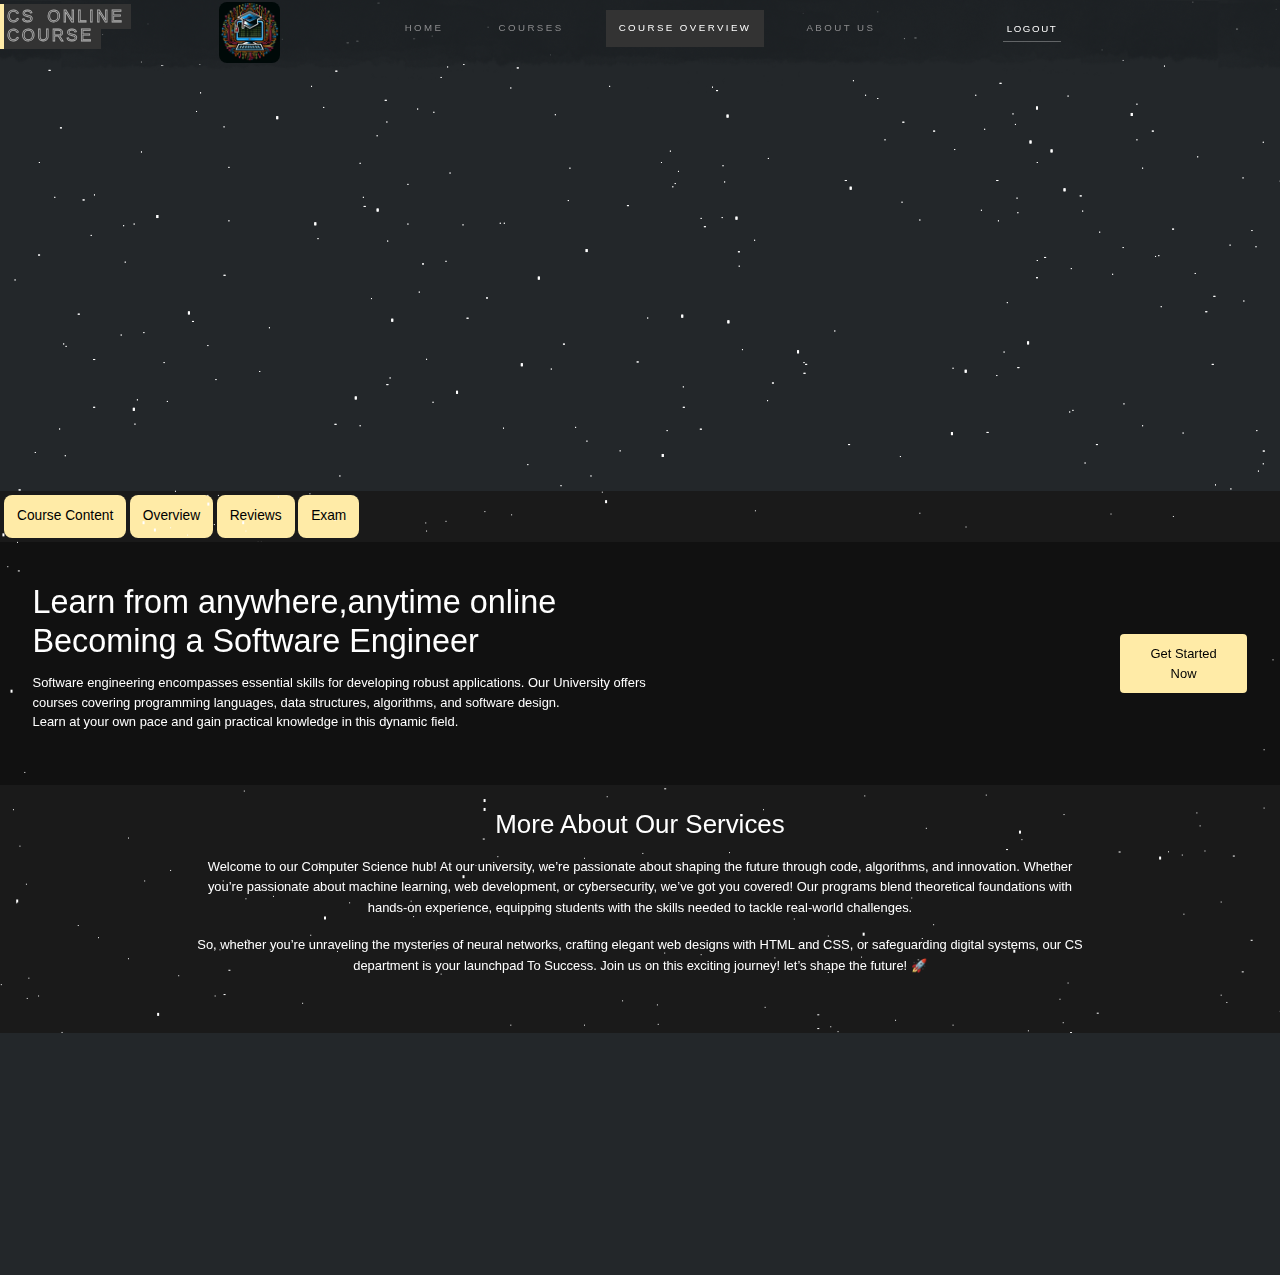
<file: html/Course1.html>
<!DOCTYPE html>
<html lang="en">
<head>
    <meta charset="UTF-8">
    <meta name="viewport" content="width=device-width, initial-scale=1.0">
    <title>CSUniCourses Overview</title>
    <link rel="stylesheet" href="https://cdnjs.cloudflare.com/ajax/libs/twitter-bootstrap/4.5.0/css/bootstrap.min.css">
    <link rel="stylesheet" href="https://unicons.iconscout.com/release/v2.1.9/css/unicons.css">
    <link rel="stylesheet" href="../css/Course1.css">
</head>
<body>
<header>
    <div style="position: absolute; padding-top: 5px">
        <button class="button" data-text="Awesome">
            <span class="actual-text">&nbsp;CS_ONLINE&nbsp;</span>
            <span aria-hidden="true" class="hover-text">&nbsp;CS_ONLINE&nbsp;</span>
        </button>
    </div>

    <div style="position: absolute; padding-top: 29px">
        <button class="button" data-text="Awesome">
            <span class="actual-text">&nbsp;Course&nbsp;</span>
            <span aria-hidden="true" class="hover-text">&nbsp;Course&nbsp;</span>
        </button>
    </div>


    <div class="inner">
        <div class="logo"><img src="../jpg/CS_Uni_Course.jpg" alt="Logo"></div>
        <div class="burger"></div>
        <nav>
            <a href="../php/Landing_Page.php">Home</a>
            <a href="Courses.html">Courses</a>
            <a class="active">Course Overview</a>
            <a href="About_Us.html">About Us</a>
        </nav>
        <a href="../php/Logout.php" class="login">Logout</a>
    </div>
</header>

<div id="stars"></div>
<div id="stars2"></div>
<div id="stars3"></div>


<div id="video-container" class="video-container">
    <iframe id="video" width="1920" height="480" src="https://www.youtube.com/embed/lFjMkUmp_lk?si=QwjVNyrLq2uKxdmr" frameborder="0" allow="accelerometer; autoplay; clipboard-write; encrypted-media; gyroscope; picture-in-picture" allowfullscreen></iframe>
</div>

<div class="tabs">
    <button class="tablink" onclick="openTab(event, 'CourseContent')">Course Content</button>
    <button class="tablink" onclick="openTab(event, 'Overview')">Overview</button>
    <button class="tablink" onclick="openTab(event, 'Reviews')">Reviews</button>
    <button class="tablink" onclick="openTab(event, 'Exam')">Exam</button>
</div>

<div id="CourseContent" class="tabcontent">
    <div class="collapsible-container">
        <button type="button" class="collapsible">Myanmar HTML Beginner</button>
        <div class="content">
            <ul>
                <li data-video-id="lFjMkUmp_lk"><input type="checkbox"> Episode 1 - What is a website?</li>
                <li data-video-id="toToYvjScho"><input type="checkbox"> Episode 2 - HTML Document</li>
                <li data-video-id="UOQaUrRQeDo"><input type="checkbox"> Episode 3 - Create HTML Document</li>
                <li data-video-id="ux2lp0OfkbU"><input type="checkbox"> Episode 4 - Most used HTML tags</li>
                <li data-video-id="47K23Bo87mk"><input type="checkbox"> Episode 5 - Most used HTML tags</li>
                <li data-video-id="fJRCg_nv9W4"><input type="checkbox"> Episode 6 - Most used HTML tags</li>
                <li data-video-id="sW372LA4KPw"><input type="checkbox"> Episode 7 - Most used HTML tags</li>
                <li data-video-id="Bcf0p_eG3k0"><input type="checkbox"> Episode 8 - Most used HTML tags</li>
                <li data-video-id="IfcOMyt5fM0"><input type="checkbox"> Episode 9 - Most used HTML tags</li>
                <li data-video-id="0sU3Tjlb13U"><input type="checkbox"> Episode 10 - Most used HTML tags</li>
                <li data-video-id="O-3SXC5votI"><input type="checkbox"> Episode 11 - Most used HTML tags</li>
            </ul>
        </div>
    </div>
</div>

<div id="Overview" class="tabcontent">
    <h1 class="title">
        Myanmar HTML Beginner by MSquare Programming
    </h1>
    <hr>
    <div class="info">
        <div>Skill level: Beginner Level</div>
        <div>Students: 229,333</div>
        <div>Lectures: 11</div>
        <div>Languages: Myanmar</div>
        <div>Video: About an hour</div>
    </div>
    <hr>
    <div class="update">Last updated: April 2019</div>
    <hr>
    <div class="captions">Captions: English [Auto]</div>
</div>

<div id="Reviews" class="tabcontent">
    <h1 class="title">Student Feedback</h1>
    <hr>
    <p class="padding">Course Rating: 4.2</p>
    <hr>
    <div class="rating-container">
        <div class="rating-stars">
            <div class="rating-bar">
                <div class="rating-fill five-star"></div>
            </div>
            ★★★★★ 38%
        </div>

        <div class="rating-stars">
        <div class="rating-bar">
            <div class="rating-fill four-star"></div>
        </div>
            ★★★★☆ 37%
        </div>

        <div class="rating-stars">
            <div class="rating-bar">
                <div class="rating-fill three-star"></div>
            </div>
            ★★★☆☆ 20%
        </div>

        <div class="rating-stars">
        <div class="rating-bar">
            <div class="rating-fill two-star"></div>
        </div>
            ★★☆☆☆ 3%
        </div>

        <div class="rating-stars">
        <div class="rating-bar">
            <div class="rating-fill one-star"></div>
        </div>
            ★☆☆☆☆ 2%
        </div>

    </div>
</div>

<div id="Exam" class="tabcontent">
    <h1 class="title">Exam</h1>
    <form id="examForm">
        <div id="questionsContainer"></div>
        <button class="cta-button" type="submit">Submit</button>
    </form>

    <div class="certificate" id="certificate" style="display: none;">
        <p>Congratulations! You have passed the exam.</p>
        <button class="cta-button" onclick="location.href='../php/Certificate1.php'">Get a Certificate</button>
    </div>
</div>


<div class="fade-in-section-container">
    <div class="fade-in-section">
        <div>
            <div class="text-content">
                <h1>Learn from anywhere,anytime online<br>Becoming a Software Engineer</h1>
                <p>Software engineering encompasses essential skills for developing robust applications. Our University offers courses covering programming languages, data structures, algorithms, and software design.<br>Learn at your own pace and gain practical knowledge in this dynamic field.</p>
            </div>
        </div>
        <div class="button-container ">
            <button class="cta-button" onclick="location.href='Courses.html'">Get Started Now</button>
        </div>
    </div>
</div>

<section class="additional-section">
    <div class="container">
        <h2>More About Our Services</h2>
        <p>Welcome to our Computer Science hub! At our university, we’re passionate about shaping the future through code, algorithms, and innovation. Whether you’re passionate about machine learning, web development, or cybersecurity, we’ve got you covered! Our programs blend theoretical foundations with hands-on experience, equipping students with the skills needed to tackle real-world challenges. </p>
        <p>So, whether you’re unraveling the mysteries of neural networks, crafting elegant web designs with HTML and CSS, or safeguarding digital systems, our CS department is your launchpad To Success. Join us on this exciting journey! let’s shape the future! 🚀</p>
    </div>
</section>

<script src=../js/Course1.js></script>
</body>
</html>
</file>
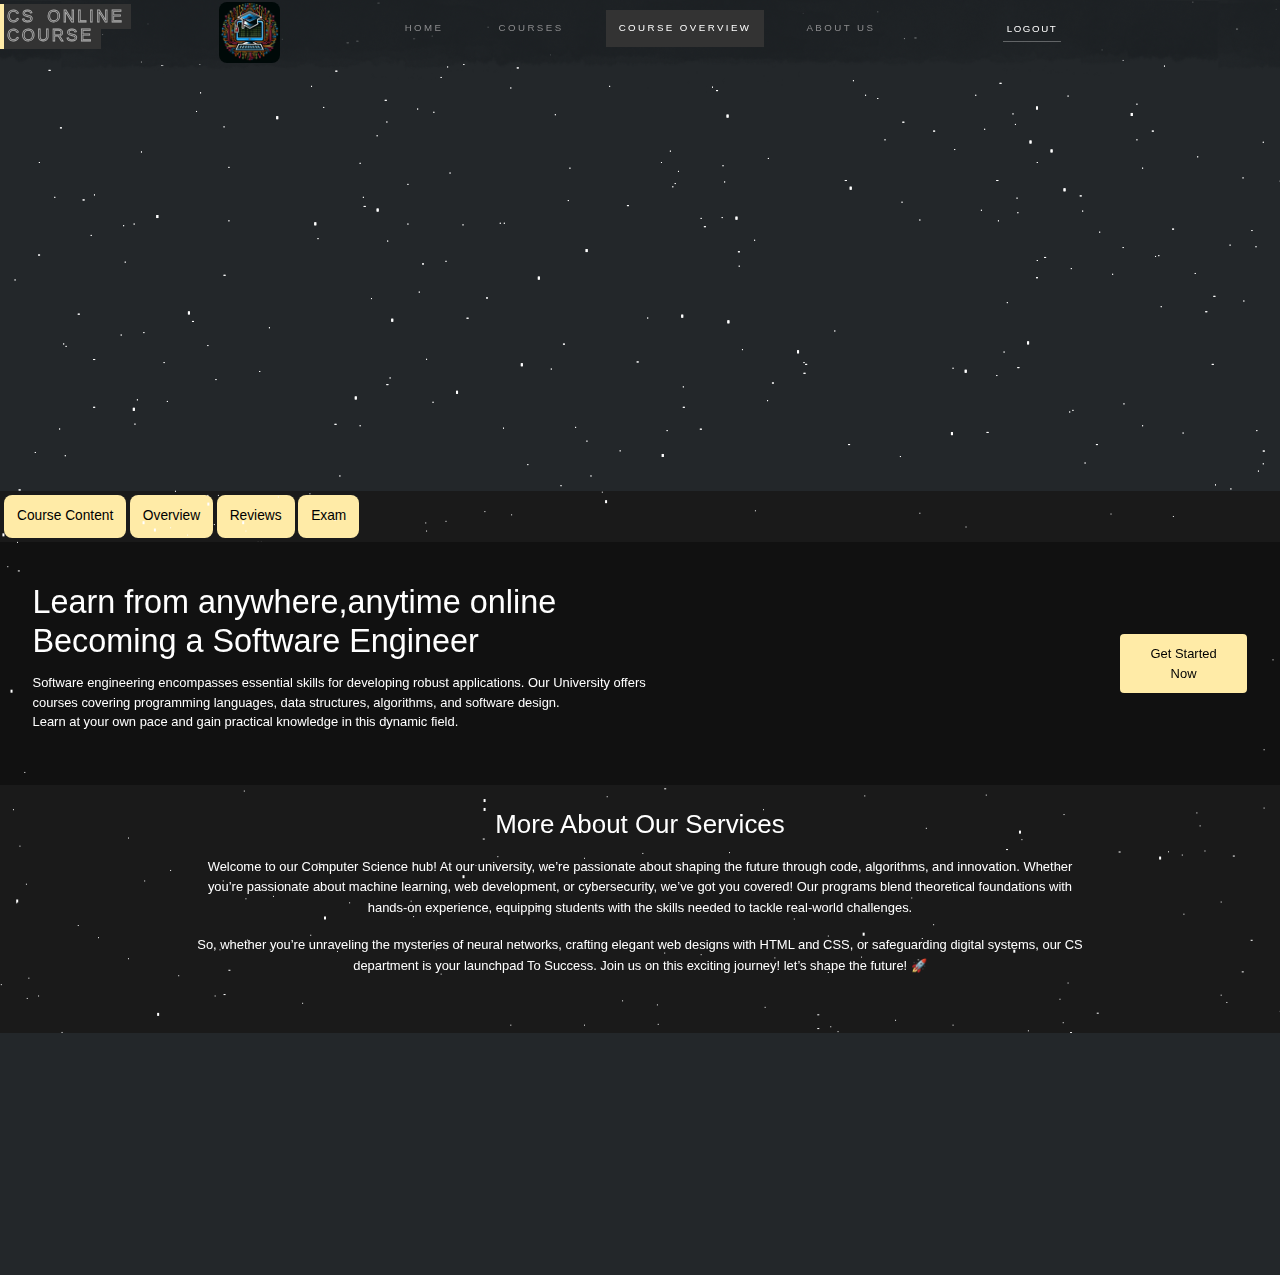
<file: html/Course2.html>
<!DOCTYPE html>
<html lang="en">
<head>
    <meta charset="UTF-8">
    <meta name="viewport" content="width=device-width, initial-scale=1.0">
    <title>CSUniCourses Overview</title>
    <link rel="stylesheet" href="https://cdnjs.cloudflare.com/ajax/libs/twitter-bootstrap/4.5.0/css/bootstrap.min.css">
    <link rel="stylesheet" href="https://unicons.iconscout.com/release/v2.1.9/css/unicons.css">
    <link rel="stylesheet" href="../css/Course1.css">
</head>
<body>
<header>
    <div style="position: absolute; padding-top: 5px">
        <button class="button" data-text="Awesome">
            <span class="actual-text">&nbsp;CS_ONLINE&nbsp;</span>
            <span aria-hidden="true" class="hover-text">&nbsp;CS_ONLINE&nbsp;</span>
        </button>
    </div>

    <div style="position: absolute; padding-top: 29px">
        <button class="button" data-text="Awesome">
            <span class="actual-text">&nbsp;Course&nbsp;</span>
            <span aria-hidden="true" class="hover-text">&nbsp;Course&nbsp;</span>
        </button>
    </div>

    <div class="inner">
        <div class="logo"><img src="../jpg/CS_Uni_Course.jpg" alt="Logo"></div>
        <div class="burger"></div>
        <nav>
            <a href="../php/Landing_Page.php">Home</a>
            <a href="Courses.html">Courses</a>
            <a class="active">Course Overview</a>
            <a href="About_Us.html">About Us</a>
        </nav>
        <a href="../php/Logout.php" class="login">Logout</a>
    </div>
</header>

<div id="stars"></div>
<div id="stars2"></div>
<div id="stars3"></div>


<div id="video-container" class="video-container">
    <iframe id="video" width="1920" height="480" src="https://www.youtube.com/embed/6WYJLkd3R9M?si=ABLOAH0lDd0bKc4i" frameborder="0" allow="accelerometer; autoplay; clipboard-write; encrypted-media; gyroscope; picture-in-picture" allowfullscreen></iframe>
</div>

<div class="tabs">
    <button class="tablink" onclick="openTab(event, 'CourseContent')">Course Content</button>
    <button class="tablink" onclick="openTab(event, 'Overview')">Overview</button>
    <button class="tablink" onclick="openTab(event, 'Reviews')">Reviews</button>
    <button class="tablink" onclick="openTab(event, 'Exam')">Exam</button>
</div>

<div id="CourseContent" class="tabcontent">
    <div class="collapsible-container">
        <button type="button" class="collapsible">Java Beginner</button>
        <div class="content">
            <ul>
                <li data-video-id="6WYJLkd3R9M"><input type="checkbox"> Create Your First Java Program from Scratch in Minutes</li>
                <li data-video-id="drQK8ciCAjY"><input type="checkbox"> Learn Java in One Video - 15-minute Crash Course</li>
                <li data-video-id="pgBk8HC7jbU"><input type="checkbox"> Java Constructors - Full Tutorial</li>
                <li data-video-id="wq9SJb8VeyM"><input type="checkbox"> Java Enums Explained in 6 Minutes</li>
                <li data-video-id="r9CMJZ4T__8"><input type="checkbox"> Final Keyword in Java Full Tutorial - Final Classes, Methods, and Variables</li>
                <li data-video-id="ScUJx4aWRi0"><input type="checkbox"> Java File Input/Output - It's Way Easier Than You Think</li>
                <li data-video-id="j_ax_yT7KW0"><input type="checkbox"> Number Guessing Game in Java Tutorial (Beginning to End)</li>
                <li data-video-id="DyqMglmrido"><input type="checkbox"> Create Rock Paper Scissors in Java in 10 Minutes</li>
                <li data-video-id="AoUVdLWLFQw"><input type="checkbox"> .equals() vs. == in Java - The Real Difference</li>
                <li data-video-id="NbYgm0r7u6o"><input type="checkbox"> Array vs. ArrayList in Java Tutorial - What's The Difference?</li>
                <li data-video-id="WQ7mvQFSmYc"><input type="checkbox"> Primitives Data Types In Java - All the Primitives And What They Do</li>
                <li data-video-id="P-_Nzi_mCRo"><input type="checkbox"> Java Main Method Explained - What Does All That Stuff Mean?</li>
                <li data-video-id="uA4eQbC3JgA"><input type="checkbox"> How to Run Java Programs With Command Prompt (cmd) and Notepad in Windows</li>
                <li data-video-id="0lOnnd50cGI"><input type="checkbox"> Insertion Sort Algorithm in Java - Full Tutorial With Source</li>
                <li data-video-id="cum3OrpURzc"><input type="checkbox"> Fibonacci Series In Java With Recursion - Full Tutorial (FAST Algorithm)</li>
                <li data-video-id="ZibsO2doQjU"><input type="checkbox"> Java's Hello World Is About To Change Forever</li>
            </ul>
        </div>
    </div>
</div>

<div id="Overview" class="tabcontent">
    <h1 class="title">
        Java Beginner by Coding with John

    </h1>
    <hr>
    <div class="info">
        <div>Skill level: Beginner Level</div>
        <div>Students: 333,924</div>
        <div>Lectures: 16</div>
        <div>Languages: English</div>
        <div>Video: About 9mins</div>
    </div>
    <hr>
    <div class="update">Last updated: April 2019</div>
    <hr>
    <div class="captions">Captions: English [Auto]</div>
</div>

<div id="Reviews" class="tabcontent">
    <h1 class="title">Student Feedback</h1>
    <hr>
    <p class="padding">Course Rating: 4.2</p>
    <hr>
    <div class="rating-container">
        <div class="rating-stars">
            <div class="rating-bar">
                <div class="rating-fill five-star"></div>
            </div>
            ★★★★★ 38%
        </div>

        <div class="rating-stars">
        <div class="rating-bar">
            <div class="rating-fill four-star"></div>
        </div>
            ★★★★☆ 37%
        </div>

        <div class="rating-stars">
            <div class="rating-bar">
                <div class="rating-fill three-star"></div>
            </div>
            ★★★☆☆ 20%
        </div>

        <div class="rating-stars">
        <div class="rating-bar">
            <div class="rating-fill two-star"></div>
        </div>
            ★★☆☆☆ 3%
        </div>

        <div class="rating-stars">
        <div class="rating-bar">
            <div class="rating-fill one-star"></div>
        </div>
            ★☆☆☆☆ 2%
        </div>

    </div>
</div>

<div id="Exam" class="tabcontent">
    <h1 class="title">Exam</h1>
    <form id="examForm">
        <div id="questionsContainer"></div>
        <button class="cta-button" type="submit">Submit</button>
    </form>

    <div class="certificate" id="certificate" style="display: none;">
        <p>Congratulations! You have passed the exam.</p>
        <button class="cta-button" onclick="location.href='../php/Certificate1.php'">Get a Certificate</button>
    </div>
</div>

<div class="fade-in-section-container">
    <div class="fade-in-section">
        <div>
            <div class="text-content">
                <h1>Learn from anywhere,anytime online<br>Becoming a Software Engineer</h1>
                <p>Software engineering encompasses essential skills for developing robust applications. Our University offers courses covering programming languages, data structures, algorithms, and software design.<br>Learn at your own pace and gain practical knowledge in this dynamic field.</p>
            </div>
        </div>
        <div class="button-container ">
            <button class="cta-button" onclick="location.href='Courses.html'">Get Started Now</button>
        </div>
    </div>
</div>

<section class="additional-section">
    <div class="container">
        <h2>More About Our Services</h2>
        <p>Welcome to our Computer Science hub! At our university, we’re passionate about shaping the future through code, algorithms, and innovation. Whether you’re passionate about machine learning, web development, or cybersecurity, we’ve got you covered! Our programs blend theoretical foundations with hands-on experience, equipping students with the skills needed to tackle real-world challenges. </p>
        <p>So, whether you’re unraveling the mysteries of neural networks, crafting elegant web designs with HTML and CSS, or safeguarding digital systems, our CS department is your launchpad To Success. Join us on this exciting journey! let’s shape the future! 🚀</p>
    </div>
</section>

<script src=../js/Course1.js defer></script>
</body>
</html>
</file>
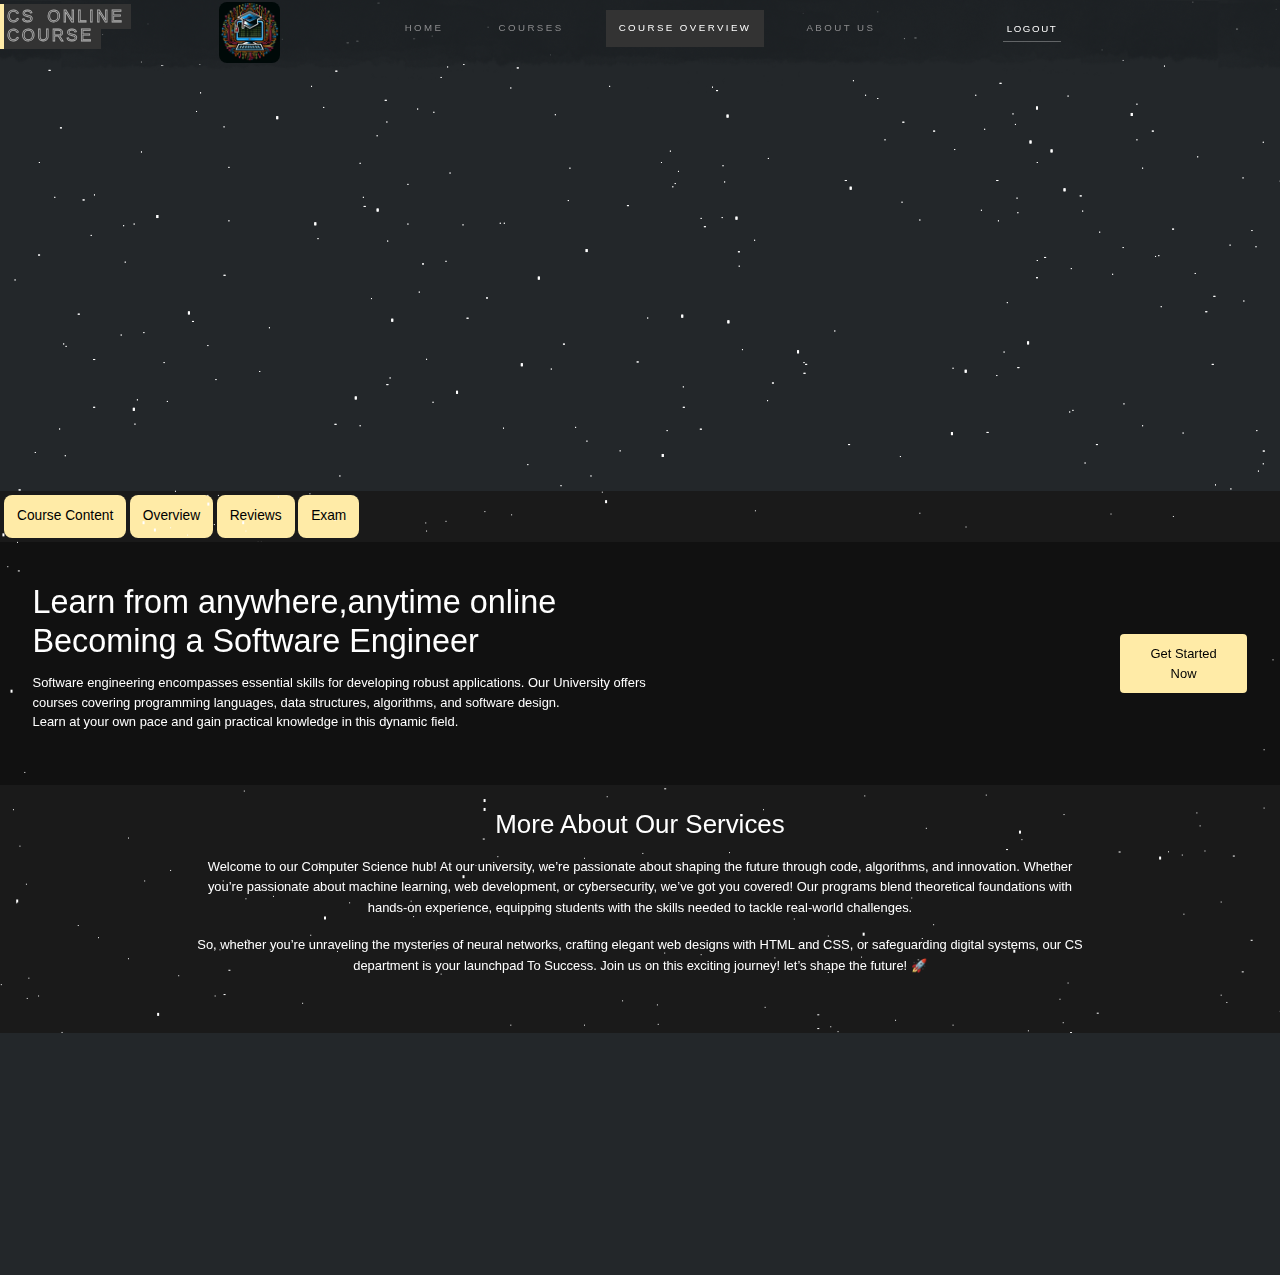
<file: html/Course3.html>
<!DOCTYPE html>
<html lang="en">
<head>
    <meta charset="UTF-8">
    <meta name="viewport" content="width=device-width, initial-scale=1.0">
    <title>CSUniCourses Overview</title>
    <link rel="stylesheet" href="https://cdnjs.cloudflare.com/ajax/libs/twitter-bootstrap/4.5.0/css/bootstrap.min.css">
    <link rel="stylesheet" href="https://unicons.iconscout.com/release/v2.1.9/css/unicons.css">
    <link rel="stylesheet" href="../css/Course1.css">
</head>
<body>
<header>
    <div style="position: absolute; padding-top: 5px">
        <button class="button" data-text="Awesome">
            <span class="actual-text">&nbsp;CS_ONLINE&nbsp;</span>
            <span aria-hidden="true" class="hover-text">&nbsp;CS_ONLINE&nbsp;</span>
        </button>
    </div>

    <div style="position: absolute; padding-top: 29px">
        <button class="button" data-text="Awesome">
            <span class="actual-text">&nbsp;Course&nbsp;</span>
            <span aria-hidden="true" class="hover-text">&nbsp;Course&nbsp;</span>
        </button>
    </div>

    <div class="inner">
        <div class="logo"><img src="../jpg/CS_Uni_Course.jpg" alt="Logo"></div>
        <div class="burger"></div>
        <nav>
            <a href="../php/Landing_Page.php">Home</a>
            <a href="Courses.html">Courses</a>
            <a class="active">Course Overview</a>
            <a href="About_Us.html">About Us</a>
        </nav>
        <a href="../php/Logout.php" class="login">Logout</a>
    </div>
</header>

<div id="stars"></div>
<div id="stars2"></div>
<div id="stars3"></div>


<div id="video-container" class="video-container">
    <iframe id="video" width="1920" height="480" src="https://www.youtube.com/embed/EFcpthUrU8g?si=xWk51PF-eb1ztVfa" frameborder="0" allow="accelerometer; autoplay; clipboard-write; encrypted-media; gyroscope; picture-in-picture" allowfullscreen></iframe>
</div>

<div class="tabs">
    <button class="tablink" onclick="openTab(event, 'CourseContent')">Course Content</button>
    <button class="tablink" onclick="openTab(event, 'Overview')">Overview</button>
    <button class="tablink" onclick="openTab(event, 'Reviews')">Reviews</button>
    <button class="tablink" onclick="openTab(event, 'Exam')">Exam</button>
</div>

<div id="CourseContent" class="tabcontent">
    <div class="collapsible-container">
        <button type="button" class="collapsible">Python for Beginner</button>
        <div class="content">
            <ul>
                <li data-video-id="EFcpthUrU8g"><input type="checkbox"> Python for Beginners - 1 - Introduction & Installation (Myanmar-Burmese)</li>
                <li data-video-id="0tLIO-50eZk"><input type="checkbox"> Python For Beginners - 2 - Installing IDE (Myanmar-Burmese)</li>
                <li data-video-id="l52tjK7n0Lw"><input type="checkbox"> Python For Beginners - 3 - Printing and Variables</li>
                <li data-video-id="OQT7eCaJK0M"><input type="checkbox"> Python for Beginners - 4 - Comments & Data Types</li>
                <li data-video-id="bpLBL3arbKs"><input type="checkbox"> Python For Beginners - Input & Type Casting</li>
                <li data-video-id="CysKg9N_lmg"><input type="checkbox"> Python For Beginners - 7 - Simple Calculator</li>
                <li data-video-id="3XtQ1n3_zlE"><input type="checkbox"> Python For Beginners - 8 - If & else</li>
                <li data-video-id="sx19ZSdDafM"><input type="checkbox"> Python For Beginners  -  9 - More About If & Else</li>
                <li data-video-id="rxWTLPY0TPs"><input type="checkbox"> Python For Beginners - 10 - List (Array) in Python</li>
                <li data-video-id="_scNGdPIxQQ"><input type="checkbox"> Python For Beginners - 11 - For Loop</li>
                <li data-video-id="LNI5X5bnsLM"><input type="checkbox"> Python For Beginners - 12 - While Loop</li>
                <li data-video-id="scFUEqrTEOw"><input type="checkbox"> Python For Beginners - 13 - Tuples</li>
                <li data-video-id="VjksYevd6UY"><input type="checkbox"> Python For Beginner - 14 - Set</li>
                <li data-video-id="55mZPtfYuO4"><input type="checkbox"> Python For Beginners - 15 - Dictionary</li>
                <li data-video-id="mcQzSBwt4aM"><input type="checkbox"> Python For Beginners - 16 - Function</li>
                <li data-video-id="GwbgWJZ9pgw"><input type="checkbox"> Python For Beginners - 17 - Two Sum - Leetcode (part - 1)</li>
                <li data-video-id="TPr3oV355Z4"><input type="checkbox"> Python For Beginners - 18 - Two Sum- Leetcode (part-2)</li>
                <li data-video-id="ybdmfgruvAY"><input type="checkbox"> Python For Beginners - 19 - Recursion</li>
                <li data-video-id="OImCTkUkmzQ"><input type="checkbox"> Python For Beginners - 20 - Recursion - 2</li>
                <li data-video-id="Ih601IklNZo"><input type="checkbox"> Python For Beginners - 21 - Module</li>
                <li data-video-id="w_y1hIfMvGs"><input type="checkbox"> Python For Beginners - 22 -Module - 2</li>
                <li data-video-id="49lBf1LCjX8"><input type="checkbox"> Python For Beginners - 23 - OOP</li>

            </ul>
        </div>
    </div>
</div>

<div id="Overview" class="tabcontent">
    <h1 class="title">
        Python For Beginner by Programming MM
    </h1>
    <hr>
    <div class="info">
        <div>Skill level: Beginner Level</div>
        <div>Students: 765,333</div>
        <div>Lectures: 22</div>
        <div>Languages: Myanmar</div>
        <div>Video: About 30mins</div>
    </div>
    <hr>
    <div class="update">Last updated: March 2019</div>
    <hr>
    <div class="captions">Captions: English [Auto]</div>
</div>

<div id="Reviews" class="tabcontent">
    <h1 class="title">Student Feedback</h1>
    <hr>
    <p class="padding">Course Rating: 4.1</p>
    <hr>
    <div class="rating-container">
        <div class="rating-stars">
            <div class="rating-bar">
                <div class="rating-fill five-star"></div>
            </div>
            ★★★★★ 38%
        </div>

        <div class="rating-stars">
        <div class="rating-bar">
            <div class="rating-fill four-star"></div>
        </div>
            ★★★★☆ 37%
        </div>

        <div class="rating-stars">
            <div class="rating-bar">
                <div class="rating-fill three-star"></div>
            </div>
            ★★★☆☆ 20%
        </div>

        <div class="rating-stars">
        <div class="rating-bar">
            <div class="rating-fill two-star"></div>
        </div>
            ★★☆☆☆ 3%
        </div>

        <div class="rating-stars">
        <div class="rating-bar">
            <div class="rating-fill one-star"></div>
        </div>
            ★☆☆☆☆ 2%
        </div>

    </div>
</div>

<div id="Exam" class="tabcontent">
    <h1 class="title">Exam</h1>
    <form id="examForm">
        <div id="questionsContainer"></div>
        <button class="cta-button" type="submit">Submit</button>
    </form>

    <div class="certificate" id="certificate" style="display: none;">
        <p>Congratulations! You have passed the exam.</p>
        <button class="cta-button" onclick="location.href='../php/Certificate1.php'">Get a Certificate</button>
    </div>
</div>

<div class="fade-in-section-container">
    <div class="fade-in-section">
        <div>
            <div class="text-content">
                <h1>Learn from anywhere,anytime online<br>Becoming a Software Engineer</h1>
                <p>Software engineering encompasses essential skills for developing robust applications. Our University offers courses covering programming languages, data structures, algorithms, and software design.<br>Learn at your own pace and gain practical knowledge in this dynamic field.</p>
            </div>
        </div>
        <div class="button-container ">
            <button class="cta-button" onclick="location.href='Courses.html'">Get Started Now</button>
        </div>
    </div>
</div>

<section class="additional-section">
    <div class="container">
        <h2>More About Our Services</h2>
        <p>Welcome to our Computer Science hub! At our university, we’re passionate about shaping the future through code, algorithms, and innovation. Whether you’re passionate about machine learning, web development, or cybersecurity, we’ve got you covered! Our programs blend theoretical foundations with hands-on experience, equipping students with the skills needed to tackle real-world challenges. </p>
        <p>So, whether you’re unraveling the mysteries of neural networks, crafting elegant web designs with HTML and CSS, or safeguarding digital systems, our CS department is your launchpad To Success. Join us on this exciting journey! let’s shape the future! 🚀</p>
    </div>
</section>

<script src=../js/Course1.js defer></script>
</body>
</html>
</file>
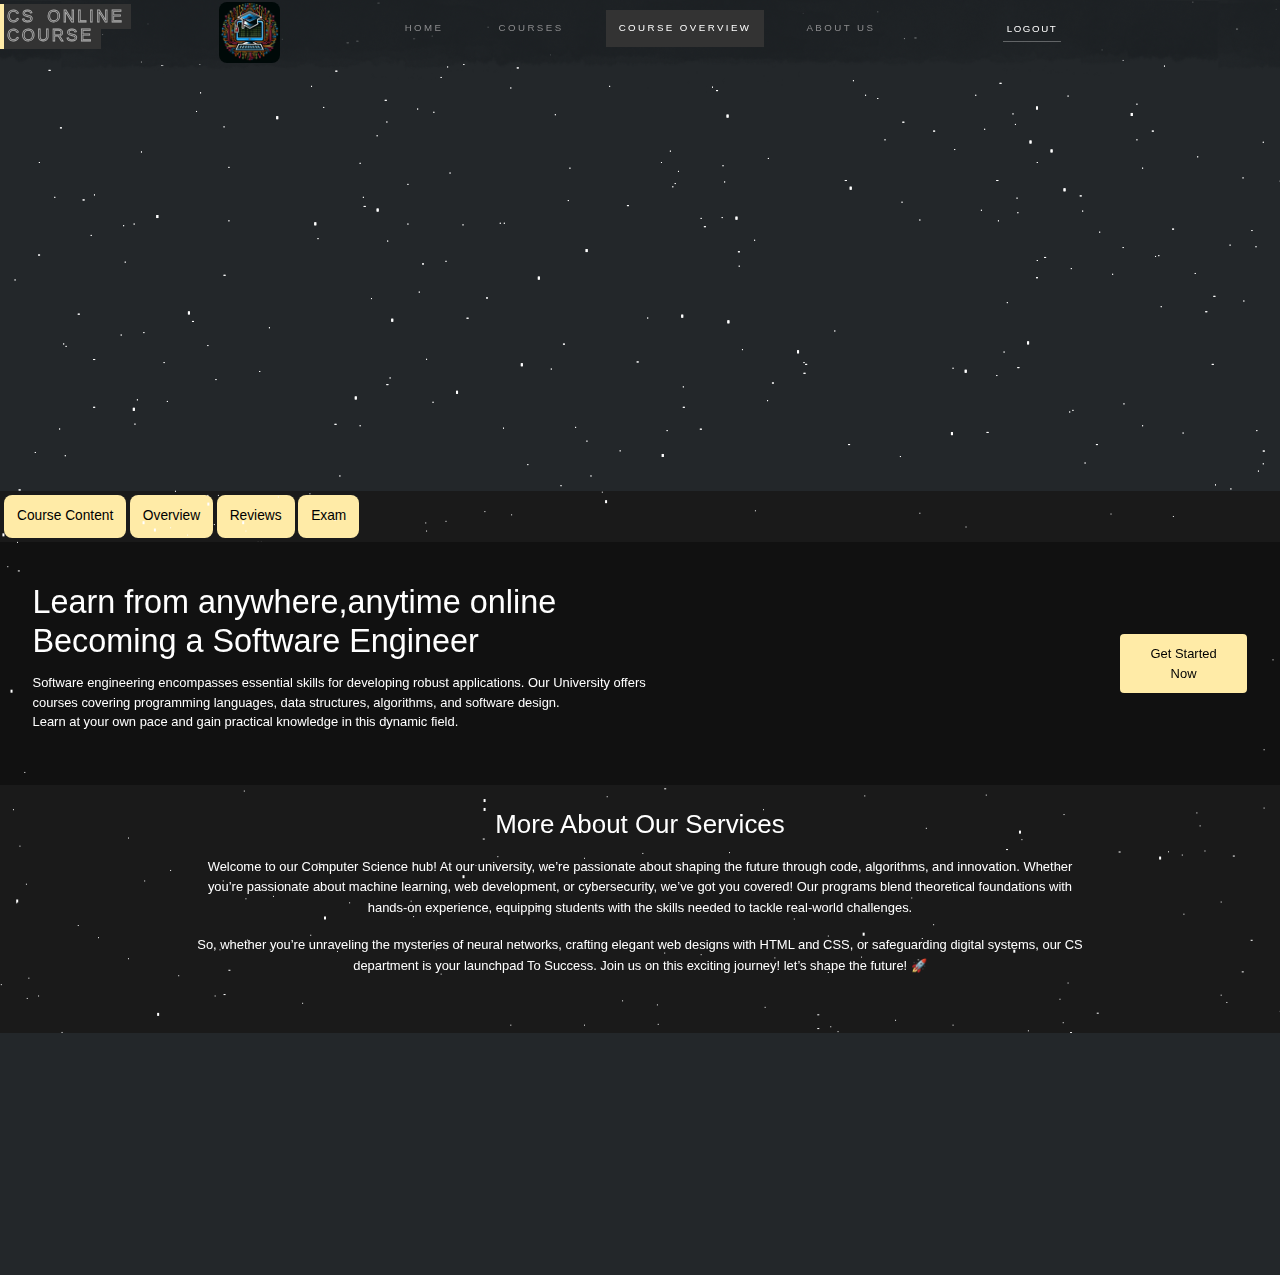
<file: html/Course4.html>
<!DOCTYPE html>
<html lang="en">
<head>
    <meta charset="UTF-8">
    <meta name="viewport" content="width=device-width, initial-scale=1.0">
    <title>CSUniCourses Overview</title>
    <link rel="stylesheet" href="https://cdnjs.cloudflare.com/ajax/libs/twitter-bootstrap/4.5.0/css/bootstrap.min.css">
    <link rel="stylesheet" href="https://unicons.iconscout.com/release/v2.1.9/css/unicons.css">
    <link rel="stylesheet" href="../css/Course1.css">
</head>
<body>
<header>
    <div style="position: absolute; padding-top: 5px">
        <button class="button" data-text="Awesome">
            <span class="actual-text">&nbsp;CS_ONLINE&nbsp;</span>
            <span aria-hidden="true" class="hover-text">&nbsp;CS_ONLINE&nbsp;</span>
        </button>
    </div>

    <div style="position: absolute; padding-top: 29px">
        <button class="button" data-text="Awesome">
            <span class="actual-text">&nbsp;Course&nbsp;</span>
            <span aria-hidden="true" class="hover-text">&nbsp;Course&nbsp;</span>
        </button>
    </div>

    <div class="inner">
        <div class="logo"><img src="../jpg/CS_Uni_Course.jpg" alt="Logo"></div>
        <div class="burger"></div>
        <nav>
            <a href="../php/Landing_Page.php">Home</a>
            <a href="Courses.html">Courses</a>
            <a class="active">Course Overview</a>
            <a href="About_Us.html">About Us</a>
        </nav>
        <a href="../php/Logout.php" class="login">Logout</a>
    </div>
</header>

<div id="stars"></div>
<div id="stars2"></div>
<div id="stars3"></div>


<div id="video-container" class="video-container">
    <iframe id="video" width="1920" height="480" src="https://www.youtube.com/embed/bum_19loj9A?si=Joj8S37pWqg1Wzni" frameborder="0" allow="accelerometer; autoplay; clipboard-write; encrypted-media; gyroscope; picture-in-picture" allowfullscreen></iframe>
</div>

<div class="tabs">
    <button class="tablink" onclick="openTab(event, 'CourseContent')">Course Content</button>
    <button class="tablink" onclick="openTab(event, 'Overview')">Overview</button>
    <button class="tablink" onclick="openTab(event, 'Reviews')">Reviews</button>
    <button class="tablink" onclick="openTab(event, 'Exam')">Exam</button>
</div>

<div id="CourseContent" class="tabcontent">
    <div class="collapsible-container">
        <button type="button" class="collapsible">Data Structures and Algorithms</button>
        <div class="content">
            <ul>
                <li data-video-id="bum_19loj9A"><input type="checkbox"> Data Structures & Algorithms #1 - What Are Data Structures?</li>
                <li data-video-id="pmN9ExDf3yQ"><input type="checkbox"> An Overview of Arrays and Memory (Data Structures & Algorithms #2)</li>
                <li data-video-id="8yjkWGRlUmY"><input type="checkbox"> Introduction to Classes and Objects - Part 1 (Data Structures & Algorithms #3)</li>
                <li data-video-id="4dqlSk_RPmI"><input type="checkbox"> Introduction to Classes and Objects - Part 2 (Data Structures & Algorithms #4)</li>
                <li data-video-id="WwfhLC16bis"><input type="checkbox"> Introduction to Linked Lists (Data Structures & Algorithms #5)</li>
                <li data-video-id="B0NtAFf4bvU"><input type="checkbox"> Introduction to Recursion (Data Structures & Algorithms #6)</li>
                <li data-video-id="D6xkbGLQesk"><input type="checkbox"> Introduction to Big O Notation and Time Complexity (Data Structures & Algorithms #7)</li>
                <li data-video-id="UNWSdgaPkwY"><input type="checkbox"> Resources for Learning Data Structures and Algorithms (Data Structures & Algorithms #8)</li>
                <li data-video-id="1-l_UOFi1Xw"><input type="checkbox"> Introduction to Trees (Data Structures & Algorithms #9)</li>
                <li data-video-id="6ysjqCUv3K4"><input type="checkbox"> Introduction to Binary Search (Data Structures & Algorithms #10)</li>
                <li data-video-id="0SkOjNaO1XY"><input type="checkbox"> A Complete Overview of Quicksort (Data Structures & Algorithms #11)</li>
                <li data-video-id="A3ZUpyrnCbM"><input type="checkbox"> Introduction to Stacks and Queues (Data Structures & Algorithms #12)</li>
                <li data-video-id="sfWyugl4JWA"><input type="checkbox"> Introduction to Hash Tables and Dictionaries (Data Structures & Algorithms #13)</li>
            </ul>
        </div>
    </div>
</div>

<div id="Overview" class="tabcontent">
    <h1 class="title">
        Data Structures and Algorithms by CS Dojo
    </h1>
    <hr>
    <div class="info">
        <div>Skill level: Beginner Level</div>
        <div>Students: 298,333</div>
        <div>Lectures: 13</div>
        <div>Languages: English</div>
        <div>Video: About 15mins</div>
    </div>
    <hr>
    <div class="update">Last updated: April 2019</div>
    <hr>
    <div class="captions">Captions: English [Auto]</div>
</div>

<div id="Reviews" class="tabcontent">
    <h1 class="title">Student Feedback</h1>
    <hr>
    <p class="padding">Course Rating: 4.2</p>
    <hr>
    <div class="rating-container">
        <div class="rating-stars">
            <div class="rating-bar">
                <div class="rating-fill five-star"></div>
            </div>
            ★★★★★ 38%
        </div>

        <div class="rating-stars">
        <div class="rating-bar">
            <div class="rating-fill four-star"></div>
        </div>
            ★★★★☆ 37%
        </div>

        <div class="rating-stars">
            <div class="rating-bar">
                <div class="rating-fill three-star"></div>
            </div>
            ★★★☆☆ 20%
        </div>

        <div class="rating-stars">
        <div class="rating-bar">
            <div class="rating-fill two-star"></div>
        </div>
            ★★☆☆☆ 3%
        </div>

        <div class="rating-stars">
        <div class="rating-bar">
            <div class="rating-fill one-star"></div>
        </div>
            ★☆☆☆☆ 2%
        </div>

    </div>
</div>

<div id="Exam" class="tabcontent">
    <h1 class="title">Exam</h1>
    <form id="examForm">
        <div id="questionsContainer"></div>
        <button class="cta-button" type="submit">Submit</button>
    </form>

    <div class="certificate" id="certificate" style="display: none;">
        <p>Congratulations! You have passed the exam.</p>
        <button class="cta-button" onclick="location.href='../php/Certificate1.php'">Get a Certificate</button>
    </div>
</div>

<div class="fade-in-section-container">
    <div class="fade-in-section">
        <div>
            <div class="text-content">
                <h1>Learn from anywhere,anytime online<br>Becoming a Software Engineer</h1>
                <p>Software engineering encompasses essential skills for developing robust applications. Our University offers courses covering programming languages, data structures, algorithms, and software design.<br>Learn at your own pace and gain practical knowledge in this dynamic field.</p>
            </div>
        </div>
        <div class="button-container ">
            <button class="cta-button" onclick="location.href='Courses.html'">Get Started Now</button>
        </div>
    </div>
</div>

<section class="additional-section">
    <div class="container">
        <h2>More About Our Services</h2>
        <p>Welcome to our Computer Science hub! At our university, we’re passionate about shaping the future through code, algorithms, and innovation. Whether you’re passionate about machine learning, web development, or cybersecurity, we’ve got you covered! Our programs blend theoretical foundations with hands-on experience, equipping students with the skills needed to tackle real-world challenges. </p>
        <p>So, whether you’re unraveling the mysteries of neural networks, crafting elegant web designs with HTML and CSS, or safeguarding digital systems, our CS department is your launchpad To Success. Join us on this exciting journey! let’s shape the future! 🚀</p>
    </div>
</section>

<script src=../js/Course1.js defer></script>
</body>
</html>
</file>
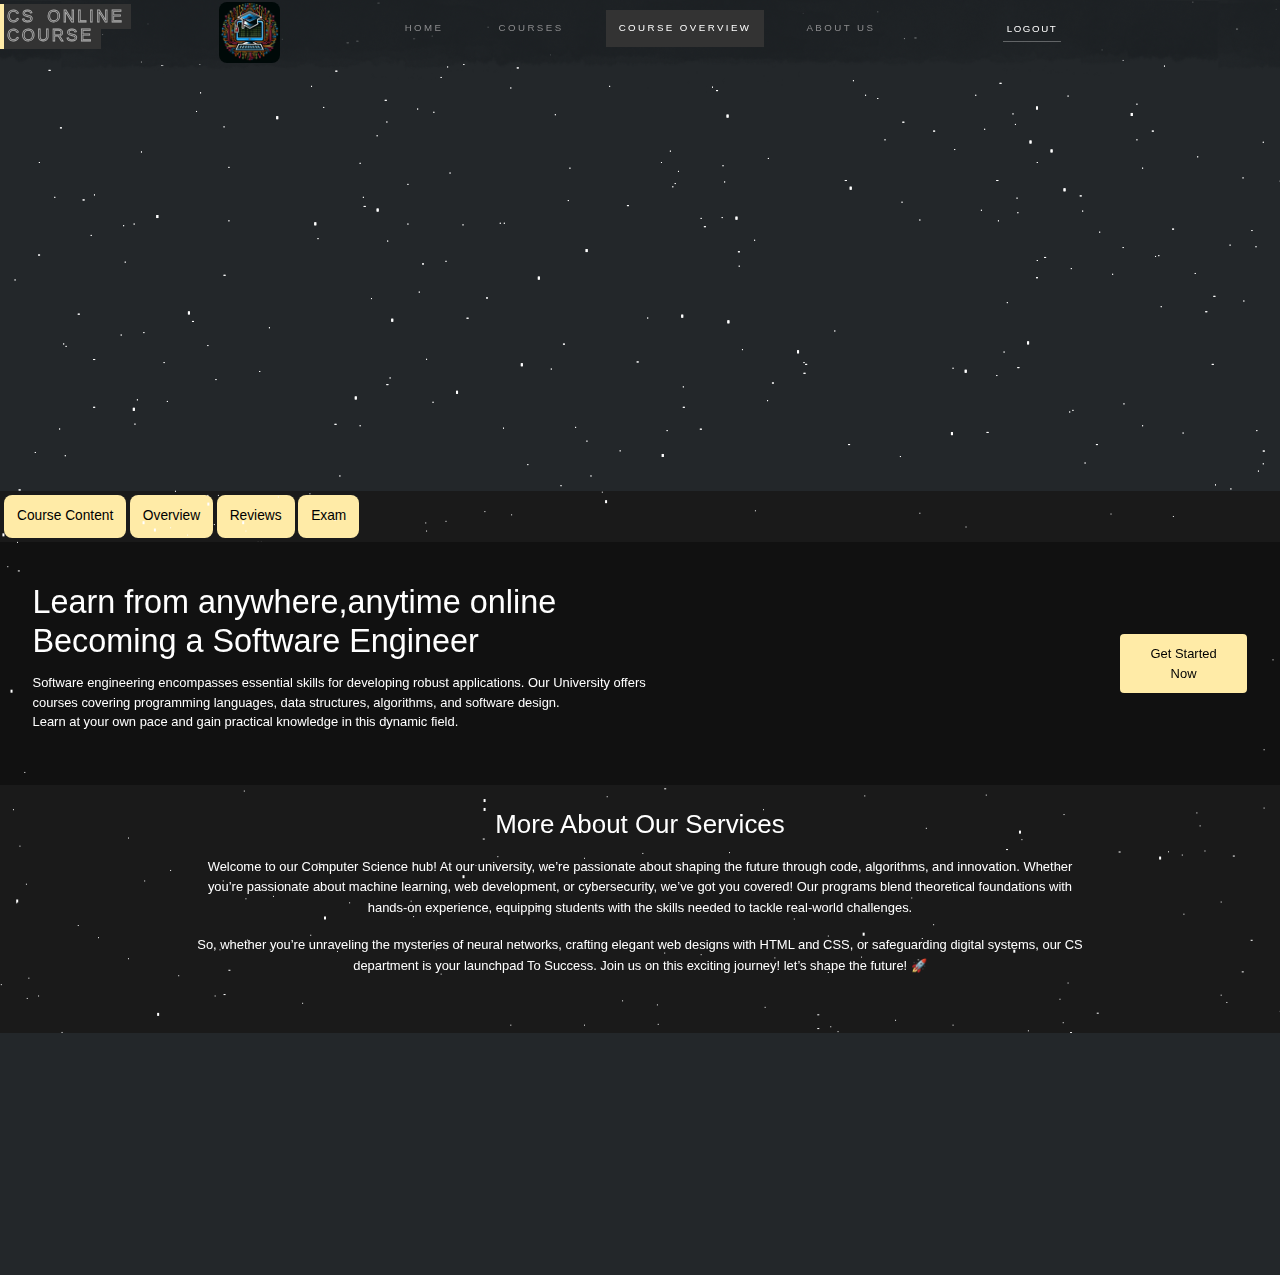
<file: html/Course5.html>
<!DOCTYPE html>
<html lang="en">
<head>
    <meta charset="UTF-8">
    <meta name="viewport" content="width=device-width, initial-scale=1.0">
    <title>CSUniCourses Overview</title>
    <link rel="stylesheet" href="https://cdnjs.cloudflare.com/ajax/libs/twitter-bootstrap/4.5.0/css/bootstrap.min.css">
    <link rel="stylesheet" href="https://unicons.iconscout.com/release/v2.1.9/css/unicons.css">
    <link rel="stylesheet" href="../css/Course1.css">
</head>
<body>
<header>
    <div style="position: absolute; padding-top: 5px">
        <button class="button" data-text="Awesome">
            <span class="actual-text">&nbsp;CS_ONLINE&nbsp;</span>
            <span aria-hidden="true" class="hover-text">&nbsp;CS_ONLINE&nbsp;</span>
        </button>
    </div>

    <div style="position: absolute; padding-top: 29px">
        <button class="button" data-text="Awesome">
            <span class="actual-text">&nbsp;Course&nbsp;</span>
            <span aria-hidden="true" class="hover-text">&nbsp;Course&nbsp;</span>
        </button>
    </div>

    <div class="inner">
        <div class="logo"><img src="../jpg/CS_Uni_Course.jpg" alt="Logo"></div>
        <div class="burger"></div>
        <nav>
            <a href="../php/Landing_Page.php">Home</a>
            <a href="Courses.html">Courses</a>
            <a class="active">Course Overview</a>
            <a href="About_Us.html">About Us</a>
        </nav>
        <a href="../php/Logout.php" class="login">Logout</a>
    </div>
</header>

<div id="stars"></div>
<div id="stars2"></div>
<div id="stars3"></div>


<div id="video-container" class="video-container">
    <iframe id="video" width="1920" height="480" src="https://www.youtube.com/embed/Ubg3PenEdNw" frameborder="0" allow="accelerometer; autoplay; clipboard-write; encrypted-media; gyroscope; picture-in-picture" allowfullscreen></iframe>
</div>

<div class="tabs">
    <button class="tablink" onclick="openTab(event, 'CourseContent')">Course Content</button>
    <button class="tablink" onclick="openTab(event, 'Overview')">Overview</button>
    <button class="tablink" onclick="openTab(event, 'Reviews')">Reviews</button>
    <button class="tablink" onclick="openTab(event, 'Exam')">Exam</button>
</div>

<div id="CourseContent" class="tabcontent">
    <div class="collapsible-container">
        <button type="button" class="collapsible">Software Development Course 2024 [2024 Updated]</button>
        <div class="content">
            <ul>
                <li data-video-id="Ubg3PenEdNw"><input type="checkbox"> Software Development Course Day - 1 | Data Structures & Algorithms | Software Developer | Simplilearn</li>
                <li data-video-id="hOKCRusCSaA"><input type="checkbox"> Software Development Course Day - 2 | Data Structures & Algorithms | Software Developer | Simplilearn</li>
                <li data-video-id="_Ys-zu0CvDI"><input type="checkbox"> Software Development Course Day - 3 | Complete C++ Programming | Software Developer | Simplilearn</li>
                <li data-video-id="Xl8RuHs8ivU"><input type="checkbox"> Software Development Course Day - 4 | Core Java Programming | Software Developer | Simplilearn</li>
                <li data-video-id="IM8Yi0w9rxU"><input type="checkbox"> Software Development Course Day - 5 | Advance Java Programming | Software Developer | Simplilearn</li>
                <li data-video-id="cYXkNOeKXQM"><input type="checkbox"> Software Development Course Day - 6 | Python Programming | Software Developer | Simplilearn</li>
                <li data-video-id="jDHEEJ3GIvk"><input type="checkbox"> Software Development Course Day - 7 | Learn JavaScript From Scratch | Software Developer | Simplilearn</li>
                <li data-video-id="Fi3_BjVzpqk"><input type="checkbox"> Introduction To Software Development LifeCycle | What Is Software Development? | Simplilearn</li>
                <li data-video-id="b2woWajmV5w"><input type="checkbox"> Best IDE for Programming in 2023 | Top 8 Programming IDE You Should Know | Simplilearn</li>
                <li data-video-id="A7WvViiZQV8"><input type="checkbox"> BootStrap Tutorial | BootStrap in 2023 | Bootstrap Tutorial For Beginners | Bootstrap | Simplilearn</li>
                <li data-video-id="WqT_qGgoZbw"><input type="checkbox"> UML Diagram For Software Engineering | Unified Modelling Language Diagram | Simplilearn</li>
            </ul>
        </div>
    </div>
</div>

<div id="Overview" class="tabcontent">
    <h1 class="title">
        Software Development Course 2024 [2024 Updated] by Simplilearn
    </h1>
    <hr>
    <div class="info">
        <div>Skill level: Beginner Level to Advanced Level</div>
        <div>Students: 423,323</div>
        <div>Lectures: 11</div>
        <div>Languages: English</div>
        <div>Video: About 10 hours</div>
    </div>
    <hr>
    <div class="update">Last updated: April 2024</div>
    <hr>
    <div class="captions">Captions: English [Auto]</div>
</div>

<div id="Reviews" class="tabcontent">
    <h1 class="title">Student Feedback</h1>
    <hr>
    <p class="padding">Course Rating: 4.6</p>
    <hr>
    <div class="rating-container">
        <div class="rating-stars">
            <div class="rating-bar">
                <div class="rating-fill five-star"></div>
            </div>
            ★★★★★ 38%
        </div>

        <div class="rating-stars">
        <div class="rating-bar">
            <div class="rating-fill four-star"></div>
        </div>
            ★★★★☆ 37%
        </div>

        <div class="rating-stars">
            <div class="rating-bar">
                <div class="rating-fill three-star"></div>
            </div>
            ★★★☆☆ 20%
        </div>

        <div class="rating-stars">
        <div class="rating-bar">
            <div class="rating-fill two-star"></div>
        </div>
            ★★☆☆☆ 3%
        </div>

        <div class="rating-stars">
        <div class="rating-bar">
            <div class="rating-fill one-star"></div>
        </div>
            ★☆☆☆☆ 2%
        </div>

    </div>
</div>

<div id="Exam" class="tabcontent">
    <h1 class="title">Exam</h1>
    <form id="examForm">
        <div id="questionsContainer"></div>
        <button class="cta-button" type="submit">Submit</button>
    </form>

    <div class="certificate" id="certificate" style="display: none;">
        <p>Congratulations! You have passed the exam.</p>
        <button class="cta-button" onclick="location.href='../php/Certificate1.php'">Get a Certificate</button>
    </div>
</div>

<div class="fade-in-section-container">
    <div class="fade-in-section">
        <div>
            <div class="text-content">
                <h1>Learn from anywhere,anytime online<br>Becoming a Software Engineer</h1>
                <p>Software engineering encompasses essential skills for developing robust applications. Our University offers courses covering programming languages, data structures, algorithms, and software design.<br>Learn at your own pace and gain practical knowledge in this dynamic field.</p>
            </div>
        </div>
        <div class="button-container ">
            <button class="cta-button" onclick="location.href='Courses.html'">Get Started Now</button>
        </div>
    </div>
</div>

<section class="additional-section">
    <div class="container">
        <h2>More About Our Services</h2>
        <p>Welcome to our Computer Science hub! At our university, we’re passionate about shaping the future through code, algorithms, and innovation. Whether you’re passionate about machine learning, web development, or cybersecurity, we’ve got you covered! Our programs blend theoretical foundations with hands-on experience, equipping students with the skills needed to tackle real-world challenges. </p>
        <p>So, whether you’re unraveling the mysteries of neural networks, crafting elegant web designs with HTML and CSS, or safeguarding digital systems, our CS department is your launchpad To Success. Join us on this exciting journey! let’s shape the future! 🚀</p>
    </div>
</section>

<script src=../js/Course1.js defer></script>
</body>
</html>
</file>
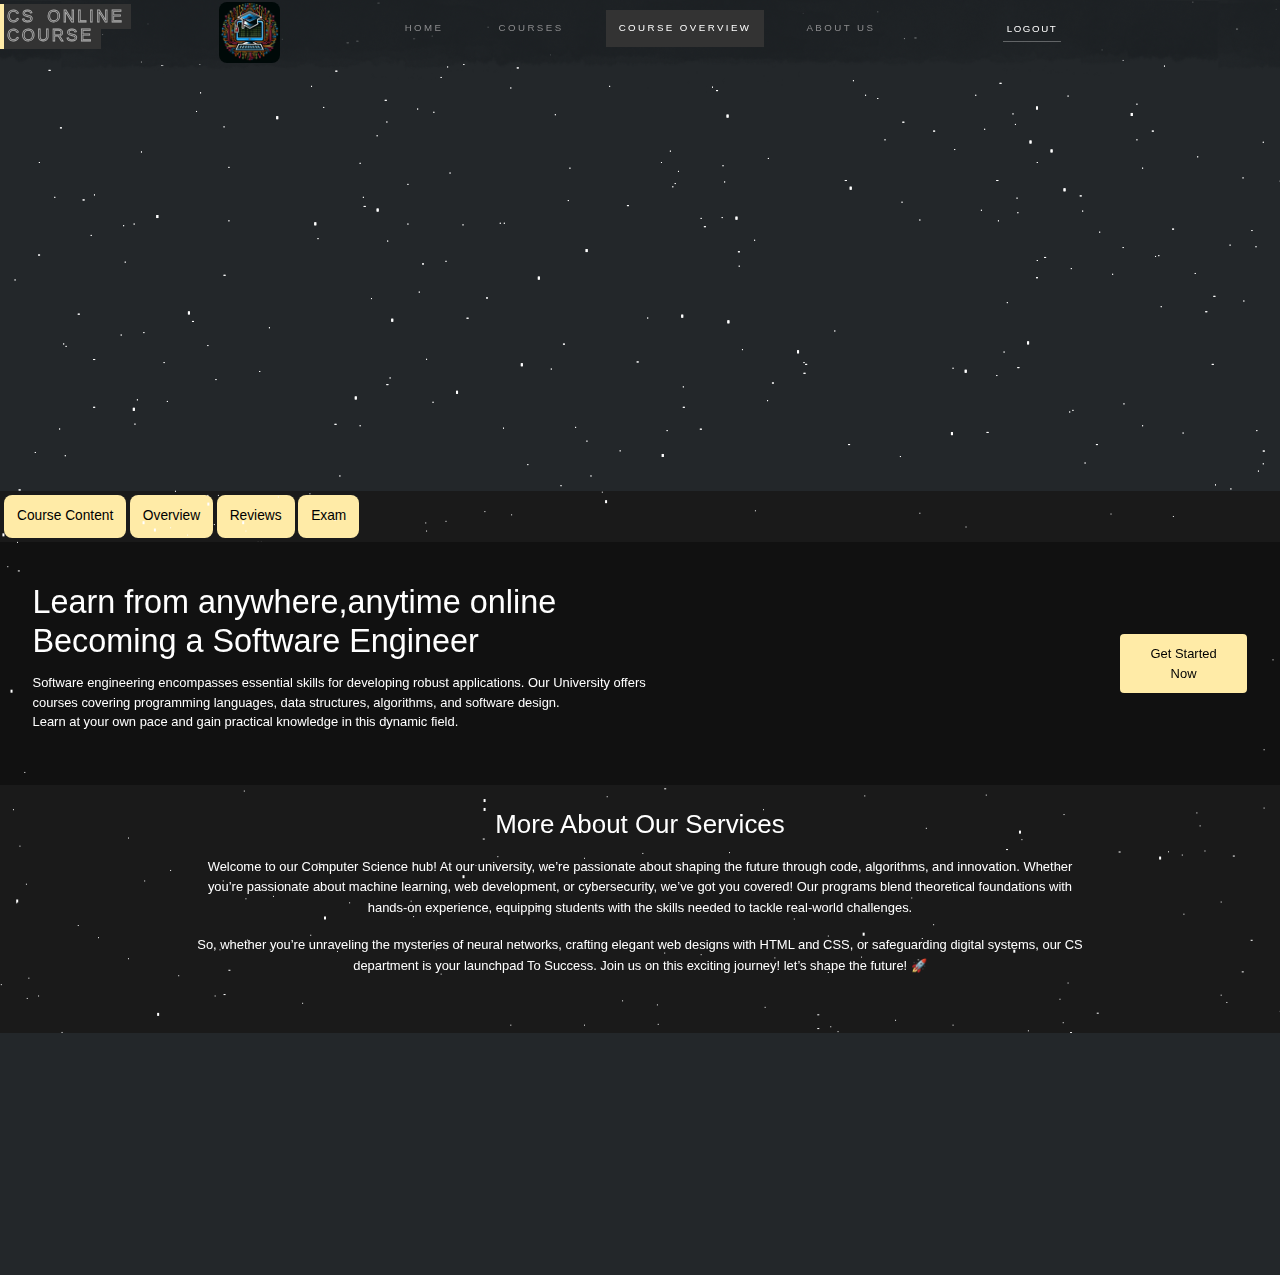
<file: html/Course6.html>
<!DOCTYPE html>
<html lang="en">
<head>
    <meta charset="UTF-8">
    <meta name="viewport" content="width=device-width, initial-scale=1.0">
    <title>CSUniCourses Overview</title>
    <link rel="stylesheet" href="https://cdnjs.cloudflare.com/ajax/libs/twitter-bootstrap/4.5.0/css/bootstrap.min.css">
    <link rel="stylesheet" href="https://unicons.iconscout.com/release/v2.1.9/css/unicons.css">
    <link rel="stylesheet" href="../css/Course1.css">
</head>
<body>
<header>
    <div style="position: absolute; padding-top: 5px">
        <button class="button" data-text="Awesome">
            <span class="actual-text">&nbsp;CS_ONLINE&nbsp;</span>
            <span aria-hidden="true" class="hover-text">&nbsp;CS_ONLINE&nbsp;</span>
        </button>
    </div>

    <div style="position: absolute; padding-top: 29px">
        <button class="button" data-text="Awesome">
            <span class="actual-text">&nbsp;Course&nbsp;</span>
            <span aria-hidden="true" class="hover-text">&nbsp;Course&nbsp;</span>
        </button>
    </div>

    <div class="inner">
        <div class="logo"><img src="../jpg/CS_Uni_Course.jpg" alt="Logo"></div>
        <div class="burger"></div>
        <nav>
            <a href="../php/Landing_Page.php">Home</a>
            <a href="Courses.html">Courses</a>
            <a class="active">Course Overview</a>
            <a href="About_Us.html">About Us</a>
        </nav>
        <a href="../php/Logout.php" class="login">Logout</a>
    </div>
</header>

<div id="stars"></div>
<div id="stars2"></div>
<div id="stars3"></div>


<div id="video-container" class="video-container">
    <iframe id="video" width="1920" height="480" src="https://www.youtube.com/embed/C7vmouDOJYM" frameborder="0" allow="accelerometer; autoplay; clipboard-write; encrypted-media; gyroscope; picture-in-picture" allowfullscreen></iframe>
</div>

<div class="tabs">
    <button class="tablink" onclick="openTab(event, 'CourseContent')">Course Content</button>
    <button class="tablink" onclick="openTab(event, 'Overview')">Overview</button>
    <button class="tablink" onclick="openTab(event, 'Reviews')">Reviews</button>
    <button class="tablink" onclick="openTab(event, 'Exam')">Exam</button>
</div>

<div id="CourseContent" class="tabcontent">
    <div class="collapsible-container">
        <button type="button" class="collapsible">Cryptography Playlist [2024 Updated]</button>
        <div class="content">
            <ul>
                <li data-video-id="C7vmouDOJYM"><input type="checkbox"> Cryptography Full Course | Cryptography And Network Security | Cryptography | Simplilearn</li>
                <li data-video-id="LA3fah6i-4A"><input type="checkbox"> Encryption Explained Simply | What Is Encryption? | Cryptography And Network Security | Simplilearn</li>
                <li data-video-id="rjWx39mB4Sc"><input type="checkbox"> What Is Cryptography? | Introduction To Cryptography | Cryptography Tutorial | Simplilearn</li>
                <li data-video-id="uzGzSHGip_o"><input type="checkbox"> Symmetric Key Cryptography | Stream Cipher & Block Cipher Explained | Network Security | Simplilearn</li>
                <li data-video-id="S918rR4VdqQ"><input type="checkbox"> DES - Data Encryption Standard | Data Encryption Standard In Cryptography | DES Algorithm | Simplilearn</li>
                <li data-video-id="Z_7aOkS8tOA"><input type="checkbox"> AES - Advanced Encryption Standard Algorithm In Cryptography | AES Explained | Simplilearn</li>
                <li data-video-id="ZzVV0llZoII"><input type="checkbox"> AES and DES Algorithm Explained | Difference between AES and DES | Network Security | Simplilearn</li>
                <li data-video-id="sH74nrEefyI"><input type="checkbox"> Asymmetric Key Cryptography | RSA Encryption Algorithm | Asymmetric Encryption | Simplilearn</li>
                <li data-video-id="ANsg4wIQFn4"><input type="checkbox"> DSA Algorithm | DSA Algorithm Explained | Digital Signature Algorithm | Simplilearn</li>
                <li data-video-id="vf1z7GlG6Qo"><input type="checkbox"> RSA Encryption Algorithm | Rivest–Shamir–Adleman | RSA Algorithm Explained | Simplilearn</li>
                <li data-video-id="bO4lEQfPn60"><input type="checkbox"> RSA and DSA Encryption Algorithms Explained | Cryptography & Network Security Tutorial | Simplilearn</li>
                <li data-video-id="jmtzX-NPFDc"><input type="checkbox"> What Is Hashing? | What Is Hashing With Example | Hashing Explained Simply | Simplilearn</li>
                <li data-video-id="r6GlzIWiMD0"><input type="checkbox"> MD5 Algorithm | What Is MD5 Algorithm? | MD5 Algorithm Explained | Network Security | Simplilearn</li>
                <li data-video-id="nduoUEHrK_4"><input type="checkbox"> SHA 256 | SHA 256 Algorithm Explanation | How SHA 256 Algorithm Works | Cryptography | Simplilearn</li>
                <li data-video-id="Plp4F3ZfC7A"><input type="checkbox"> Top Hashing Algorithms In Cryptography | MD5 and SHA 256 Algorithms Explained | Simplilearn</li>
                <li data-video-id="_0vdcgwC5Zg"><input type="checkbox"> Diffie Hellman Key Exchange Algorithm | Cryptography And Network Security | Simplilearn</li>
                <li data-video-id="tKqSSOEjbgs"><input type="checkbox"> SSL Handshake Explained | What Is SSL/TLS Handshake? | SSL/TLS Handshake Protocol | Simplilearn</li>
                <li data-video-id="eREDAm-2w2o"><input type="checkbox"> Cryptography Course 🔥FREE | Cryptography Lecture | Cryptography Course Online Free | Simplilearn</li>
            </ul>
        </div>
    </div>
</div>

<div id="Overview" class="tabcontent">
    <h1 class="title">
        Cryptography Playlist [2024 Updated] by Simplilearn
    </h1>
    <hr>
    <div class="info">
        <div>Skill level: Beginner Level to Advanced Level</div>
        <div>Students: 746,975</div>
        <div>Lectures: 18</div>
        <div>Languages: English</div>
        <div>Video: About an hour</div>
    </div>
    <hr>
    <div class="update">Last updated: May 2024</div>
    <hr>
    <div class="captions">Captions: English [Auto]</div>
</div>

<div id="Reviews" class="tabcontent">
    <h1 class="title">Student Feedback</h1>
    <hr>
    <p class="padding">Course Rating: 4.2</p>
    <hr>
    <div class="rating-container">
        <div class="rating-stars">
            <div class="rating-bar">
                <div class="rating-fill five-star"></div>
            </div>
            ★★★★★ 38%
        </div>

        <div class="rating-stars">
        <div class="rating-bar">
            <div class="rating-fill four-star"></div>
        </div>
            ★★★★☆ 37%
        </div>

        <div class="rating-stars">
            <div class="rating-bar">
                <div class="rating-fill three-star"></div>
            </div>
            ★★★☆☆ 20%
        </div>

        <div class="rating-stars">
        <div class="rating-bar">
            <div class="rating-fill two-star"></div>
        </div>
            ★★☆☆☆ 3%
        </div>

        <div class="rating-stars">
        <div class="rating-bar">
            <div class="rating-fill one-star"></div>
        </div>
            ★☆☆☆☆ 2%
        </div>

    </div>
</div>

<div id="Exam" class="tabcontent">
    <h1 class="title">Exam</h1>
    <form id="examForm">
        <div id="questionsContainer"></div>
        <button class="cta-button" type="submit">Submit</button>
    </form>

    <div class="certificate" id="certificate" style="display: none;">
        <p>Congratulations! You have passed the exam.</p>
        <button class="cta-button" onclick="location.href='../php/Certificate1.php'">Get a Certificate</button>
    </div>
</div>

<div class="fade-in-section-container">
    <div class="fade-in-section">
        <div>
            <div class="text-content">
                <h1>Learn from anywhere,anytime online<br>Becoming a Software Engineer</h1>
                <p>Software engineering encompasses essential skills for developing robust applications. Our University offers courses covering programming languages, data structures, algorithms, and software design.<br>Learn at your own pace and gain practical knowledge in this dynamic field.</p>
            </div>
        </div>
        <div class="button-container ">
            <button class="cta-button" onclick="location.href='Courses.html'">Get Started Now</button>
        </div>
    </div>
</div>

<section class="additional-section">
    <div class="container">
        <h2>More About Our Services</h2>
        <p>Welcome to our Computer Science hub! At our university, we’re passionate about shaping the future through code, algorithms, and innovation. Whether you’re passionate about machine learning, web development, or cybersecurity, we’ve got you covered! Our programs blend theoretical foundations with hands-on experience, equipping students with the skills needed to tackle real-world challenges. </p>
        <p>So, whether you’re unraveling the mysteries of neural networks, crafting elegant web designs with HTML and CSS, or safeguarding digital systems, our CS department is your launchpad To Success. Join us on this exciting journey! let’s shape the future! 🚀</p>
    </div>
</section>

<script src=../js/Course1.js defer></script>
</body>
</html>
</file>
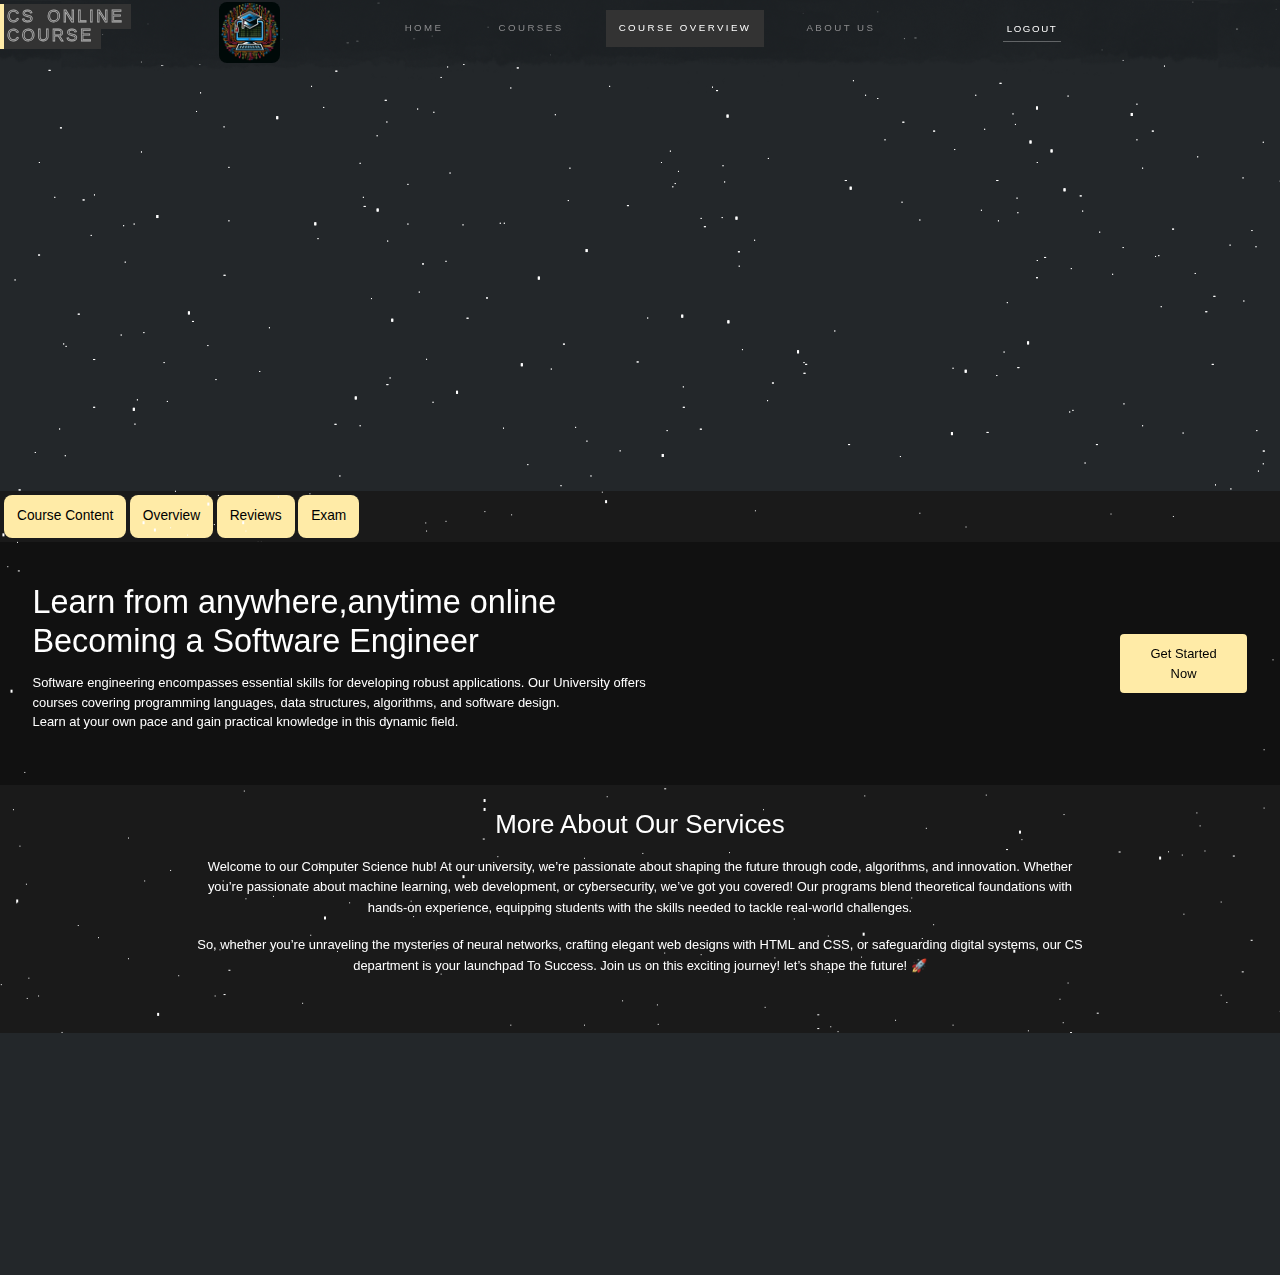
<file: html/Course7.html>
<!DOCTYPE html>
<html lang="en">
<head>
    <meta charset="UTF-8">
    <meta name="viewport" content="width=device-width, initial-scale=1.0">
    <title>CSUniCourses Overview</title>
    <link rel="stylesheet" href="https://cdnjs.cloudflare.com/ajax/libs/twitter-bootstrap/4.5.0/css/bootstrap.min.css">
    <link rel="stylesheet" href="https://unicons.iconscout.com/release/v2.1.9/css/unicons.css">
    <link rel="stylesheet" href="/css/Course1.css">
</head>
<body>
<header>
    <div style="position: absolute; padding-top: 5px">
        <button class="button" data-text="Awesome">
            <span class="actual-text">&nbsp;CS_ONLINE&nbsp;</span>
            <span aria-hidden="true" class="hover-text">&nbsp;CS_ONLINE&nbsp;</span>
        </button>
    </div>

    <div style="position: absolute; padding-top: 29px">
        <button class="button" data-text="Awesome">
            <span class="actual-text">&nbsp;Course&nbsp;</span>
            <span aria-hidden="true" class="hover-text">&nbsp;Course&nbsp;</span>
        </button>
    </div>

    <div class="inner">
        <div class="logo"><img src="/jpg/CS_Uni_Course.jpg" alt="Logo"></div>
        <div class="burger"></div>
        <nav>
            <a href="../php/Landing_Page.php">Home</a>
            <a href="Courses.html">Courses</a>
            <a class="active">Course Overview</a>
            <a href="About_Us.html">About Us</a>
        </nav>
        <a href="../php/Logout.php" class="login">Logout</a>
    </div>
</header>

<div id="stars"></div>
<div id="stars2"></div>
<div id="stars3"></div>


<div id="video-container" class="video-container">
    <iframe id="video" width="1920" height="480" src="https://www.youtube.com/embed/GvYYFloV0aA" frameborder="0" allow="accelerometer; autoplay; clipboard-write; encrypted-media; gyroscope; picture-in-picture" allowfullscreen></iframe>
</div>

<div class="tabs">
    <button class="tablink" onclick="openTab(event, 'CourseContent')">Course Content</button>
    <button class="tablink" onclick="openTab(event, 'Overview')">Overview</button>
    <button class="tablink" onclick="openTab(event, 'Reviews')">Reviews</button>
    <button class="tablink" onclick="openTab(event, 'Exam')">Exam</button>
</div>

<div id="CourseContent" class="tabcontent">
    <div class="collapsible-container">
        <button type="button" class="collapsible">Artificial Intelligence</button>
        <div class="content">
            <ul>
                <li data-video-id="GvYYFloV0aA"><input type="checkbox"> Crash Course Artificial Intelligence Preview</li>
                <li data-video-id="a0_lo_GDcFw"><input type="checkbox"> What Is Artificial Intelligence? Crash Course AI #1</li>
                <li data-video-id="4qVRBYAdLAo"><input type="checkbox"> Supervised Learning: Crash Course AI #2</li>
                <li data-video-id="oV3ZY6tJiA0"><input type="checkbox"> Neural Networks and Deep Learning: Crash Course AI #3</li>
                <li data-video-id="lgKrup5oi_A"><input type="checkbox"> Training Neural Networks: Crash Course AI #4</li>
                <li data-video-id="6nGCGYWMObE"><input type="checkbox"> How to make an AI read your handwriting (LAB): Crash Course AI #5</li>
                <li data-video-id="JnnaDNNb380"><input type="checkbox"> Unsupervised Learning: Crash Course AI #6</li>
                <li data-video-id="oi0JXuL19TA"><input type="checkbox"> Natural Language Processing: Crash Course AI #7</li>
                <li data-video-id="kZWum5omEv4"><input type="checkbox"> Make an AI sound like a YouTuber (LAB): Crash Course AI #8</li>
                <li data-video-id="nIgIv4IfJ6s"><input type="checkbox"> Reinforcement Learning: Crash Course AI #9</li>
                <li data-video-id="WHCo4m2VOws"><input type="checkbox"> Symbolic AI: Crash Course AI #10</li>
                <li data-video-id="_U21fT8VLp0"><input type="checkbox"> Robotics: Crash Course AI #11</li>
                <li data-video-id="nw7zmdBLQ6U"><input type="checkbox"> AI Playing Games: Crash Course AI #12</li>
                <li data-video-id="osbmLJb2Tkc"><input type="checkbox"> Let's make an AI that destroys video games: Crash Course AI #13</li>
                <li data-video-id="PIAPzioNt9Y"><input type="checkbox"> Humans and AI working together: Crash Course AI #14</li>
                <li data-video-id="kiInh5STnyQ"><input type="checkbox"> How YouTube knows what you should watch: Crash Course AI #15</li>
                <li data-video-id="iaIW3CO4rcY"><input type="checkbox"> Let's make a movie recommendation system: Crash Course AI #16</li>
                <li data-video-id="PnFwdCGmVG0"><input type="checkbox"> Web Search: Crash Course AI #17</li>
                <li data-video-id="gV0_raKR2UQ"><input type="checkbox"> Algorithmic Bias and Fairness: Crash Course AI #18</li>
                <li data-video-id="_DZJV9ey1nE"><input type="checkbox"> Cats vs Dogs? Let's make an AI to settle this: Crash Course AI #19</li>
                <li data-video-id="T7Rv4tGRlfc"><input type="checkbox"> The Future of Artificial Intelligence: Crash Course AI #20</li>
            </ul>
        </div>
    </div>
</div>

<div id="Overview" class="tabcontent">
    <h1 class="title">
        Artificial Intelligence by CrashCourse
    </h1>
    <hr>
    <div class="info">
        <div>Skill level: Beginner Level to Advanced Level</div>
        <div>Students: 994,741</div>
        <div>Lectures: 21</div>
        <div>Languages: English</div>
        <div>Video: About 10mins</div>
    </div>
    <hr>
    <div class="update">Last updated: June 2019</div>
    <hr>
    <div class="captions">Captions: English [Auto]</div>
</div>

<div id="Reviews" class="tabcontent">
    <h1 class="title">Student Feedback</h1>
    <hr>
    <p class="padding">Course Rating: 4.2</p>
    <hr>
    <div class="rating-container">
        <div class="rating-stars">
            <div class="rating-bar">
                <div class="rating-fill five-star"></div>
            </div>
            ★★★★★ 38%
        </div>

        <div class="rating-stars">
        <div class="rating-bar">
            <div class="rating-fill four-star"></div>
        </div>
            ★★★★☆ 37%
        </div>

        <div class="rating-stars">
            <div class="rating-bar">
                <div class="rating-fill three-star"></div>
            </div>
            ★★★☆☆ 20%
        </div>

        <div class="rating-stars">
        <div class="rating-bar">
            <div class="rating-fill two-star"></div>
        </div>
            ★★☆☆☆ 3%
        </div>

        <div class="rating-stars">
        <div class="rating-bar">
            <div class="rating-fill one-star"></div>
        </div>
            ★☆☆☆☆ 2%
        </div>

    </div>
</div>

<div id="Exam" class="tabcontent">
    <h1 class="title">Exam</h1>
    <form id="examForm">
        <div id="questionsContainer"></div>
        <button class="cta-button" type="submit">Submit</button>
    </form>

    <div class="certificate" id="certificate" style="display: none;">
        <p>Congratulations! You have passed the exam.</p>
        <button class="cta-button" onclick="location.href='/php/Certificate1.php'">Get a Certificate</button>
    </div>
</div>

<div class="fade-in-section-container">
    <div class="fade-in-section">
        <div>
            <div class="text-content">
                <h1>Learn from anywhere,anytime online<br>Becoming a Software Engineer</h1>
                <p>Software engineering encompasses essential skills for developing robust applications. Our University offers courses covering programming languages, data structures, algorithms, and software design.<br>Learn at your own pace and gain practical knowledge in this dynamic field.</p>
            </div>
        </div>
        <div class="button-container ">
            <button class="cta-button" onclick="location.href='Courses.html'">Get Started Now</button>
        </div>
    </div>
</div>

<section class="additional-section">
    <div class="container">
        <h2>More About Our Services</h2>
        <p>Welcome to our Computer Science hub! At our university, we’re passionate about shaping the future through code, algorithms, and innovation. Whether you’re passionate about machine learning, web development, or cybersecurity, we’ve got you covered! Our programs blend theoretical foundations with hands-on experience, equipping students with the skills needed to tackle real-world challenges. </p>
        <p>So, whether you’re unraveling the mysteries of neural networks, crafting elegant web designs with HTML and CSS, or safeguarding digital systems, our CS department is your launchpad To Success. Join us on this exciting journey! let’s shape the future! 🚀</p>
    </div>
</section>

<script src=/js/Course1.js defer></script>
</body>
</html>
</file>
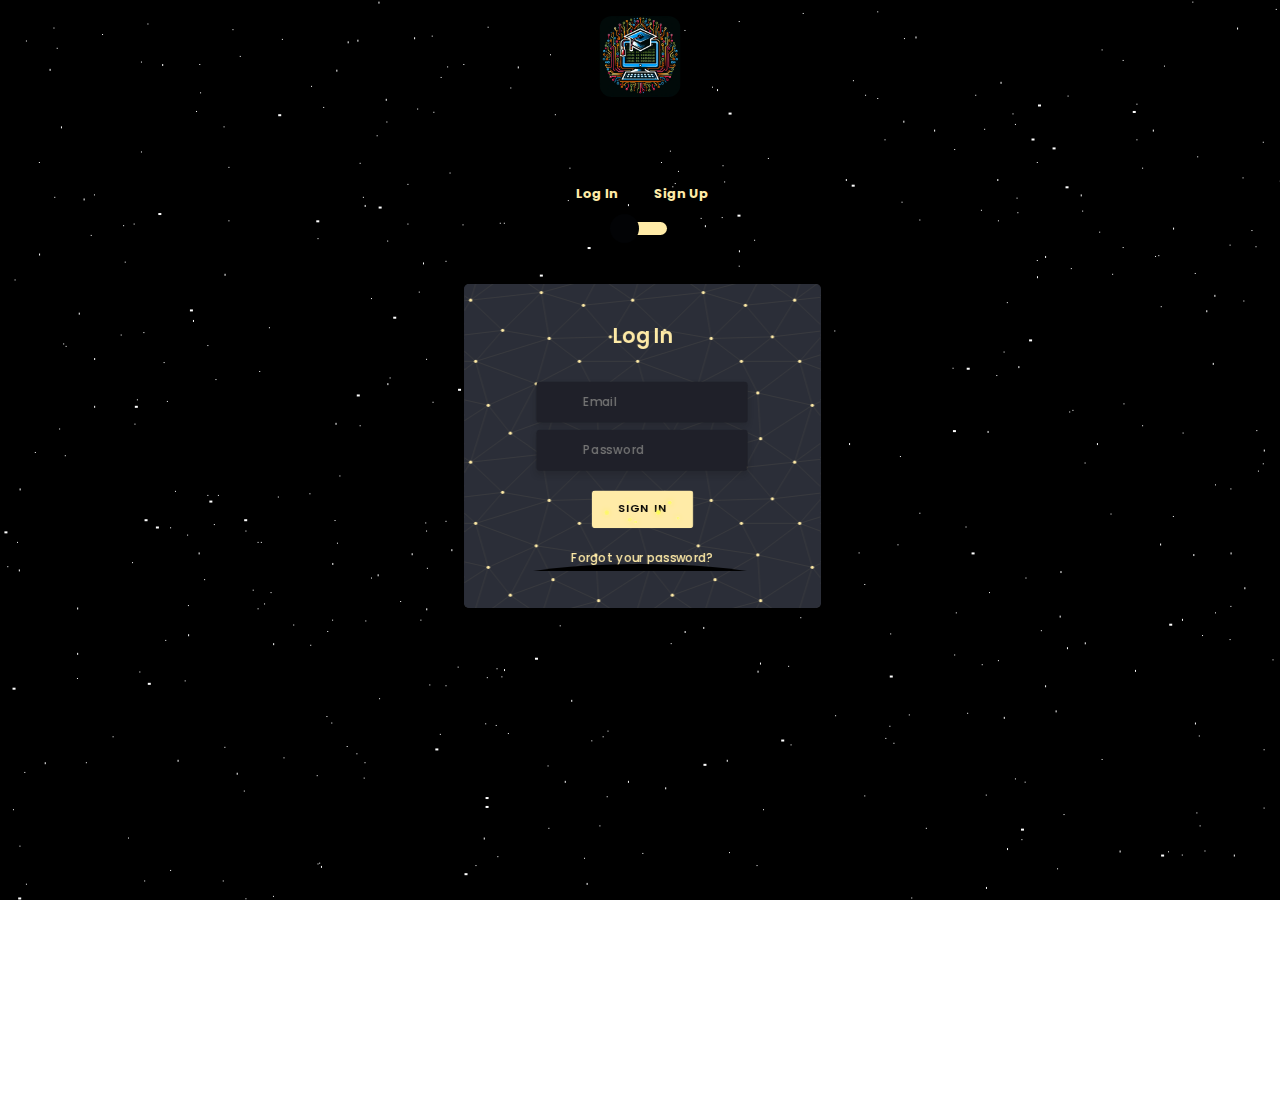
<file: html/Login&Register.html>
<html lang="en">
<head>
    <title>Login&Register</title>
    <meta charset="utf-8">
    <meta name="viewport" content="width=device-width, initial-scale=1, shrink-to-fit=no">
    <link rel="stylesheet" href="https://unicons.iconscout.com/release/v2.1.9/css/unicons.css">
    <link rel="stylesheet" href="https://cdnjs.cloudflare.com/ajax/libs/twitter-bootstrap/4.5.0/css/bootstrap.min.css">
    <link rel="stylesheet" href="/css/Login&Register.css">
</head>
<body>
<div class="loader" id="container">
    <netflixintro letter="N">
        <div class="helper-1">
            <div class="effect-brush">
                <span class="fur-31"></span>
                <span class="fur-30"></span>
                <span class="fur-29"></span>
                <span class="fur-28"></span>
                <span class="fur-27"></span>
                <span class="fur-26"></span>
                <span class="fur-25"></span>
                <span class="fur-24"></span>
                <span class="fur-23"></span>
                <span class="fur-22"></span>
                <span class="fur-21"></span>
                <span class="fur-20"></span>
                <span class="fur-19"></span>
                <span class="fur-18"></span>
                <span class="fur-17"></span>
                <span class="fur-16"></span>
                <span class="fur-15"></span>
                <span class="fur-14"></span>
                <span class="fur-13"></span>
                <span class="fur-12"></span>
                <span class="fur-11"></span>
                <span class="fur-10"></span>
                <span class="fur-9"></span>
                <span class="fur-8"></span>
                <span class="fur-7"></span>
                <span class="fur-6"></span>
                <span class="fur-5"></span>
                <span class="fur-4"></span>
                <span class="fur-3"></span>
                <span class="fur-2"></span>
                <span class="fur-1"></span>
            </div>
            <div class="effect-lumieres">
                <span class="lamp-1"></span>
                <span class="lamp-2"></span>
                <span class="lamp-3"></span>
                <span class="lamp-4"></span>
                <span class="lamp-5"></span>
                <span class="lamp-6"></span>
                <span class="lamp-7"></span>
                <span class="lamp-8"></span>
                <span class="lamp-9"></span>
                <span class="lamp-10"></span>
                <span class="lamp-11"></span>
                <span class="lamp-12"></span>
                <span class="lamp-13"></span>
                <span class="lamp-14"></span>
                <span class="lamp-15"></span>
                <span class="lamp-16"></span>
                <span class="lamp-17"></span>
                <span class="lamp-18"></span>
                <span class="lamp-19"></span>
                <span class="lamp-20"></span>
                <span class="lamp-21"></span>
                <span class="lamp-22"></span>
                <span class="lamp-23"></span>
                <span class="lamp-24"></span>
                <span class="lamp-25"></span>
                <span class="lamp-26"></span>
                <span class="lamp-27"></span>
                <span class="lamp-28"></span>
            </div>
        </div>
        <div class="helper-2">
            <div class="effect-brush">
                <span class="fur-31"></span>
                <span class="fur-30"></span>
                <span class="fur-29"></span>
                <span class="fur-28"></span>
                <span class="fur-27"></span>
                <span class="fur-26"></span>
                <span class="fur-25"></span>
                <span class="fur-24"></span>
                <span class="fur-23"></span>
                <span class="fur-22"></span>
                <span class="fur-21"></span>
                <span class="fur-20"></span>
                <span class="fur-19"></span>
                <span class="fur-18"></span>
                <span class="fur-17"></span>
                <span class="fur-16"></span>
                <span class="fur-15"></span>
                <span class="fur-14"></span>
                <span class="fur-13"></span>
                <span class="fur-12"></span>
                <span class="fur-11"></span>
                <span class="fur-10"></span>
                <span class="fur-9"></span>
                <span class="fur-8"></span>
                <span class="fur-7"></span>
                <span class="fur-6"></span>
                <span class="fur-5"></span>
                <span class="fur-4"></span>
                <span class="fur-3"></span>
                <span class="fur-2"></span>
                <span class="fur-1"></span>
            </div>
        </div>
        <div class="helper-3">
            <div class="effect-brush">
                <span class="fur-31"></span>
                <span class="fur-30"></span>
                <span class="fur-29"></span>
                <span class="fur-28"></span>
                <span class="fur-27"></span>
                <span class="fur-26"></span>
                <span class="fur-25"></span>
                <span class="fur-24"></span>
                <span class="fur-23"></span>
                <span class="fur-22"></span>
                <span class="fur-21"></span>
                <span class="fur-20"></span>
                <span class="fur-19"></span>
                <span class="fur-18"></span>
                <span class="fur-17"></span>
                <span class="fur-16"></span>
                <span class="fur-15"></span>
                <span class="fur-14"></span>
                <span class="fur-13"></span>
                <span class="fur-12"></span>
                <span class="fur-11"></span>
                <span class="fur-10"></span>
                <span class="fur-9"></span>
                <span class="fur-8"></span>
                <span class="fur-7"></span>
                <span class="fur-6"></span>
                <span class="fur-5"></span>
                <span class="fur-4"></span>
                <span class="fur-3"></span>
                <span class="fur-2"></span>
                <span class="fur-1"></span>
            </div>
        </div>
        <div class="helper-4">
            <div class="effect-brush">
                <span class="fur-31"></span>
                <span class="fur-30"></span>
                <span class="fur-29"></span>
                <span class="fur-28"></span>
                <span class="fur-27"></span>
                <span class="fur-26"></span>
                <span class="fur-25"></span>
                <span class="fur-24"></span>
                <span class="fur-23"></span>
                <span class="fur-22"></span>
                <span class="fur-21"></span>
                <span class="fur-20"></span>
                <span class="fur-19"></span>
                <span class="fur-18"></span>
                <span class="fur-17"></span>
                <span class="fur-16"></span>
                <span class="fur-15"></span>
                <span class="fur-14"></span>
                <span class="fur-13"></span>
                <span class="fur-12"></span>
                <span class="fur-11"></span>
                <span class="fur-10"></span>
                <span class="fur-9"></span>
                <span class="fur-8"></span>
                <span class="fur-7"></span>
                <span class="fur-6"></span>
                <span class="fur-5"></span>
                <span class="fur-4"></span>
                <span class="fur-3"></span>
                <span class="fur-2"></span>
                <span class="fur-1"></span>
            </div>
        </div>
    </netflixintro>
</div>

<div id="stars"></div>
<div id="stars2"></div>
<div id="stars3"></div>

<div class="logo"><img src="/jpg/CS_Uni_Course.jpg" alt="Logo"></div>
<div class="section">
    <div class="container1">
        <div class="row full-height justify-content-center">
            <div class="col-12 text-center align-self-center py-5">
                <div class="section pb-5 pt-5 pt-sm-2 text-center">
                    <h6 class="mb-0 pb-3"><span>Log In </span><span>Sign Up</span></h6>
                    <input class="checkbox" type="checkbox" id="reg-log" name="reg-log"/>
                    <label for="reg-log"></label>
                    <div class="card-3d-wrap mx-auto">
                        <div class="card-3d-wrapper">
                            <div class="card-front">
                                <div class="center-wrap">
                                    <div class="section text-center">
                                        <h4 class="mb-4 pb-3">Log In</h4>
                                        <form method="POST" action="/api/process">
                                            <div class="form-group">
                                                <input type="email" name="login_email" class="form-style" placeholder="Email" required>
                                                <i class="input-icon uil uil-at"></i>
                                            </div>
                                            <div class="form-group mt-2">
                                                <input type="password" name="login_password" class="form-style" placeholder="Password" required>
                                                <i class="input-icon uil uil-lock-alt"></i>
                                            </div>
                                            <button type="submit" name="login" class="btn mt-4 button-wrapper">
                                                <span class="dot dot-1"></span>
                                                <span class="dot dot-2"></span>
                                                <span class="dot dot-3"></span>
                                                <span class="dot dot-4"></span>
                                                <span class="dot dot-5"></span>
                                                <span class="dot dot-6"></span>
                                                <span class="dot dot-7"></span>Sign In
                                            </button>
                                        </form>
                                        <p class="mb-0 mt-4 text-center"><a href="/html/ForgetPassword.html" class="link">Forgot your password?</a></p>
                                    </div>
                                </div>
                            </div>

                            <div class="card-back">
                                <div class="center-wrap">
                                    <div class="section text-center">
                                        <h4 class="mb-3 pb-3" style="padding-top: 25px;">Sign Up</h4>
                                        <form method="POST" action="/api/process">
                                            <div class="form-group">
                                                <input type="text" name="name" class="form-style" placeholder="Full Name" required>
                                                <i class="input-icon uil uil-user"></i>
                                            </div>
                                            <div class="form-group mt-2">
                                                <input type="tel" name="phone" class="form-style" placeholder="Phone Number" required>
                                                <i class="input-icon uil uil-phone"></i>
                                            </div>
                                            <div class="form-group mt-2">
                                                <input type="email" name="email" class="form-style" placeholder="Email" required>
                                                <i class="input-icon uil uil-at"></i>
                                            </div>
                                            <div class="form-group mt-2">
                                                <input type="password" name="password" class="form-style" placeholder="Password" required>
                                                <i class="input-icon uil uil-lock-alt"></i>
                                            </div>
                                            <button type="submit" name="register" class="btn mt-4 button-wrapper">
                                                <span class="dot dot-1"></span>
                                                <span class="dot dot-2"></span>
                                                <span class="dot dot-3"></span>
                                                <span class="dot dot-4"></span>
                                                <span class="dot dot-5"></span>
                                                <span class="dot dot-6"></span>
                                                <span class="dot dot-7"></span>Register
                                            </button>
                                        </form>
                                    </div>
                                </div>
                            </div>
                        </div>
                    </div>
                </div>
            </div>
        </div>
    </div>
</div>
</body>
<script src=/js/Login&Register.js></script>
</html>
</file>
<file: css/Course1.css>
* {
    margin: 0;
    padding: 0;
    box-sizing: border-box;
}
html, body {
    font-size: 16px; /* Adjust this if you want smaller text */
    zoom: 0.9; /* Ensure there's no zoom applied */
}

body {
    font-family: Arial, sans-serif;
    margin: 0;
    padding: 0;
    box-sizing: border-box;
    background-color: #23272A;
}
.button {
    margin: 0;
    height: auto;
    background: transparent;
    padding: 0;
    border: none;
    cursor: pointer;
}
.button {
    --border-right: 6px;
    --text-stroke-color: rgba(255,255,255,0.6);
    --animation-color: #ffeba7;
    --fs-size: 1.3em;
    letter-spacing: 3px;
    text-decoration: none;
    font-size: var(--fs-size);
    font-family: "Arial";
    position: absolute;
    text-transform: uppercase;
    color: transparent;
    -webkit-text-stroke: 1px var(--text-stroke-color);
}
.hover-text {
    position: absolute;
    box-sizing: border-box;
    content: attr(data-text);
    color: var(--animation-color);
    width: 0%;
    inset: 0;
    border-right: var(--border-right) solid var(--animation-color);
    overflow: hidden;
    transition: 0.5s;
    -webkit-text-stroke: 1px var(--animation-color);
}
.button:hover .hover-text {
    width: 100%;
    filter: drop-shadow(0 0 23px var(--animation-color))
}

header {
    display: block;
    position: absolute;
    top: 0;
    left: 0;
    width: 100%;
    height: 115px;
    z-index: 10;
    background-image: url(../jpg/header.png);
    background-position: center top;
    background-size: auto 200px;
    background-repeat: repeat-x;
}

header .inner {
    max-width: 1060px;
    margin: 0 auto;
    display: flex;
    height: 70px;
    align-items: center;
    justify-content: center;
    position: relative;
}

header .logo {
    display: block;
    width: 76px;
    height: 90px;
    position: absolute;
    top: 0;
    left: 0;
    background-color: transparent;
    text-align: center;
    padding: 10px;
}

header .logo img {
    width: 75px;
    margin-top: -7px;
    border-radius: 10px;
}

header nav {
    display: none;
}

header nav a {
    font-family: "Arial", serif;
    font-size: 12px;
    color: #8c8c8e;
    text-transform: uppercase;
    letter-spacing: 3px;
    text-decoration: none;
    margin: 0 18px;
}

header nav a.active, header nav a:hover {
    color: white;
}

@media screen and (min-width: 800px) {
    header nav {
        display: block;
    }
}

header .burger {
    display: block;
    position: relative;
    top: -6px;
    padding-left: 30px;
}

header .burger:before {
    content: "";
    position: absolute;
    left: 0;
    top: 0;
    width: 30px;
    height: 2px;
    background: white;
    box-shadow: 0 12px 0 0 white, 0 6px 0 0 white;
}

@media screen and (min-width: 800px) {
    header .burger {
        display: none;
    }
}

header .login, header .sign-up {
    width: 72px;
    text-align: center;
    position: absolute;
    right: 10px;
    top: 27px;
    font-family: "Arial", sans-serif;
    font-size: 12px;
    color: white;
    text-transform: uppercase;
    letter-spacing: 2px;
    text-decoration: none;
    padding-bottom: 6px;
    border-bottom: 2px solid rgba(255, 255, 255, 0.3);
}

header .sign-up {
    right: 150px;
}

/* Navbar Links */
nav a {
    float: left;
    display: block;
    color: white;
    text-align: center;
    padding: 14px 16px;
    text-decoration: none;
}

nav a.active {
    background-color: #333;
}

.course-video{
    align-items: center;
    justify-content: center;
    padding: 50px;
}

.button{
    background: #333;
}
.video-container{
    padding: 20px;
}

.collapsible {
    background-color: #1a1a1a;
    color: #fff;
    cursor: pointer;
    padding: 18px;
    width: 100%;
    border: none;
    text-align: left;
    outline: none;
    font-size: 15px;
    border-radius: 15px;
}

.active, .collapsible:hover {
    background-color: #ccc;
    color: #111;
}

.content {
    padding: 0 18px;
    display: none;
    overflow: hidden;
    background-color: #111
}

.content ul {
    list-style-type: none;
    padding: 0;
    color: #fff;
}

.content ul li {
    padding: 8px 0;
    cursor: pointer;
}

#video-container {
    display: flex;
    justify-content: center;
    margin-top: 20px;
    padding: 70px 0 30px 0;
}

.fade-in-section-container {
  display: flex;
  justify-content: center;
  align-items: center;
  background: #111;
  color: #fff;
}

.fade-in-section {
  display: flex;
  justify-content: center;
  align-items: center;
  width: 100%;
  max-width: 1500px;
  position: relative;
  padding: 50px 0 50px 0;
  opacity: 0;
  transform: translateY(50px);
  transition: opacity 1s ease-out, transform 1s ease-out;
  background: #111;
  color: #fff;
}

.fade-in-section.visible {
  opacity: 1;
  transform: translateY(0);
}

.text-content {
  max-width: 60%;
}

.text-content h1 {
  font-size: 2.5rem;
  margin-bottom: 1rem;
}

.text-content p {
  font-size: 1rem;
  line-height: 1.5;
}

.button-container {

}


.cta-button {
  padding: 0.75rem 1.5rem;
  font-size: 1rem;
  color: #000;
  background-color: #ffeba7;
  border: none;
  border-radius: 5px;
  cursor: pointer;
  transition: background 0.3s;
}
.cta-button:hover{
  background-color: #000000;
  color: #ffeba7;
  box-shadow: 0 8px 24px 0 rgba(16,39,112,.2);
}


.additional-section {
    background: #1a1a1a;
    color: #ffffff;
    padding: 30px 0 50px 0;
    text-align: center;
}

.additional-section .container {
    width: 80%;
    margin: auto;
}

.additional-section h2 {
    font-size: 2rem;
    margin-bottom: 20px;
}

.additional-section p {
    font-size: 1rem;
    margin-bottom: 20px;
    line-height: 1.6;
}

.tabs {
    overflow: hidden;
    background-color:#1a1a1a ;
    justify-content: center;
    padding: 5px;
    align-items: center;
}

.tablink {
    justify-content: center;
    background-color: #ffeba7;
    border: none;
    outline: none;
    cursor: pointer;
    padding: 14px 16px;
    transition: 0.5s;
    font-size: 17px;
    border-radius: 10px;
}

.tablink:hover {
    background-color: #fff;
    transition: 0.5s;
}

.tabcontent {
    display: none;
    padding: 6px 20px 20px 20px;
    border-top: none;
    animation: fadeEffect 1s; /* Animation */
    background: #222;
    color: #fff;
}

/* Fade in tabs */
@keyframes fadeEffect {
    from {opacity: 0;}
    to {opacity: 1;}
}

 .title
  {
            font-size: 24px;
            font-weight: bold;
        }

 .title,
 .update,
 .captions{
 padding: 20px 0 10px 80px;

 }

hr {
    border: 1px solid #ccc;
    margin: 20px 0;
}

.info {
            display: flex;
            justify-content: space-around;
        }

.padding{
padding-left: 80px;
}

.rating-container {
    width: 100%;
    padding-left: 80px;
}

.rating-bar {
    width: 50%;
    background-color: #111;
    border-radius: 5px;
    margin: 5px 0;
    display: flex;
    flex-direction: column;
    align-items: flex-start; /* Align items to the start of the flex container */
}

.rating-fill {
    height: 20px;
    border-radius: 5px;
    text-align: right;
    padding-right: 5px;
    color: white;
    line-height: 20px;
    flex-grow: 1;
}

.rating-fill {
    height: 20px;
    border-radius: 5px;
    text-align: right;
    padding-right: 5px;
    color: white;
    line-height: 20px;
}

.five-star { width: 38%; background-color: #4CAF50; }
.four-star { width: 37%; background-color: #8BC34A; }
.three-star { width: 20%; background-color: #FFEB3B; }
.two-star { width: 3%; background-color: #FF9800; }
.one-star { width: 2%; background-color: #F44336; }

.rating-stars {
    display: flex;
    align-items: center;
    color: #fff;
}

.question {
    display: flex;
    flex-direction: column;
    padding: 0 0 0 80px; /* Adds padding around the entire question block */
    margin-bottom: 20px; /* Adds spacing between questions */
}

.question label {
    margin-bottom: 10px; /* Adds spacing between question text and answers */
}

.question input[type='radio'] {
    margin-right: 10px; /* Adds spacing between radio button and answer text */
}

.question div {
    margin-bottom: 10px; /* Adds spacing between answer options */
}

.certificate{
    padding: 5px;
}


#stars {
  width: 1px;
  height: 1px;
  background: transparent;
  box-shadow: 174px 187px #FFF , 749px 1972px #ffffff , 1996px 1113px #FFF , 126px 42px #FFF , 816px 200px #FFF , 47px 1229px #FFF , 750px 902px #FFF , 1884px 1799px #FFF , 460px 1597px #FFF , 1215px 1884px #FFF , 1986px 1726px #FFF , 565px 823px #FFF , 699px 1940px #FFF , 32px 1091px #FFF , 1559px 572px #FFF , 1232px 815px #FFF , 1060px 682px #FFF , 1551px 531px #FFF , 301px 976px #FFF , 889px 1344px #FFF , 410px 765px #FFF , 1691px 231px #FFF , 552px 82px #FFF , 1849px 864px #FFF , 236px 1881px #FFF , 767px 1613px #FFF , 1825px 1616px #FFF , 440px 930px #FFF , 1921px 1397px #FFF , 409px 892px #FFF , 1403px 128px #FFF , 1617px 1549px #FFF , 271px 1332px #FFF , 5px 1884px #FFF , 1371px 634px #FFF , 382px 609px #FFF , 1022px 1200px #FFF , 601px 836px #FFF , 811px 1240px #FFF , 1266px 713px #FFF , 1514px 1237px #FFF , 318px 751px #FFF , 662px 1315px #FFF , 1592px 1170px #FFF , 112px 290px #FFF , 1885px 1104px #FFF , 1247px 1511px #FFF , 1803px 1126px #FFF , 710px 527px #FFF , 1480px 908px #FFF , 1386px 74px #FFF , 1414px 1279px #FFF , 289px 1430px #FFF , 258px 1933px #FFF , 1648px 665px #FFF , 444px 201px #FFF , 1102px 1939px #FFF , 619px 835px #FFF , 810px 1704px #FFF , 381px 1922px #FFF , 1229px 1335px #FFF , 1448px 637px #FFF , 680px 455px #FFF , 96px 1142px #FFF , 449px 960px #FFF , 274px 1974px #FFF , 24px 1044px #FFF , 1449px 1743px #FFF , 537px 1874px #FFF , 282px 272px #FFF , 1090px 1557px #FFF , 1738px 680px #FFF , 1221px 731px #FFF , 1620px 1212px #FFF , 481px 466px #FFF , 269px 611px #FFF , 939px 1392px #FFF , 1275px 1667px #FFF , 163px 694px #FFF , 1897px 27px #FFF , 1991px 661px #FFF , 988px 762px #FFF , 961px 1686px #FFF , 333px 1172px #FFF , 1735px 229px #FFF , 1322px 331px #FFF , 362px 771px #FFF , 287px 36px #FFF , 1985px 1283px #FFF , 1833px 162px #FFF , 416px 1610px #FFF , 991px 16px #FFF , 1762px 424px #FFF , 1669px 36px #FFF , 1500px 598px #FFF , 1108px 672px #FFF , 992px 447px #FFF , 879px 107px #FFF , 1500px 756px #FFF , 832px 1440px #FFF , 1580px 1248px #FFF , 231px 660px #FFF , 799px 392px #FFF , 1220px 1337px #FFF , 892px 204px #FFF , 574px 1343px #FFF , 312px 728px #FFF , 1067px 721px #FFF , 735px 1612px #FFF , 20px 1114px #FFF , 454px 1957px #FFF , 1099px 1905px #FFF , 1442px 1051px #FFF , 477px 150px #FFF , 1838px 341px #FFF , 587px 1068px #FFF , 743px 607px #FFF , 1803px 1706px #FFF , 247px 114px #FFF , 1498px 1426px #FFF , 831px 1615px #FFF , 158px 1183px #FFF , 408px 1503px #FFF , 790px 1545px #FFF , 543px 906px #FFF , 793px 1384px #FFF , 1030px 408px #FFF , 1706px 802px #FFF , 622px 275px #FFF , 277px 922px #FFF , 534px 496px #FFF , 533px 44px #FFF , 1662px 1877px #FFF , 1055px 1401px #FFF , 256px 611px #FFF , 548px 1978px #FFF , 348px 48px #FFF , 1809px 1016px #FFF , 550px 846px #FFF , 945px 1301px #FFF , 113px 1305px #FFF , 907px 1660px #FFF , 729px 587px #FFF , 1979px 1343px #FFF , 1360px 61px #FFF , 265px 1229px #FFF , 1967px 1781px #FFF , 278px 1895px #FFF , 1636px 701px #FFF , 1373px 1390px #FFF , 1874px 391px #FFF , 1326px 1972px #FFF , 1001px 1169px #FFF , 1478px 193px #FFF , 202px 447px #FFF , 1963px 1563px #FFF , 1215px 159px #FFF , 21px 669px #FFF , 1518px 789px #FFF , 1866px 460px #FFF , 948px 195px #FFF , 244px 1484px #FFF , 768px 1235px #FFF , 1846px 1180px #FFF , 973px 822px #FFF , 1994px 39px #FFF , 1788px 1773px #FFF , 692px 599px #FFF , 1751px 1868px #FFF , 161px 1885px #FFF , 1776px 1781px #FFF , 1801px 1320px #FFF , 550px 643px #FFF , 343px 613px #FFF , 1387px 498px #FFF , 1738px 715px #FFF , 724px 544px #FFF , 1367px 1431px #FFF , 1506px 1827px #FFF , 1410px 525px #FFF , 793px 1053px #FFF , 1211px 259px #FFF , 478px 297px #FFF , 1855px 1144px #FFF , 399px 132px #FFF , 1647px 459px #FFF , 571px 277px #FFF , 1461px 1128px #FFF , 158px 1034px #FFF , 527px 701px #FFF , 1122px 882px #FFF , 894px 1836px #FFF , 182px 29px #FFF , 617px 275px #FFF , 494px 1482px #FFF , 98px 1654px #FFF , 884px 703px #FFF , 573px 1307px #FFF , 1539px 1946px #FFF , 1860px 315px #FFF , 1243px 373px #FFF , 1217px 981px #FFF , 679px 67px #FFF , 206px 495px #FFF , 1716px 1077px #FFF , 1491px 1359px #FFF , 169px 493px #FFF , 891px 268px #FFF , 1598px 522px #FFF , 389px 1295px #FFF , 1497px 1760px #FFF , 1219px 1579px #FFF , 1571px 814px #FFF , 1844px 262px #FFF , 1030px 1837px #FFF , 1636px 862px #FFF , 1655px 1850px #FFF , 33px 1232px #FFF , 1176px 454px #FFF , 1723px 1204px #FFF , 921px 1579px #FFF , 30px 953px #FFF , 1999px 941px #FFF , 242px 1961px #FFF , 812px 1264px #FFF , 1648px 5px #FFF , 932px 630px #FFF , 1904px 1113px #FFF , 883px 689px #FFF , 187px 1647px #FFF , 1px 1215px #FFF , 503px 276px #FFF , 1559px 175px #FFF , 1040px 1828px #FFF , 106px 941px #FFF , 1135px 633px #FFF , 1257px 1476px #FFF , 149px 413px #FFF , 48px 200px #FFF , 1437px 81px #FFF , 544px 1202px #FFF , 210px 1521px #FFF , 918px 1566px #FFF , 879px 1617px #FFF , 458px 368px #FFF , 532px 1719px #FFF , 1624px 726px #FFF , 1843px 915px #FFF , 538px 1172px #FFF , 830px 230px #FFF , 1927px 1563px #FFF , 947px 494px #FFF , 290px 1375px #FFF , 1660px 85px #FFF , 1022px 1155px #FFF , 630px 108px #FFF , 1519px 748px #FFF , 95px 837px #FFF , 527px 1931px #FFF , 996px 1385px #FFF , 1152px 1141px #FFF , 1611px 926px #FFF , 1706px 438px #FFF , 627px 905px #FFF , 1684px 115px #FFF , 1853px 1327px #FFF , 24px 1911px #FFF , 1947px 826px #FFF , 1857px 1821px #FFF , 1870px 1551px #FFF , 676px 945px #FFF , 334px 731px #FFF , 1553px 581px #FFF , 1993px 1268px #FFF , 701px 247px #FFF , 1689px 349px #FFF , 204px 790px #FFF , 721px 1059px #FFF , 944px 1243px #FFF , 626px 1305px #FFF , 1500px 1908px #FFF , 1803px 1210px #FFF , 1073px 1431px #FFF , 971px 1772px #FFF , 337px 1106px #FFF , 1320px 508px #FFF , 320px 458px #FFF , 503px 227px #FFF , 246px 79px #FFF , 1472px 2px #FFF , 980px 1134px #FFF , 1540px 1958px #FFF , 1336px 260px #FFF , 276px 156px #FFF , 778px 1412px #FFF , 318px 669px #FFF , 165px 276px #FFF , 1843px 243px #FFF , 44px 1869px #FFF , 172px 829px #FFF , 744px 909px #FFF , 833px 226px #FFF , 1280px 321px #FFF , 1025px 1267px #FFF , 392px 1066px #FFF , 1789px 593px #FFF , 228px 840px #FFF , 252px 715px #FFF , 309px 1621px #FFF , 1329px 1664px #FFF , 676px 1762px #FFF , 177px 410px #FFF , 613px 825px #FFF , 1806px 1661px #FFF , 827px 186px #FFF , 500px 1924px #FFF , 526px 443px #FFF , 799px 35px #FFF , 182px 1589px #FFF , 1930px 1878px #FFF , 1103px 917px #FFF , 1475px 337px #FFF , 1305px 1072px #FFF , 1847px 1387px #FFF , 1865px 149px #FFF , 210px 651px #FFF , 282px 206px #FFF , 152px 278px #FFF , 1880px 690px #FFF , 1033px 1451px #FFF , 1260px 1728px #FFF , 1832px 225px #FFF , 419px 587px #FFF , 322px 1482px #FFF , 550px 1344px #FFF , 1357px 1699px #FFF , 1125px 1108px #FFF , 1605px 1315px #FFF , 1280px 200px #FFF , 1143px 1022px #FFF , 226px 1335px #FFF , 1116px 1121px #FFF , 1255px 244px #FFF , 212px 1293px #FFF , 1450px 1622px #FFF , 178px 1087px #FFF , 876px 1308px #FFF , 458px 713px #FFF , 1386px 305px #FFF , 685px 1948px #FFF , 392px 294px #FFF , 1265px 965px #FFF , 494px 742px #FFF , 80px 562px #FFF , 601px 1530px #FFF , 1239px 434px #FFF , 1192px 650px #FFF , 1806px 538px #FFF , 1646px 577px #FFF , 1328px 1562px #FFF , 1353px 1686px #FFF , 612px 895px #FFF , 594px 1489px #FFF , 1481px 1019px #FFF , 154px 323px #FFF , 1212px 820px #FFF , 1095px 1496px #FFF , 1952px 1029px #FFF , 1694px 376px #FFF , 493px 1742px #FFF , 448px 1962px #FFF , 1138px 1710px #FFF , 1885px 718px #FFF , 404px 779px #FFF , 394px 1065px #FFF , 1767px 752px #FFF , 1835px 140px #FFF , 1176px 1265px #FFF , 1611px 1256px #FFF , 121px 1157px #FFF , 1565px 1613px #FFF , 579px 1738px #FFF , 1744px 359px #FFF , 934px 1068px #FFF , 1518px 302px #FFF , 614px 1057px #FFF , 1346px 1591px #FFF , 1256px 1982px #FFF , 998px 1534px #FFF , 651px 573px #FFF , 303px 1109px #FFF , 1477px 1003px #FFF , 598px 631px #FFF , 383px 1154px #FFF , 550px 322px #FFF , 202px 1437px #FFF , 1024px 1667px #FFF , 1506px 1977px #FFF , 465px 1302px #FFF , 510px 1131px #FFF , 1356px 1328px #FFF , 1312px 1262px #FFF , 345px 1567px #FFF , 373px 1238px #FFF , 1416px 1625px #FFF , 1113px 249px #FFF , 1531px 1288px #FFF , 828px 794px #FFF , 256px 426px #FFF , 869px 1321px #FFF , 1063px 1181px #FFF , 631px 635px #FFF , 139px 909px #FFF , 305px 1160px #FFF , 843px 477px #FFF , 1666px 277px #FFF , 740px 1019px #FFF , 264px 647px #FFF , 1459px 1055px #FFF , 976px 919px #FFF , 1728px 1147px #FFF , 1426px 1559px #FFF , 444px 525px #FFF , 1657px 1940px #FFF , 250px 1287px #FFF , 1596px 1399px #FFF , 555px 213px #FFF , 1952px 647px #FFF , 1371px 1635px #FFF , 803px 1622px #FFF , 1460px 534px #FFF , 1813px 984px #FFF , 1122px 1977px #FFF , 403px 884px #FFF , 1098px 896px #FFF , 1124px 1318px #FFF , 372px 1710px #FFF , 1308px 1233px #FFF , 1138px 1158px #FFF , 416px 1174px #FFF , 431px 1114px #FFF , 210px 1074px #FFF , 1111px 563px #FFF , 31px 1472px #FFF , 1629px 1311px #FFF , 677px 1022px #FFF , 232px 747px #FFF , 1753px 868px #FFF , 35px 1207px #FFF , 203px 1631px #FFF , 1977px 468px #FFF , 1261px 1036px #FFF , 322px 669px #FFF , 1710px 1340px #FFF , 1230px 463px #FFF , 1727px 1826px #FFF , 938px 1553px #FFF , 1562px 1690px #FFF , 78px 424px #FFF , 1927px 1980px #FFF , 1632px 1312px #FFF , 1352px 1325px #FFF , 66px 34px #FFF , 535px 138px #FFF , 152px 1324px #FFF , 1816px 580px #FFF , 1180px 756px #FFF , 1701px 1902px #FFF , 199px 1993px #FFF , 70px 1926px #FFF , 1342px 1276px #FFF , 23px 1926px #FFF , 1403px 172px #FFF , 88px 1368px #FFF , 1437px 1816px #FFF , 530px 845px #FFF , 845px 37px #FFF , 871px 1642px #FFF , 1357px 286px #FFF , 1690px 1192px #FFF , 266px 468px #FFF , 1826px 427px #FFF , 1256px 262px #FFF , 1053px 99px #FFF , 384px 106px #FFF , 32px 50px #FFF , 1083px 14px #FFF , 19px 1667px #FFF , 97px 1887px #FFF , 1356px 1699px #FFF , 1487px 1050px #FFF , 900px 1052px #FFF , 807px 1741px #FFF , 517px 360px #FFF , 332px 404px #FFF , 1253px 961px #FFF , 43px 558px #FFF , 1535px 371px #FFF , 448px 243px #FFF , 1560px 925px #FFF , 326px 745px #FFF , 956px 1182px #FFF , 1171px 1387px #FFF , 220px 1364px #FFF , 162px 1747px #FFF , 1116px 47px #FFF , 1507px 1228px #FFF , 912px 328px #FFF , 18px 345px #FFF , 863px 725px #FFF , 1373px 338px #FFF , 174px 76px #FFF , 42px 1740px #FFF , 1550px 304px #FFF , 1773px 1595px #FFF , 1285px 778px #FFF , 1734px 1881px #FFF , 1433px 1736px #FFF , 1449px 1573px #FFF , 1484px 784px #FFF , 384px 1716px #FFF , 1178px 808px #FFF , 474px 1387px #FFF , 942px 999px #FFF , 405px 1907px #FFF , 2px 1421px #FFF , 70px 59px #FFF , 391px 957px #FFF , 813px 1369px #FFF , 453px 1648px #FFF , 666px 1870px #FFF , 837px 211px #FFF , 9px 699px #FFF , 468px 862px #FFF , 1772px 963px #FFF , 1598px 663px #FFF , 220px 1204px #FFF , 51px 1405px #FFF , 1188px 1429px #FFF , 865px 1178px #FFF , 602px 33px #FFF , 440px 1498px #FFF , 428px 921px #FFF , 1756px 316px #FFF , 1886px 1965px #FFF , 1099px 782px #FFF , 1250px 140px #FFF , 542px 1471px #FFF , 81px 427px #FFF , 507px 1112px #FFF , 1034px 1273px #FFF , 1857px 1608px #FFF , 1873px 849px #FFF , 1194px 880px #FFF , 1385px 1948px #FFF , 1339px 571px #FFF , 1318px 1213px #FFF , 1999px 1461px #FFF , 446px 1347px #FFF , 730px 914px #FFF , 416px 670px #FFF , 665px 1298px #FFF , 621px 528px #FFF , 578px 1792px #FFF , 1972px 1433px #FFF , 677px 1908px #FFF , 806px 1953px #FFF , 1203px 1592px #FFF , 1138px 1362px #FFF , 1253px 153px #FFF , 1512px 1326px #FFF , 1726px 1015px #FFF , 685px 141px #FFF , 1031px 883px #FFF , 1269px 1272px #FFF , 1908px 1728px #FFF , 1433px 378px #FFF , 703px 207px #FFF , 350px 935px #FFF , 1475px 1326px #FFF , 1114px 1504px #FFF , 450px 941px #FFF , 1950px 1825px #FFF , 1507px 1113px #FFF , 931px 296px #FFF , 271px 1172px #FFF , 823px 531px #FFF , 1883px 279px #FFF , 80px 1834px #FFF , 242px 137px #FFF , 275px 1087px #FFF , 1375px 1319px #FFF , 820px 1176px #FFF , 912px 26px #FFF , 572px 79px #FFF , 303px 655px #FFF , 1849px 1435px #FFF , 702px 684px #FFF , 987px 1945px #FFF , 1934px 1667px #FFF , 267px 1753px #FFF , 216px 606px #FFF , 515px 1412px #FFF , 1598px 1181px #FFF , 897px 1853px #FFF , 1083px 121px #FFF , 413px 642px #FFF , 1819px 253px #FFF , 765px 556px #FFF , 525px 645px #FFF , 1748px 1135px #FFF , 1580px 1977px #FFF , 1580px 223px #FFF , 515px 134px #FFF , 116px 240px #FFF , 1629px 1470px #FFF , 1105px 1259px #FFF , 786px 1334px #FFF , 1908px 204px #FFF , 1519px 603px #FFF , 666px 1991px #FFF , 1208px 1483px #FFF , 73px 529px #FFF , 1246px 1602px #FFF , 1318px 118px #FFF , 1360px 937px #FFF , 1631px 1032px #FFF , 519px 765px #FFF , 916px 431px #FFF , 1931px 31px #FFF , 894px 224px #FFF , 1426px 316px #FFF , 1339px 1550px #FFF , 76px 1274px #FFF , 638px 1452px #FFF , 353px 1758px #FFF , 766px 1490px #FFF , 1410px 207px #FFF , 1560px 997px #FFF , 451px 766px #FFF , 1229px 1551px #FFF , 1135px 271px #FFF , 1879px 1980px #FFF , 467px 1434px #FFF , 1093px 911px #FFF , 1682px 396px #FFF , 824px 1910px #FFF , 465px 167px #FFF , 1324px 506px #FFF , 1731px 789px #FFF , 1092px 172px #FFF , 749px 983px #FFF , 1545px 284px #FFF , 1663px 1248px #FFF , 1575px 11px #FFF , 1691px 481px #FFF , 58px 1401px #FFF , 1677px 523px #FFF , 1068px 117px #FFF , 1045px 1694px #FFF , 1204px 117px #FFF , 1232px 272px #FFF , 599px 893px #FFF , 1655px 1178px #FFF , 270px 1912px #FFF , 599px 1774px #FFF , 16px 999px #FFF , 752px 106px #FFF , 1534px 219px #FFF , 1801px 1109px #FFF , 1178px 184px #FFF , 67px 243px #FFF , 1641px 221px #FFF , 1555px 1523px #FFF , 689px 1878px #FFF , 540px 1806px #FFF , 1888px 1799px #FFF , 691px 772px #FFF , 1217px 1399px #FFF , 936px 1856px #FFF , 909px 1831px #FFF , 1067px 982px #FFF , 1669px 318px #FFF , 526px 655px #FFF , 1415px 1580px #FFF , 370px 1959px #FFF , 1736px 1655px #FFF , 606px 1857px #FFF , 1313px 1005px #FFF , 544px 95px #FFF , 1215px 1591px #FFF , 865px 269px #FFF , 630px 1265px #FFF , 166px 523px #FFF , 296px 69px #FFF , 1291px 1400px #FFF , 515px 1464px #FFF , 1430px 315px #FFF , 721px 1265px #FFF , 383px 796px #FFF;
  animation: animStar 600s linear infinite; }

  #stars:after {
    content: " ";
    position: absolute;

    width: 1px;
    height: 1px;
    background: transparent;
    box-shadow: 174px 187px #FFF , 749px 1972px #FFF , 1996px 1113px #FFF , 126px 42px #FFF , 816px 200px #FFF , 47px 1229px #FFF , 750px 902px #FFF , 1884px 1799px #FFF , 460px 1597px #FFF , 1215px 1884px #FFF , 1986px 1726px #FFF , 565px 823px #FFF , 699px 1940px #FFF , 32px 1091px #FFF , 1559px 572px #FFF , 1232px 815px #FFF , 1060px 682px #FFF , 1551px 531px #FFF , 301px 976px #FFF , 889px 1344px #FFF , 410px 765px #FFF , 1691px 231px #FFF , 552px 82px #FFF , 1849px 864px #FFF , 236px 1881px #FFF , 767px 1613px #FFF , 1825px 1616px #FFF , 440px 930px #FFF , 1921px 1397px #FFF , 409px 892px #FFF , 1403px 128px #FFF , 1617px 1549px #FFF , 271px 1332px #FFF , 5px 1884px #FFF , 1371px 634px #FFF , 382px 609px #FFF , 1022px 1200px #FFF , 601px 836px #FFF , 811px 1240px #FFF , 1266px 713px #FFF , 1514px 1237px #FFF , 318px 751px #FFF , 662px 1315px #FFF , 1592px 1170px #FFF , 112px 290px #FFF , 1885px 1104px #FFF , 1247px 1511px #FFF , 1803px 1126px #FFF , 710px 527px #FFF , 1480px 908px #FFF , 1386px 74px #FFF , 1414px 1279px #FFF , 289px 1430px #FFF , 258px 1933px #FFF , 1648px 665px #FFF , 444px 201px #FFF , 1102px 1939px #FFF , 619px 835px #FFF , 810px 1704px #FFF , 381px 1922px #FFF , 1229px 1335px #FFF , 1448px 637px #FFF , 680px 455px #FFF , 96px 1142px #FFF , 449px 960px #FFF , 274px 1974px #FFF , 24px 1044px #FFF , 1449px 1743px #FFF , 537px 1874px #FFF , 282px 272px #FFF , 1090px 1557px #FFF , 1738px 680px #FFF , 1221px 731px #FFF , 1620px 1212px #FFF , 481px 466px #FFF , 269px 611px #FFF , 939px 1392px #FFF , 1275px 1667px #FFF , 163px 694px #FFF , 1897px 27px #FFF , 1991px 661px #FFF , 988px 762px #FFF , 961px 1686px #FFF , 333px 1172px #FFF , 1735px 229px #FFF , 1322px 331px #FFF , 362px 771px #FFF , 287px 36px #FFF , 1985px 1283px #FFF , 1833px 162px #FFF , 416px 1610px #FFF , 991px 16px #FFF , 1762px 424px #FFF , 1669px 36px #FFF , 1500px 598px #FFF , 1108px 672px #FFF , 992px 447px #FFF , 879px 107px #FFF , 1500px 756px #FFF , 832px 1440px #FFF , 1580px 1248px #FFF , 231px 660px #FFF , 799px 392px #FFF , 1220px 1337px #FFF , 892px 204px #FFF , 574px 1343px #FFF , 312px 728px #FFF , 1067px 721px #FFF , 735px 1612px #FFF , 20px 1114px #FFF , 454px 1957px #FFF , 1099px 1905px #FFF , 1442px 1051px #FFF , 477px 150px #FFF , 1838px 341px #FFF , 587px 1068px #FFF , 743px 607px #FFF , 1803px 1706px #FFF , 247px 114px #FFF , 1498px 1426px #FFF , 831px 1615px #FFF , 158px 1183px #FFF , 408px 1503px #FFF , 790px 1545px #FFF , 543px 906px #FFF , 793px 1384px #FFF , 1030px 408px #FFF , 1706px 802px #FFF , 622px 275px #FFF , 277px 922px #FFF , 534px 496px #FFF , 533px 44px #FFF , 1662px 1877px #FFF , 1055px 1401px #FFF , 256px 611px #FFF , 548px 1978px #FFF , 348px 48px #FFF , 1809px 1016px #FFF , 550px 846px #FFF , 945px 1301px #FFF , 113px 1305px #FFF , 907px 1660px #FFF , 729px 587px #FFF , 1979px 1343px #FFF , 1360px 61px #FFF , 265px 1229px #FFF , 1967px 1781px #FFF , 278px 1895px #FFF , 1636px 701px #FFF , 1373px 1390px #FFF , 1874px 391px #FFF , 1326px 1972px #FFF , 1001px 1169px #FFF , 1478px 193px #FFF , 202px 447px #FFF , 1963px 1563px #FFF , 1215px 159px #FFF , 21px 669px #FFF , 1518px 789px #FFF , 1866px 460px #FFF , 948px 195px #FFF , 244px 1484px #FFF , 768px 1235px #FFF , 1846px 1180px #FFF , 973px 822px #FFF , 1994px 39px #FFF , 1788px 1773px #FFF , 692px 599px #FFF , 1751px 1868px #FFF , 161px 1885px #FFF , 1776px 1781px #FFF , 1801px 1320px #FFF , 550px 643px #FFF , 343px 613px #FFF , 1387px 498px #FFF , 1738px 715px #FFF , 724px 544px #FFF , 1367px 1431px #FFF , 1506px 1827px #FFF , 1410px 525px #FFF , 793px 1053px #FFF , 1211px 259px #FFF , 478px 297px #FFF , 1855px 1144px #FFF , 399px 132px #FFF , 1647px 459px #FFF , 571px 277px #FFF , 1461px 1128px #FFF , 158px 1034px #FFF , 527px 701px #FFF , 1122px 882px #FFF , 894px 1836px #FFF , 182px 29px #FFF , 617px 275px #FFF , 494px 1482px #FFF , 98px 1654px #FFF , 884px 703px #FFF , 573px 1307px #FFF , 1539px 1946px #FFF , 1860px 315px #FFF , 1243px 373px #FFF , 1217px 981px #FFF , 679px 67px #FFF , 206px 495px #FFF , 1716px 1077px #FFF , 1491px 1359px #FFF , 169px 493px #FFF , 891px 268px #FFF , 1598px 522px #FFF , 389px 1295px #FFF , 1497px 1760px #FFF , 1219px 1579px #FFF , 1571px 814px #FFF , 1844px 262px #FFF , 1030px 1837px #FFF , 1636px 862px #FFF , 1655px 1850px #FFF , 33px 1232px #FFF , 1176px 454px #FFF , 1723px 1204px #FFF , 921px 1579px #FFF , 30px 953px #FFF , 1999px 941px #FFF , 242px 1961px #FFF , 812px 1264px #FFF , 1648px 5px #FFF , 932px 630px #FFF , 1904px 1113px #FFF , 883px 689px #FFF , 187px 1647px #FFF , 1px 1215px #FFF , 503px 276px #FFF , 1559px 175px #FFF , 1040px 1828px #FFF , 106px 941px #FFF , 1135px 633px #FFF , 1257px 1476px #FFF , 149px 413px #FFF , 48px 200px #FFF , 1437px 81px #FFF , 544px 1202px #FFF , 210px 1521px #FFF , 918px 1566px #FFF , 879px 1617px #FFF , 458px 368px #FFF , 532px 1719px #FFF , 1624px 726px #FFF , 1843px 915px #FFF , 538px 1172px #FFF , 830px 230px #FFF , 1927px 1563px #FFF , 947px 494px #FFF , 290px 1375px #FFF , 1660px 85px #FFF , 1022px 1155px #FFF , 630px 108px #FFF , 1519px 748px #FFF , 95px 837px #FFF , 527px 1931px #FFF , 996px 1385px #FFF , 1152px 1141px #FFF , 1611px 926px #FFF , 1706px 438px #FFF , 627px 905px #FFF , 1684px 115px #FFF , 1853px 1327px #FFF , 24px 1911px #FFF , 1947px 826px #FFF , 1857px 1821px #FFF , 1870px 1551px #FFF , 676px 945px #FFF , 334px 731px #FFF , 1553px 581px #FFF , 1993px 1268px #FFF , 701px 247px #FFF , 1689px 349px #FFF , 204px 790px #FFF , 721px 1059px #FFF , 944px 1243px #FFF , 626px 1305px #FFF , 1500px 1908px #FFF , 1803px 1210px #FFF , 1073px 1431px #FFF , 971px 1772px #FFF , 337px 1106px #FFF , 1320px 508px #FFF , 320px 458px #FFF , 503px 227px #FFF , 246px 79px #FFF , 1472px 2px #FFF , 980px 1134px #FFF , 1540px 1958px #FFF , 1336px 260px #FFF , 276px 156px #FFF , 778px 1412px #FFF , 318px 669px #FFF , 165px 276px #FFF , 1843px 243px #FFF , 44px 1869px #FFF , 172px 829px #FFF , 744px 909px #FFF , 833px 226px #FFF , 1280px 321px #FFF , 1025px 1267px #FFF , 392px 1066px #FFF , 1789px 593px #FFF , 228px 840px #FFF , 252px 715px #FFF , 309px 1621px #FFF , 1329px 1664px #FFF , 676px 1762px #FFF , 177px 410px #FFF , 613px 825px #FFF , 1806px 1661px #FFF , 827px 186px #FFF , 500px 1924px #FFF , 526px 443px #FFF , 799px 35px #FFF , 182px 1589px #FFF , 1930px 1878px #FFF , 1103px 917px #FFF , 1475px 337px #FFF , 1305px 1072px #FFF , 1847px 1387px #FFF , 1865px 149px #FFF , 210px 651px #FFF , 282px 206px #FFF , 152px 278px #FFF , 1880px 690px #FFF , 1033px 1451px #FFF , 1260px 1728px #FFF , 1832px 225px #FFF , 419px 587px #FFF , 322px 1482px #FFF , 550px 1344px #FFF , 1357px 1699px #FFF , 1125px 1108px #FFF , 1605px 1315px #FFF , 1280px 200px #FFF , 1143px 1022px #FFF , 226px 1335px #FFF , 1116px 1121px #FFF , 1255px 244px #FFF , 212px 1293px #FFF , 1450px 1622px #FFF , 178px 1087px #FFF , 876px 1308px #FFF , 458px 713px #FFF , 1386px 305px #FFF , 685px 1948px #FFF , 392px 294px #FFF , 1265px 965px #FFF , 494px 742px #FFF , 80px 562px #FFF , 601px 1530px #FFF , 1239px 434px #FFF , 1192px 650px #FFF , 1806px 538px #FFF , 1646px 577px #FFF , 1328px 1562px #FFF , 1353px 1686px #FFF , 612px 895px #FFF , 594px 1489px #FFF , 1481px 1019px #FFF , 154px 323px #FFF , 1212px 820px #FFF , 1095px 1496px #FFF , 1952px 1029px #FFF , 1694px 376px #FFF , 493px 1742px #FFF , 448px 1962px #FFF , 1138px 1710px #FFF , 1885px 718px #FFF , 404px 779px #FFF , 394px 1065px #FFF , 1767px 752px #FFF , 1835px 140px #FFF , 1176px 1265px #FFF , 1611px 1256px #FFF , 121px 1157px #FFF , 1565px 1613px #FFF , 579px 1738px #FFF , 1744px 359px #FFF , 934px 1068px #FFF , 1518px 302px #FFF , 614px 1057px #FFF , 1346px 1591px #FFF , 1256px 1982px #FFF , 998px 1534px #FFF , 651px 573px #FFF , 303px 1109px #FFF , 1477px 1003px #FFF , 598px 631px #FFF , 383px 1154px #FFF , 550px 322px #FFF , 202px 1437px #FFF , 1024px 1667px #FFF , 1506px 1977px #FFF , 465px 1302px #FFF , 510px 1131px #FFF , 1356px 1328px #FFF , 1312px 1262px #FFF , 345px 1567px #FFF , 373px 1238px #FFF , 1416px 1625px #FFF , 1113px 249px #FFF , 1531px 1288px #FFF , 828px 794px #FFF , 256px 426px #FFF , 869px 1321px #FFF , 1063px 1181px #FFF , 631px 635px #FFF , 139px 909px #FFF , 305px 1160px #FFF , 843px 477px #FFF , 1666px 277px #FFF , 740px 1019px #FFF , 264px 647px #FFF , 1459px 1055px #FFF , 976px 919px #FFF , 1728px 1147px #FFF , 1426px 1559px #FFF , 444px 525px #FFF , 1657px 1940px #FFF , 250px 1287px #FFF , 1596px 1399px #FFF , 555px 213px #FFF , 1952px 647px #FFF , 1371px 1635px #FFF , 803px 1622px #FFF , 1460px 534px #FFF , 1813px 984px #FFF , 1122px 1977px #FFF , 403px 884px #FFF , 1098px 896px #FFF , 1124px 1318px #FFF , 372px 1710px #FFF , 1308px 1233px #FFF , 1138px 1158px #FFF , 416px 1174px #FFF , 431px 1114px #FFF , 210px 1074px #FFF , 1111px 563px #FFF , 31px 1472px #FFF , 1629px 1311px #FFF , 677px 1022px #FFF , 232px 747px #FFF , 1753px 868px #FFF , 35px 1207px #FFF , 203px 1631px #FFF , 1977px 468px #FFF , 1261px 1036px #FFF , 322px 669px #FFF , 1710px 1340px #FFF , 1230px 463px #FFF , 1727px 1826px #FFF , 938px 1553px #FFF , 1562px 1690px #FFF , 78px 424px #FFF , 1927px 1980px #FFF , 1632px 1312px #FFF , 1352px 1325px #FFF , 66px 34px #FFF , 535px 138px #FFF , 152px 1324px #FFF , 1816px 580px #FFF , 1180px 756px #FFF , 1701px 1902px #FFF , 199px 1993px #FFF , 70px 1926px #FFF , 1342px 1276px #FFF , 23px 1926px #FFF , 1403px 172px #FFF , 88px 1368px #FFF , 1437px 1816px #FFF , 530px 845px #FFF , 845px 37px #FFF , 871px 1642px #FFF , 1357px 286px #FFF , 1690px 1192px #FFF , 266px 468px #FFF , 1826px 427px #FFF , 1256px 262px #FFF , 1053px 99px #FFF , 384px 106px #FFF , 32px 50px #FFF , 1083px 14px #FFF , 19px 1667px #FFF , 97px 1887px #FFF , 1356px 1699px #FFF , 1487px 1050px #FFF , 900px 1052px #FFF , 807px 1741px #FFF , 517px 360px #FFF , 332px 404px #FFF , 1253px 961px #FFF , 43px 558px #FFF , 1535px 371px #FFF , 448px 243px #FFF , 1560px 925px #FFF , 326px 745px #FFF , 956px 1182px #FFF , 1171px 1387px #FFF , 220px 1364px #FFF , 162px 1747px #FFF , 1116px 47px #FFF , 1507px 1228px #FFF , 912px 328px #FFF , 18px 345px #FFF , 863px 725px #FFF , 1373px 338px #FFF , 174px 76px #FFF , 42px 1740px #FFF , 1550px 304px #FFF , 1773px 1595px #FFF , 1285px 778px #FFF , 1734px 1881px #FFF , 1433px 1736px #FFF , 1449px 1573px #FFF , 1484px 784px #FFF , 384px 1716px #FFF , 1178px 808px #FFF , 474px 1387px #FFF , 942px 999px #FFF , 405px 1907px #FFF , 2px 1421px #FFF , 70px 59px #FFF , 391px 957px #FFF , 813px 1369px #FFF , 453px 1648px #FFF , 666px 1870px #FFF , 837px 211px #FFF , 9px 699px #FFF , 468px 862px #FFF , 1772px 963px #FFF , 1598px 663px #FFF , 220px 1204px #FFF , 51px 1405px #FFF , 1188px 1429px #FFF , 865px 1178px #FFF , 602px 33px #FFF , 440px 1498px #FFF , 428px 921px #FFF , 1756px 316px #FFF , 1886px 1965px #FFF , 1099px 782px #FFF , 1250px 140px #FFF , 542px 1471px #FFF , 81px 427px #FFF , 507px 1112px #FFF , 1034px 1273px #FFF , 1857px 1608px #FFF , 1873px 849px #FFF , 1194px 880px #FFF , 1385px 1948px #FFF , 1339px 571px #FFF , 1318px 1213px #FFF , 1999px 1461px #FFF , 446px 1347px #FFF , 730px 914px #FFF , 416px 670px #FFF , 665px 1298px #FFF , 621px 528px #FFF , 578px 1792px #FFF , 1972px 1433px #FFF , 677px 1908px #FFF , 806px 1953px #FFF , 1203px 1592px #FFF , 1138px 1362px #FFF , 1253px 153px #FFF , 1512px 1326px #FFF , 1726px 1015px #FFF , 685px 141px #FFF , 1031px 883px #FFF , 1269px 1272px #FFF , 1908px 1728px #FFF , 1433px 378px #FFF , 703px 207px #FFF , 350px 935px #FFF , 1475px 1326px #FFF , 1114px 1504px #FFF , 450px 941px #FFF , 1950px 1825px #FFF , 1507px 1113px #FFF , 931px 296px #FFF , 271px 1172px #FFF , 823px 531px #FFF , 1883px 279px #FFF , 80px 1834px #FFF , 242px 137px #FFF , 275px 1087px #FFF , 1375px 1319px #FFF , 820px 1176px #FFF , 912px 26px #FFF , 572px 79px #FFF , 303px 655px #FFF , 1849px 1435px #FFF , 702px 684px #FFF , 987px 1945px #FFF , 1934px 1667px #FFF , 267px 1753px #FFF , 216px 606px #FFF , 515px 1412px #FFF , 1598px 1181px #FFF , 897px 1853px #FFF , 1083px 121px #FFF , 413px 642px #FFF , 1819px 253px #FFF , 765px 556px #FFF , 525px 645px #FFF , 1748px 1135px #FFF , 1580px 1977px #FFF , 1580px 223px #FFF , 515px 134px #FFF , 116px 240px #FFF , 1629px 1470px #FFF , 1105px 1259px #FFF , 786px 1334px #FFF , 1908px 204px #FFF , 1519px 603px #FFF , 666px 1991px #FFF , 1208px 1483px #FFF , 73px 529px #FFF , 1246px 1602px #FFF , 1318px 118px #FFF , 1360px 937px #FFF , 1631px 1032px #FFF , 519px 765px #FFF , 916px 431px #FFF , 1931px 31px #FFF , 894px 224px #FFF , 1426px 316px #FFF , 1339px 1550px #FFF , 76px 1274px #FFF , 638px 1452px #FFF , 353px 1758px #FFF , 766px 1490px #FFF , 1410px 207px #FFF , 1560px 997px #FFF , 451px 766px #FFF , 1229px 1551px #FFF , 1135px 271px #FFF , 1879px 1980px #FFF , 467px 1434px #FFF , 1093px 911px #FFF , 1682px 396px #FFF , 824px 1910px #FFF , 465px 167px #FFF , 1324px 506px #FFF , 1731px 789px #FFF , 1092px 172px #FFF , 749px 983px #FFF , 1545px 284px #FFF , 1663px 1248px #FFF , 1575px 11px #FFF , 1691px 481px #FFF , 58px 1401px #FFF , 1677px 523px #FFF , 1068px 117px #FFF , 1045px 1694px #FFF , 1204px 117px #FFF , 1232px 272px #FFF , 599px 893px #FFF , 1655px 1178px #FFF , 270px 1912px #FFF , 599px 1774px #FFF , 16px 999px #FFF , 752px 106px #FFF , 1534px 219px #FFF , 1801px 1109px #FFF , 1178px 184px #FFF , 67px 243px #FFF , 1641px 221px #FFF , 1555px 1523px #FFF , 689px 1878px #FFF , 540px 1806px #FFF , 1888px 1799px #FFF , 691px 772px #FFF , 1217px 1399px #FFF , 936px 1856px #FFF , 909px 1831px #FFF , 1067px 982px #FFF , 1669px 318px #FFF , 526px 655px #FFF , 1415px 1580px #FFF , 370px 1959px #FFF , 1736px 1655px #FFF , 606px 1857px #FFF , 1313px 1005px #FFF , 544px 95px #FFF , 1215px 1591px #FFF , 865px 269px #FFF , 630px 1265px #FFF , 166px 523px #FFF , 296px 69px #FFF , 1291px 1400px #FFF , 515px 1464px #FFF , 1430px 315px #FFF , 721px 1265px #FFF , 383px 796px #FFF; }

#stars2 {
  width: 2px;
  height: 2px;
  background: transparent;
  box-shadow: 1081px 1627px #FFF , 857px 1910px #FFF , 1043px 221px #FFF , 1333px 240px #FFF , 1717px 545px #FFF , 466px 2px #FFF , 1784px 849px #FFF , 1218px 532px #FFF , 336px 794px #FFF , 237px 395px #FFF , 1735px 228px #FFF , 435px 1332px #FFF , 1892px 1688px #FFF , 477px 473px #FFF , 1488px 383px #FFF , 465px 709px #FFF , 1112px 1445px #FFF , 1307px 760px #FFF , 638px 82px #FFF , 1948px 1031px #FFF , 1279px 341px #FFF , 774px 964px #FFF , 1487px 1354px #FFF , 1238px 885px #FFF , 183px 1616px #FFF , 382px 1294px #FFF , 1474px 892px #FFF , 1968px 1008px #FFF , 1114px 149px #FFF , 1603px 1306px #FFF , 920px 1897px #FFF , 1740px 1842px #FFF , 409px 695px #FFF , 820px 972px #FFF , 1338px 793px #FFF , 80px 1354px #FFF , 199px 79px #FFF , 1535px 725px #FFF , 1885px 334px #FFF , 1866px 584px #FFF , 244px 682px #FFF , 1472px 684px #FFF , 282px 1196px #FFF , 710px 1500px #FFF , 60px 85px #FFF , 1400px 827px #FFF , 218px 938px #FFF , 22px 703px #FFF , 1381px 1050px #FFF , 1789px 801px #FFF , 1160px 1975px #FFF , 1108px 1708px #FFF , 1907px 213px #FFF , 1709px 1593px #FFF , 1544px 1159px #FFF , 1718px 1119px #FFF , 1225px 1607px #FFF , 1354px 1249px #FFF , 1827px 1696px #FFF , 228px 1519px #FFF , 1526px 34px #FFF , 1422px 160px #FFF , 276px 1226px #FFF , 1286px 1330px #FFF , 1627px 558px #FFF , 1047px 547px #FFF , 804px 1624px #FFF , 523px 1708px #FFF , 1009px 1268px #FFF , 1017px 1512px #FFF , 102px 245px #FFF , 1009px 1251px #FFF , 352px 1288px #FFF , 780px 20px #FFF , 786px 445px #FFF , 1931px 461px #FFF , 1559px 555px #FFF , 1129px 1774px #FFF , 1316px 799px #FFF , 1955px 65px #FFF , 1190px 1770px #FFF , 510px 46px #FFF , 1686px 769px #FFF , 1289px 846px #FFF , 291px 954px #FFF , 1931px 1381px #FFF , 1431px 671px #FFF , 440px 49px #FFF , 1498px 364px #FFF , 820px 1506px #FFF , 621px 826px #FFF , 475px 122px #FFF , 937px 818px #FFF , 264px 1811px #FFF , 1302px 877px #FFF , 896px 938px #FFF , 1278px 1406px #FFF , 413px 522px #FFF , 704px 864px #FFF , 557px 1687px #FFF , 888px 1120px #FFF , 1006px 1992px #FFF , 1533px 1198px #FFF , 1614px 1635px #FFF , 1791px 927px #FFF , 1565px 1312px #FFF , 1966px 669px #FFF , 567px 1167px #FFF , 363px 1671px #FFF , 54px 941px #FFF , 1325px 1891px #FFF , 449px 253px #FFF , 1819px 1259px #FFF , 94px 750px #FFF , 1788px 159px #FFF , 47px 313px #FFF , 1621px 587px #FFF , 774px 252px #FFF , 864px 528px #FFF , 663px 1117px #FFF , 417px 1446px #FFF , 1806px 148px #FFF , 843px 501px #FFF , 414px 86px #FFF , 521px 324px #FFF , 34px 1765px #FFF , 1242px 1047px #FFF , 1601px 1133px #FFF , 1680px 177px #FFF , 1552px 1752px #FFF , 1234px 101px #FFF , 1152px 160px #FFF , 934px 828px #FFF , 126px 1861px #FFF , 600px 366px #FFF , 231px 783px #FFF , 1081px 1977px #FFF , 1129px 45px #FFF , 859px 1342px #FFF , 992px 459px #FFF , 254px 1773px #FFF , 884px 110px #FFF , 869px 278px #FFF , 723px 1090px #FFF , 695px 423px #FFF , 1230px 221px #FFF , 248px 1954px #FFF , 395px 1069px #FFF , 1522px 1055px #FFF , 426px 1350px #FFF , 1353px 547px #FFF , 371px 1623px #FFF , 911px 309px #FFF , 74px 156px #FFF , 1274px 1734px #FFF , 556px 678px #FFF , 1702px 347px #FFF , 576px 391px #FFF , 998px 1416px #FFF , 23px 603px #FFF , 428px 51px #FFF , 1649px 6px #FFF , 525px 751px #FFF , 502px 1478px #FFF , 1617px 1012px #FFF , 953px 471px #FFF , 507px 683px #FFF , 276px 338px #FFF , 596px 1034px #FFF , 1679px 1119px #FFF , 1308px 705px #FFF , 1005px 1900px #FFF , 1994px 601px #FFF , 1496px 448px #FFF , 1686px 1897px #FFF , 622px 1401px #FFF , 1447px 281px #FFF , 1646px 678px #FFF , 1321px 1273px #FFF , 96px 386px #FFF , 844px 779px #FFF , 994px 448px #FFF , 1458px 764px #FFF , 1859px 1339px #FFF , 115px 442px #FFF , 867px 774px #FFF , 94px 806px #FFF , 115px 501px #FFF , 1289px 316px #FFF , 1530px 1410px #FFF , 1216px 1095px #FFF , 1956px 1305px #FFF , 1518px 682px #FFF , 696px 964px #FFF , 1050px 1521px #FFF , 1256px 452px #FFF , 646px 739px #FFF , 833px 1531px #FFF , 193px 1376px #FFF , 1205px 1436px #FFF;
  animation: animStar 600s linear infinite; }

  #stars2:after {
    content: " ";
    position: absolute;

    width: 2px;
    height: 2px;
    background: transparent;
    box-shadow: 1081px 1627px #FFF , 857px 1910px #FFF , 1043px 221px #FFF , 1333px 240px #FFF , 1717px 545px #FFF , 466px 2px #FFF , 1784px 849px #FFF , 1218px 532px #FFF , 336px 794px #FFF , 237px 395px #FFF , 1735px 228px #FFF , 435px 1332px #FFF , 1892px 1688px #FFF , 477px 473px #FFF , 1488px 383px #FFF , 465px 709px #FFF , 1112px 1445px #FFF , 1307px 760px #FFF , 638px 82px #FFF , 1948px 1031px #FFF , 1279px 341px #FFF , 774px 964px #FFF , 1487px 1354px #FFF , 1238px 885px #FFF , 183px 1616px #FFF , 382px 1294px #FFF , 1474px 892px #FFF , 1968px 1008px #FFF , 1114px 149px #FFF , 1603px 1306px #FFF , 920px 1897px #FFF , 1740px 1842px #FFF , 409px 695px #FFF , 820px 972px #FFF , 1338px 793px #FFF , 80px 1354px #FFF , 199px 79px #FFF , 1535px 725px #FFF , 1885px 334px #FFF , 1866px 584px #FFF , 244px 682px #FFF , 1472px 684px #FFF , 282px 1196px #FFF , 710px 1500px #FFF , 60px 85px #FFF , 1400px 827px #FFF , 218px 938px #FFF , 22px 703px #FFF , 1381px 1050px #FFF , 1789px 801px #FFF , 1160px 1975px #FFF , 1108px 1708px #FFF , 1907px 213px #FFF , 1709px 1593px #FFF , 1544px 1159px #FFF , 1718px 1119px #FFF , 1225px 1607px #FFF , 1354px 1249px #FFF , 1827px 1696px #FFF , 228px 1519px #FFF , 1526px 34px #FFF , 1422px 160px #FFF , 276px 1226px #FFF , 1286px 1330px #FFF , 1627px 558px #FFF , 1047px 547px #FFF , 804px 1624px #FFF , 523px 1708px #FFF , 1009px 1268px #FFF , 1017px 1512px #FFF , 102px 245px #FFF , 1009px 1251px #FFF , 352px 1288px #FFF , 780px 20px #FFF , 786px 445px #FFF , 1931px 461px #FFF , 1559px 555px #FFF , 1129px 1774px #FFF , 1316px 799px #FFF , 1955px 65px #FFF , 1190px 1770px #FFF , 510px 46px #FFF , 1686px 769px #FFF , 1289px 846px #FFF , 291px 954px #FFF , 1931px 1381px #FFF , 1431px 671px #FFF , 440px 49px #FFF , 1498px 364px #FFF , 820px 1506px #FFF , 621px 826px #FFF , 475px 122px #FFF , 937px 818px #FFF , 264px 1811px #FFF , 1302px 877px #FFF , 896px 938px #FFF , 1278px 1406px #FFF , 413px 522px #FFF , 704px 864px #FFF , 557px 1687px #FFF , 888px 1120px #FFF , 1006px 1992px #FFF , 1533px 1198px #FFF , 1614px 1635px #FFF , 1791px 927px #FFF , 1565px 1312px #FFF , 1966px 669px #FFF , 567px 1167px #FFF , 363px 1671px #FFF , 54px 941px #FFF , 1325px 1891px #FFF , 449px 253px #FFF , 1819px 1259px #FFF , 94px 750px #FFF , 1788px 159px #FFF , 47px 313px #FFF , 1621px 587px #FFF , 774px 252px #FFF , 864px 528px #FFF , 663px 1117px #FFF , 417px 1446px #FFF , 1806px 148px #FFF , 843px 501px #FFF , 414px 86px #FFF , 521px 324px #FFF , 34px 1765px #FFF , 1242px 1047px #FFF , 1601px 1133px #FFF , 1680px 177px #FFF , 1552px 1752px #FFF , 1234px 101px #FFF , 1152px 160px #FFF , 934px 828px #FFF , 126px 1861px #FFF , 600px 366px #FFF , 231px 783px #FFF , 1081px 1977px #FFF , 1129px 45px #FFF , 859px 1342px #FFF , 992px 459px #FFF , 254px 1773px #FFF , 884px 110px #FFF , 869px 278px #FFF , 723px 1090px #FFF , 695px 423px #FFF , 1230px 221px #FFF , 248px 1954px #FFF , 395px 1069px #FFF , 1522px 1055px #FFF , 426px 1350px #FFF , 1353px 547px #FFF , 371px 1623px #FFF , 911px 309px #FFF , 74px 156px #FFF , 1274px 1734px #FFF , 556px 678px #FFF , 1702px 347px #FFF , 576px 391px #FFF , 998px 1416px #FFF , 23px 603px #FFF , 428px 51px #FFF , 1649px 6px #FFF , 525px 751px #FFF , 502px 1478px #FFF , 1617px 1012px #FFF , 953px 471px #FFF , 507px 683px #FFF , 276px 338px #FFF , 596px 1034px #FFF , 1679px 1119px #FFF , 1308px 705px #FFF , 1005px 1900px #FFF , 1994px 601px #FFF , 1496px 448px #FFF , 1686px 1897px #FFF , 622px 1401px #FFF , 1447px 281px #FFF , 1646px 678px #FFF , 1321px 1273px #FFF , 96px 386px #FFF , 844px 779px #FFF , 994px 448px #FFF , 1458px 764px #FFF , 1859px 1339px #FFF , 115px 442px #FFF , 867px 774px #FFF , 94px 806px #FFF , 115px 501px #FFF , 1289px 316px #FFF , 1530px 1410px #FFF , 1216px 1095px #FFF , 1956px 1305px #FFF , 1518px 682px #FFF , 696px 964px #FFF , 1050px 1521px #FFF , 1256px 452px #FFF , 646px 739px #FFF , 833px 1531px #FFF , 193px 1376px #FFF , 1205px 1436px #FFF; }

#stars3 {
  width: 3px;
  height: 3px;
  background: transparent;
  box-shadow: 13px 849px #FFF , 1785px 1211px #FFF , 866px 943px #FFF , 1269px 1284px #FFF , 1049px 228px #FFF , 163px 1732px #FFF , 658px 812px #FFF , 974px 1792px #FFF , 962px 913px #FFF , 1848px 170px #FFF , 264px 1653px #FFF , 645px 1375px #FFF , 400px 1129px #FFF , 1271px 171px #FFF , 1722px 1955px #FFF , 117px 1525px #FFF , 1738px 1113px #FFF , 164px 501px #FFF , 388px 272px #FFF , 193px 263px #FFF , 82px 1370px #FFF , 1637px 669px #FFF , 1746px 1369px #FFF , 1258px 1023px #FFF , 1697px 1163px #FFF , 1829px 1430px #FFF , 1431px 1055px #FFF , 1197px 682px #FFF , 881px 1828px #FFF , 341px 141px #FFF , 1226px 1588px #FFF , 198px 1862px #FFF , 746px 1976px #FFF , 176px 641px #FFF , 1760px 499px #FFF , 20px 1108px #FFF , 232px 382px #FFF , 1318px 1817px #FFF , 897px 139px #FFF , 1734px 1650px #FFF , 299px 641px #FFF , 1991px 1032px #FFF , 1191px 454px #FFF , 1980px 1537px #FFF , 465px 255px #FFF , 1394px 1668px #FFF , 190px 650px #FFF , 1598px 1225px #FFF , 1824px 452px #FFF , 1441px 770px #FFF , 1986px 682px #FFF , 1882px 545px #FFF , 1279px 129px #FFF , 817px 558px #FFF , 1171px 1930px #FFF , 1865px 33px #FFF , 1096px 834px #FFF , 1783px 473px #FFF , 596px 1523px #FFF , 1396px 137px #FFF , 1px 1962px #FFF , 1732px 679px #FFF , 3px 656px #FFF , 597px 995px #FFF , 1313px 230px #FFF , 1707px 1670px #FFF , 841px 386px #FFF , 255px 1430px #FFF , 1297px 182px #FFF , 615px 1969px #FFF , 643px 446px #FFF , 908px 265px #FFF , 747px 615px #FFF , 1477px 1305px #FFF , 180px 843px #FFF , 438px 487px #FFF , 163px 1436px #FFF , 1251px 1170px #FFF , 535px 924px #FFF , 898px 393px #FFF , 984px 430px #FFF , 1268px 419px #FFF , 505px 1359px #FFF , 571px 1078px #FFF , 194px 1248px #FFF , 1816px 1300px #FFF , 1847px 1971px #FFF , 1174px 531px #FFF , 256px 618px #FFF , 1065px 1149px #FFF , 664px 339px #FFF , 1470px 1774px #FFF , 563px 480px #FFF , 723px 305px #FFF , 1397px 1714px #FFF , 574px 1879px #FFF , 483px 391px #FFF , 1939px 1541px #FFF , 597px 984px #FFF , 1093px 1694px #FFF;
  animation: animStar 600s linear infinite; }

  #stars3:after {
    content: " ";
    position: absolute;

    width: 3px;
    height: 3px;
    background: transparent;
    box-shadow: 13px 849px #FFF , 1785px 1211px #FFF , 866px 943px #FFF , 1269px 1284px #FFF , 1049px 228px #FFF , 163px 1732px #FFF , 658px 812px #FFF , 974px 1792px #FFF , 962px 913px #FFF , 1848px 170px #FFF , 264px 1653px #FFF , 645px 1375px #FFF , 400px 1129px #FFF , 1271px 171px #FFF , 1722px 1955px #FFF , 117px 1525px #FFF , 1738px 1113px #FFF , 164px 501px #FFF , 388px 272px #FFF , 193px 263px #FFF , 82px 1370px #FFF , 1637px 669px #FFF , 1746px 1369px #FFF , 1258px 1023px #FFF , 1697px 1163px #FFF , 1829px 1430px #FFF , 1431px 1055px #FFF , 1197px 682px #FFF , 881px 1828px #FFF , 341px 141px #FFF , 1226px 1588px #FFF , 198px 1862px #FFF , 746px 1976px #FFF , 176px 641px #FFF , 1760px 499px #FFF , 20px 1108px #FFF , 232px 382px #FFF , 1318px 1817px #FFF , 897px 139px #FFF , 1734px 1650px #FFF , 299px 641px #FFF , 1991px 1032px #FFF , 1191px 454px #FFF , 1980px 1537px #FFF , 465px 255px #FFF , 1394px 1668px #FFF , 190px 650px #FFF , 1598px 1225px #FFF , 1824px 452px #FFF , 1441px 770px #FFF , 1986px 682px #FFF , 1882px 545px #FFF , 1279px 129px #FFF , 817px 558px #FFF , 1171px 1930px #FFF , 1865px 33px #FFF , 1096px 834px #FFF , 1783px 473px #FFF , 596px 1523px #FFF , 1396px 137px #FFF , 1px 1962px #FFF , 1732px 679px #FFF , 3px 656px #FFF , 597px 995px #FFF , 1313px 230px #FFF , 1707px 1670px #FFF , 841px 386px #FFF , 255px 1430px #FFF , 1297px 182px #FFF , 615px 1969px #FFF , 643px 446px #FFF , 908px 265px #FFF , 747px 615px #FFF , 1477px 1305px #FFF , 180px 843px #FFF , 438px 487px #FFF , 163px 1436px #FFF , 1251px 1170px #FFF , 535px 924px #FFF , 898px 393px #FFF , 984px 430px #FFF , 1268px 419px #FFF , 505px 1359px #FFF , 571px 1078px #FFF , 194px 1248px #FFF , 1816px 1300px #FFF , 1847px 1971px #FFF , 1174px 531px #FFF , 256px 618px #FFF , 1065px 1149px #FFF , 664px 339px #FFF , 1470px 1774px #FFF , 563px 480px #FFF , 723px 305px #FFF , 1397px 1714px #FFF , 574px 1879px #FFF , 483px 391px #FFF , 1939px 1541px #FFF , 597px 984px #FFF , 1093px 1694px #FFF; }


@keyframes animStar {
  from {
    transform: translateY(0px); }
  to {
    transform: translateY(-2000px); } }

.popup {
    display: none;
    position: fixed;
    left: 50%;
    top: 50%;
    transform: translate(-50%, -50%);
    background-color: white;
    padding: 20px;
    box-shadow: 0 0 10px rgba(0, 0, 0, 0.5);
    text-align: center;
    z-index: 1000;
    border-radius: 15px;
}

@keyframes firework {
  0% { transform: translate(var(--x), var(--initialY)); width: var(--initialSize); opacity: 1; }
  50% { width: 0.5vmin; opacity: 1; }
  100% { width: var(--finalSize); opacity: 0; }
}

/* @keyframes fireworkPseudo {
  0% { transform: translate(-50%, -50%); width: var(--initialSize); opacity: 1; }
  50% { width: 0.5vmin; opacity: 1; }
  100% { width: var(--finalSize); opacity: 0; }
}
 */
.firework,
.firework::before,
.firework::after
{
  --initialSize: 0.5vmin;
  --finalSize: 45vmin;
  --particleSize: 0.2vmin;
  --color1: yellow;
  --color2: khaki;
  --color3: white;
  --color4: lime;
  --color5: gold;
  --color6: mediumseagreen;
  --y: -30vmin;
  --x: -50%;
  --initialY: 60vmin;
  content: "";
  animation: firework 2s infinite;
  position: absolute;
  top: 50%;
  left: 50%;
  transform: translate(-50%, var(--y));
  width: var(--initialSize);
  aspect-ratio: 1;
  background:
    /*
    radial-gradient(circle, var(--color1) var(--particleSize), #0000 0) 0% 0%,
    radial-gradient(circle, var(--color1) var(--particleSize), #0000 0) 100% 0%,
    radial-gradient(circle, var(--color1) var(--particleSize), #0000 0) 100% 100%,
    radial-gradient(circle, var(--color1) var(--particleSize), #0000 0) 0% 100%,
    */

    radial-gradient(circle, var(--color1) var(--particleSize), #0000 0) 50% 0%,
    radial-gradient(circle, var(--color2) var(--particleSize), #0000 0) 100% 50%,
    radial-gradient(circle, var(--color3) var(--particleSize), #0000 0) 50% 100%,
    radial-gradient(circle, var(--color4) var(--particleSize), #0000 0) 0% 50%,

    /* bottom right */
    radial-gradient(circle, var(--color5) var(--particleSize), #0000 0) 80% 90%,
    radial-gradient(circle, var(--color6) var(--particleSize), #0000 0) 95% 90%,
    radial-gradient(circle, var(--color1) var(--particleSize), #0000 0) 90% 70%,
    radial-gradient(circle, var(--color2) var(--particleSize), #0000 0) 100% 60%,
    radial-gradient(circle, var(--color3) var(--particleSize), #0000 0) 55% 80%,
    radial-gradient(circle, var(--color4) var(--particleSize), #0000 0) 70% 77%,

    /* bottom left */
    radial-gradient(circle, var(--color5) var(--particleSize), #0000 0) 22% 90%,
    radial-gradient(circle, var(--color6) var(--particleSize), #0000 0) 45% 90%,
    radial-gradient(circle, var(--color1) var(--particleSize), #0000 0) 33% 70%,
    radial-gradient(circle, var(--color2) var(--particleSize), #0000 0) 10% 60%,
    radial-gradient(circle, var(--color3) var(--particleSize), #0000 0) 31% 80%,
    radial-gradient(circle, var(--color4) var(--particleSize), #0000 0) 28% 77%,
    radial-gradient(circle, var(--color5) var(--particleSize), #0000 0) 13% 72%,

    /* top left */
    radial-gradient(circle, var(--color6) var(--particleSize), #0000 0) 80% 10%,
    radial-gradient(circle, var(--color1) var(--particleSize), #0000 0) 95% 14%,
    radial-gradient(circle, var(--color2) var(--particleSize), #0000 0) 90% 23%,
    radial-gradient(circle, var(--color3) var(--particleSize), #0000 0) 100% 43%,
    radial-gradient(circle, var(--color4) var(--particleSize), #0000 0) 85% 27%,
    radial-gradient(circle, var(--color5) var(--particleSize), #0000 0) 77% 37%,
    radial-gradient(circle, var(--color6) var(--particleSize), #0000 0) 60% 7%,

    /* top right */
    radial-gradient(circle, var(--color1) var(--particleSize), #0000 0) 22% 14%,
    radial-gradient(circle, var(--color1) var(--particleSize), #0000 0) 45% 20%,
    radial-gradient(circle, var(--color1) var(--particleSize), #0000 0) 33% 34%,
    radial-gradient(circle, var(--color1) var(--particleSize), #0000 0) 10% 29%,
    radial-gradient(circle, var(--color1) var(--particleSize), #0000 0) 31% 37%,
    radial-gradient(circle, var(--color1) var(--particleSize), #0000 0) 28% 7%,
    radial-gradient(circle, var(--color1) var(--particleSize), #0000 0) 13% 42%
    ;
  background-size: var(--initialSize) var(--initialSize);
  background-repeat: no-repeat;
}

.firework::before {
  --x: -50%;
  --y: -50%;
  --initialY: -50%;
/*   transform: translate(-20vmin, -2vmin) rotate(40deg) scale(1.3) rotateY(40deg); */
  transform: translate(-50%, -50%) rotate(40deg) scale(1.3) rotateY(40deg);
/*   animation: fireworkPseudo 2s infinite; */
}

.firework::after {
  --x: -50%;
  --y: -50%;
  --initialY: -50%;
/*   transform: translate(44vmin, -50%) rotate(170deg) scale(1.15) rotateY(-30deg); */
  transform: translate(-50%, -50%) rotate(170deg) scale(1.15) rotateY(-30deg);
/*   animation: fireworkPseudo 2s infinite; */
}

.firework:nth-child(2) {
  --x: 30vmin;
}

.firework:nth-child(2),
.firework:nth-child(2)::before,
.firework:nth-child(2)::after {
  --color1: pink;
  --color2: violet;
  --color3: fuchsia;
  --color4: orchid;
  --color5: plum;
  --color6: lavender;
  --finalSize: 40vmin;
  left: 30%;
  top: 60%;
  animation-delay: -0.25s;
}

.firework:nth-child(3) {
  --x: -30vmin;
  --y: -50vmin;
}

.firework:nth-child(3),
.firework:nth-child(3)::before,
.firework:nth-child(3)::after {
  --color1: cyan;
  --color2: lightcyan;
  --color3: lightblue;
  --color4: PaleTurquoise;
  --color5: SkyBlue;
  --color6: lavender;
  --finalSize: 35vmin;
  left: 70%;
  top: 60%;
  animation-delay: -0.4s;
}
</file>
<file: css/Login&Register.css>
@import url('https://fonts.googleapis.com/css?family=Poppins:400,500,600,700,800,900');
body{
	font-family: 'Poppins', sans-serif;
	font-weight: 300;
	line-height: 1.7;
	color: #ffeba7;
	background-color: #1f2029;
  overflow: hidden;
  height: 100vh;
  background: radial-gradient(ellipse at bottom, #1B2735 0%, #12141d 100%);
}

* {
  margin: 0;
  padding: 0;
  box-sizing: border-box;
}
html, body {
  font-size: 16px; /* Adjust this if you want smaller text */
  zoom: 0.9; /* Ensure there's no zoom applied */
}

.loader {
  width: 100vw; /* Full width */
  height: 100vh; /* Full height */
  transition: opacity 1s ease, visibility 1s ease;
}

.loader.fade-out {
  opacity: 0;
  visibility: hidden;
}

#container {
  display: flex;
  position: absolute;
  justify-content: center;
  align-items: center;
  width: 100%;
  height: 100%; /* Make sure the container takes the full viewport height */
  background-color: #000000;
  overflow: hidden;
}

#container netflixintro {
  position: absolute;
  width: 300px;
  height: 300px;
  overflow: hidden;
  animation-name: zoom-in;
  animation-delay: 0.5s;
  animation-duration: 3.5s;
  animation-timing-function: ease-in;
  animation-fill-mode: forwards;
  background-size: 4000px;
  background-position: -1950px 0;
}
#container netflixintro::before {
  content: "";
  position: absolute;
  display: block;
  background-color: #000000;
  width: 150%;
  height: 30%;
  left: -25%;
  bottom: -27%;
  border-radius: 50%;
  z-index: 5;
  transform-origin: left center;
  background-size: 4000px;
  background-position: -1950px 0;
}
#container netflixintro[letter=N] {
  transform-origin: 30% center;
}
#container netflixintro[letter=N] .helper-1 {
  width: 19.5%;
  height: 100%;
  background-color: rgba(228, 9, 19, 0.5);
  left: 22.4%;
  top: 0;
  transform: rotate(180deg);
  animation-name: fading-lumieres-box;
  animation-duration: 2s;
  animation-delay: 0.6s;
  animation-fill-mode: forwards;
}
#container netflixintro[letter=N] .helper-1 .effect-brush {
  animation-name: brush-moving;
  animation-duration: 2.5s;
  animation-fill-mode: forwards;
  animation-delay: 1.2s;
}
#container netflixintro[letter=N] .helper-1 .effect-brush [class*=fur-] {
  bottom: 0;
  height: 40%;
}
#container netflixintro[letter=N] .helper-3 {
  width: 19%;
  height: 150%;
  left: 40.5%;
  top: -25%;
  transform: rotate(-19.5deg);
  box-shadow: 0px 0px 35px -12px rgba(0, 0, 0, 0.4);
  overflow: hidden;
}
#container netflixintro[letter=N] .helper-3 .effect-brush {
  animation-name: brush-moving;
  animation-duration: 2s;
  animation-fill-mode: forwards;
  animation-delay: 0.8s;
}
#container netflixintro[letter=N] .helper-2 {
  width: 19.5%;
  height: 100%;
  left: 57.8%;
  top: 0;
  transform: rotate(180deg);
  overflow: hidden;
}
#container netflixintro[letter=N] .helper-2 .effect-brush {
  animation-name: brush-moving;
  animation-duration: 2s;
  animation-fill-mode: forwards;
  animation-delay: 0.5s;
}
#container netflixintro[letter=E] {
  transform-origin: 30% center;
}
#container netflixintro[letter=E] .helper-1 {
  width: 19.5%;
  height: 100%;
  background-color: rgba(228, 9, 19, 0.5);
  left: 22%;
  top: 0;
  transform: rotate(180deg);
  animation-name: fading-lumieres-box;
  animation-duration: 2s;
  animation-delay: 0.6s;
  animation-fill-mode: forwards;
}
#container netflixintro[letter=E] .helper-1 .effect-brush {
  animation-name: brush-moving;
  animation-duration: 2.5s;
  animation-fill-mode: forwards;
  animation-delay: 1.2s;
}
#container netflixintro[letter=E] .helper-1 .effect-brush [class*=fur-] {
  bottom: 0;
  height: 40%;
}
#container netflixintro[letter=E] .helper-2 {
  width: 17.5%;
  height: 50%;
  left: 38%;
  top: -49px;
  transform: rotate(270deg);
  overflow: hidden;
}
#container netflixintro[letter=E] .helper-2 .effect-brush {
  animation-name: brush-moving;
  animation-duration: 2s;
  animation-fill-mode: forwards;
  animation-delay: 0.8s;
}
#container netflixintro[letter=E] .helper-3 {
  width: 17%;
  height: 39%;
  left: 33%;
  top: 29%;
  transform: rotate(-90deg);
  box-shadow: 0px 0px 35px -12px rgba(0, 0, 0, 0.4);
  overflow: hidden;
  animation-name: fading-out;
  animation-duration: 2s;
  animation-fill-mode: forwards;
  animation-delay: 1s;
}
#container netflixintro[letter=E] .helper-3 .effect-brush {
  animation-name: brush-moving;
  animation-duration: 2s;
  animation-fill-mode: forwards;
  animation-delay: 0.6s;
}
#container netflixintro[letter=E] .helper-4 {
  width: 17.5%;
  height: 50%;
  left: 38%;
  top: 196px;
  transform: rotate(270deg);
  overflow: hidden;
}
#container netflixintro[letter=E] .helper-4 .effect-brush {
  animation-name: brush-moving;
  animation-duration: 2s;
  animation-fill-mode: forwards;
  animation-delay: 0.4s;
  animation-delay: 0.5s;
}
#container netflixintro[letter=T] {
  transform-origin: center center;
}
#container netflixintro[letter=T] .helper-1 {
  width: 19.5%;
  height: 100%;
  background-color: rgba(228, 9, 19, 0.5);
  left: 38%;
  top: 0;
  transform: rotate(180deg);
  animation-name: fading-lumieres-box;
  animation-duration: 2s;
  animation-delay: 0.6s;
  animation-fill-mode: forwards;
}
#container netflixintro[letter=T] .helper-1 .effect-brush {
  animation-name: brush-moving;
  animation-duration: 2.5s;
  animation-fill-mode: forwards;
  animation-delay: 1s;
}
#container netflixintro[letter=T] .helper-1 .effect-brush [class*=fur-] {
  bottom: 0;
  height: 40%;
}
#container netflixintro[letter=T] .helper-2 {
  width: 17.5%;
  height: 54%;
  left: 39%;
  top: -55px;
  transform: rotate(270deg);
  overflow: hidden;
}
#container netflixintro[letter=T] .helper-2 .effect-brush {
  animation-name: brush-moving;
  animation-duration: 2s;
  animation-fill-mode: forwards;
  animation-delay: 0.5s;
}
#container netflixintro[letter=F] {
  transform-origin: 30% center;
}
#container netflixintro[letter=F] .helper-1 {
  width: 19.5%;
  height: 100%;
  background-color: rgba(228, 9, 19, 0.5);
  left: 22%;
  top: 0;
  transform: rotate(180deg);
  animation-name: fading-lumieres-box;
  animation-duration: 2s;
  animation-delay: 0.6s;
  animation-fill-mode: forwards;
}
#container netflixintro[letter=F] .helper-1 .effect-brush {
  animation-name: brush-moving;
  animation-duration: 2.5s;
  animation-fill-mode: forwards;
  animation-delay: 1.2s;
}
#container netflixintro[letter=F] .helper-1 .effect-brush [class*=fur-] {
  bottom: 0;
  height: 40%;
}
#container netflixintro[letter=F] .helper-2 {
  width: 17.5%;
  height: 50%;
  left: 38%;
  top: -49px;
  transform: rotate(270deg);
  overflow: hidden;
}
#container netflixintro[letter=F] .helper-2 .effect-brush {
  animation-name: brush-moving;
  animation-duration: 2s;
  animation-fill-mode: forwards;
  animation-delay: 0.7s;
}
#container netflixintro[letter=F] .helper-3 {
  width: 17%;
  height: 39%;
  left: 33%;
  top: 29%;
  transform: rotate(-90deg);
  box-shadow: 0px 0px 35px -12px rgba(0, 0, 0, 0.4);
  overflow: hidden;
  animation-name: fading-out;
  animation-duration: 2s;
  animation-fill-mode: forwards;
  animation-delay: 1s;
}
#container netflixintro[letter=F] .helper-3 .effect-brush {
  animation-name: brush-moving;
  animation-duration: 2s;
  animation-fill-mode: forwards;
  animation-delay: 0.5s;
}
#container netflixintro[letter=L] {
  transform-origin: 30% center;
}
#container netflixintro[letter=L] .helper-1 {
  width: 19.5%;
  height: 100%;
  background-color: rgba(228, 9, 19, 0.5);
  left: 22%;
  top: 0;
  transform: rotate(180deg);
  animation-name: fading-lumieres-box;
  animation-duration: 2s;
  animation-delay: 0.6s;
  animation-fill-mode: forwards;
}
#container netflixintro[letter=L] .helper-1 .effect-brush {
  animation-name: brush-moving;
  animation-duration: 2.5s;
  animation-fill-mode: forwards;
  animation-delay: 0.8s;
}
#container netflixintro[letter=L] .helper-1 .effect-brush [class*=fur-] {
  bottom: 0;
  height: 40%;
}
#container netflixintro[letter=L] .helper-2 {
  width: 17.5%;
  height: 50%;
  left: 38%;
  top: 196px;
  transform: rotate(270deg);
  overflow: hidden;
}
#container netflixintro[letter=L] .helper-2 .effect-brush {
  animation-name: brush-moving;
  animation-duration: 2s;
  animation-fill-mode: forwards;
  animation-delay: 0.4s;
}
#container netflixintro[letter=I] {
  transform-origin: center center;
}
#container netflixintro[letter=I] .helper-1 {
  width: 19.5%;
  height: 100%;
  background-color: rgba(228, 9, 19, 0.5);
  left: 38%;
  top: 0;
  transform: rotate(180deg);
  animation-name: fading-lumieres-box;
  animation-duration: 2s;
  animation-delay: 0.6s;
  animation-fill-mode: forwards;
}
#container netflixintro[letter=I] .helper-1 .effect-brush {
  animation-name: brush-moving;
  animation-duration: 2.5s;
  animation-fill-mode: forwards;
  animation-delay: 1s;
}
#container netflixintro[letter=I] .helper-1 .effect-brush [class*=fur-] {
  bottom: 0;
  height: 40%;
}
#container netflixintro[letter=X] {
  transform-origin: center center;
}
#container netflixintro[letter=X] .helper-1 {
  width: 19%;
  height: 150%;
  left: 40.5%;
  top: -25%;
  transform: rotate(-19.5deg);
  animation-name: fading-lumieres-box;
  animation-duration: 2s;
  animation-delay: 0.6s;
  animation-fill-mode: forwards;
}
#container netflixintro[letter=X] .helper-1 .effect-brush {
  animation-name: brush-moving;
  animation-duration: 2.5s;
  animation-fill-mode: forwards;
  animation-delay: 1.2s;
}
#container netflixintro[letter=X] .helper-1 .effect-brush [class*=fur-] {
  bottom: 0;
  height: 40%;
}
#container netflixintro[letter=X] .helper-2 {
  width: 19%;
  height: 150%;
  left: 40.5%;
  top: -25%;
  transform: rotate(19.5deg);
  overflow: hidden;
}
#container netflixintro[letter=X] .helper-2 .effect-brush {
  animation-name: brush-moving;
  animation-duration: 2s;
  animation-fill-mode: forwards;
  animation-delay: 0.5s;
}
#container netflixintro [class*=helper-] {
  position: absolute;
}
#container netflixintro [class*=helper-] .effect-brush {
  position: absolute;
  width: 100%;
  height: 300%;
  top: 0;
  overflow: hidden;
}
#container netflixintro [class*=helper-] .effect-brush::before {
  display: block;
  content: "";
  position: absolute;
  background-color: #e40913;
  width: 100%;
  height: 70%;
  box-shadow: 0px 0px 29px 24px #e40913;
}
#container netflixintro [class*=helper-] .effect-brush [class*=fur-] {
  display: block;
  position: absolute;
  bottom: 10%;
  height: 30%;
}
#container netflixintro [class*=helper-] .effect-brush .fur-1 {
  left: 0%;
  width: 3.8%;
  background: linear-gradient(to bottom, #e40913 0%, #e40913 15%, rgba(0, 0, 0, 0) 81%, rgba(0, 0, 0, 0) 100%);
}
#container netflixintro [class*=helper-] .effect-brush .fur-2 {
  left: 3.8%;
  width: 2.8%;
  background: linear-gradient(to bottom, #e40913 0%, #e40913 10%, rgba(0, 0, 0, 0) 62%, rgba(0, 0, 0, 0) 100%);
}
#container netflixintro [class*=helper-] .effect-brush .fur-3 {
  left: 6.6%;
  width: 4.8%;
  background: linear-gradient(to bottom, #e40913 0%, #e40913 37%, rgba(0, 0, 0, 0) 100%);
}
#container netflixintro [class*=helper-] .effect-brush .fur-4 {
  left: 11.4%;
  width: 4%;
  background: linear-gradient(to bottom, #e40913 0%, #e40913 23%, rgba(0, 0, 0, 0) 100%);
}
#container netflixintro [class*=helper-] .effect-brush .fur-5 {
  left: 15.4%;
  width: 4%;
  background: linear-gradient(to bottom, #e40913 0%, #e40913 15%, rgba(0, 0, 0, 0) 86%, rgba(0, 0, 0, 0) 100%);
}
#container netflixintro [class*=helper-] .effect-brush .fur-6 {
  left: 19.4%;
  width: 2.5%;
  background: linear-gradient(to bottom, #e40913 0%, #e40913 27%, rgba(0, 0, 0, 0) 89%, rgba(0, 0, 0, 0) 100%);
}
#container netflixintro [class*=helper-] .effect-brush .fur-7 {
  left: 21.9%;
  width: 4%;
  background: linear-gradient(to bottom, #e40913 0%, #e40913 20%, rgba(0, 0, 0, 0) 100%);
}
#container netflixintro [class*=helper-] .effect-brush .fur-8 {
  left: 25.9%;
  width: 2%;
  background: linear-gradient(to bottom, #e40913 0%, #e40913 30%, rgba(0, 0, 0, 0) 100%);
}
#container netflixintro [class*=helper-] .effect-brush .fur-9 {
  left: 27.9%;
  width: 4%;
  background: linear-gradient(to bottom, #e40913 0%, #e40913 35%, rgba(0, 0, 0, 0) 95%, rgba(0, 0, 0, 0) 100%);
}
#container netflixintro [class*=helper-] .effect-brush .fur-10 {
  left: 31.9%;
  width: 3.5%;
  background: linear-gradient(to bottom, #e40913 0%, #e40913 39%, rgba(0, 0, 0, 0) 95%, rgba(0, 0, 0, 0) 100%);
}
#container netflixintro [class*=helper-] .effect-brush .fur-11 {
  left: 35.4%;
  width: 2%;
  background: linear-gradient(to bottom, #e40913 0%, #e40913 34%, rgba(0, 0, 0, 0) 95%, rgba(0, 0, 0, 0) 100%);
}
#container netflixintro [class*=helper-] .effect-brush .fur-12 {
  left: 37.4%;
  width: 2.6%;
  background: linear-gradient(to bottom, #e40913 0%, #e40913 22%, rgba(0, 0, 0, 0) 95%, rgba(0, 0, 0, 0) 100%);
}
#container netflixintro [class*=helper-] .effect-brush .fur-13 {
  left: 40%;
  width: 6%;
  background: linear-gradient(to bottom, #e40913 0%, #e40913 47%, rgba(0, 0, 0, 0) 100%);
}
#container netflixintro [class*=helper-] .effect-brush .fur-14 {
  left: 46%;
  width: 2%;
  background: linear-gradient(to bottom, #e40913 0%, #e40913 36%, rgba(0, 0, 0, 0) 100%);
}
#container netflixintro [class*=helper-] .effect-brush .fur-15 {
  left: 48%;
  width: 5.5%;
  background: linear-gradient(to bottom, #e40913 0%, #e40913 29%, rgba(0, 0, 0, 0) 100%);
}
#container netflixintro [class*=helper-] .effect-brush .fur-16 {
  left: 53.5%;
  width: 3%;
  background: linear-gradient(to bottom, #e40913 0%, #e40913 39%, rgba(0, 0, 0, 0) 95%, rgba(0, 0, 0, 0) 100%);
}
#container netflixintro [class*=helper-] .effect-brush .fur-17 {
  left: 56.5%;
  width: 4.1%;
  background: linear-gradient(to bottom, #e40913 0%, #e40913 45%, rgba(0, 0, 0, 0) 100%);
}
#container netflixintro [class*=helper-] .effect-brush .fur-18 {
  left: 60.6%;
  width: 2.4%;
  background: linear-gradient(to bottom, #e40913 0%, #e40913 34%, rgba(0, 0, 0, 0) 100%);
}
#container netflixintro [class*=helper-] .effect-brush .fur-19 {
  left: 63%;
  width: 4%;
  background: linear-gradient(to bottom, #e40913 0%, #e40913 47%, rgba(0, 0, 0, 0) 100%);
}
#container netflixintro [class*=helper-] .effect-brush .fur-20 {
  left: 67%;
  width: 1.5%;
  background: linear-gradient(to bottom, #e40913 0%, #e40913 27%, rgba(0, 0, 0, 0) 95%, rgba(0, 0, 0, 0) 100%);
}
#container netflixintro [class*=helper-] .effect-brush .fur-21 {
  left: 68.5%;
  width: 2.8%;
  background: linear-gradient(to bottom, #e40913 0%, #e40913 37%, rgba(0, 0, 0, 0) 100%);
}
#container netflixintro [class*=helper-] .effect-brush .fur-22 {
  left: 71.3%;
  width: 2.3%;
  background: linear-gradient(to bottom, #e40913 0%, #e40913 9%, rgba(0, 0, 0, 0) 100%);
}
#container netflixintro [class*=helper-] .effect-brush .fur-23 {
  left: 73.6%;
  width: 2.2%;
  background: linear-gradient(to bottom, #e40913 0%, #e40913 28%, rgba(0, 0, 0, 0) 92%, rgba(0, 0, 0, 0) 100%);
}
#container netflixintro [class*=helper-] .effect-brush .fur-24 {
  left: 75.8%;
  width: 1%;
  background: linear-gradient(to bottom, #e40913 0%, #e40913 37%, rgba(0, 0, 0, 0) 100%);
}
#container netflixintro [class*=helper-] .effect-brush .fur-25 {
  left: 76.8%;
  width: 2.1%;
  background: linear-gradient(to bottom, #e40913 0%, #e40913 28%, rgba(0, 0, 0, 0) 100%);
}
#container netflixintro [class*=helper-] .effect-brush .fur-26 {
  left: 78.9%;
  width: 4.1%;
  background: linear-gradient(to bottom, #e40913 0%, #e40913 34%, rgba(0, 0, 0, 0) 100%);
}
#container netflixintro [class*=helper-] .effect-brush .fur-27 {
  left: 83%;
  width: 2.5%;
  background: linear-gradient(to bottom, #e40913 0%, #e40913 21%, rgba(0, 0, 0, 0) 100%);
}
#container netflixintro [class*=helper-] .effect-brush .fur-28 {
  left: 85.5%;
  width: 4.5%;
  background: linear-gradient(to bottom, #e40913 0%, #e40913 39%, rgba(0, 0, 0, 0) 100%);
}
#container netflixintro [class*=helper-] .effect-brush .fur-29 {
  left: 90%;
  width: 2.8%;
  background: linear-gradient(to bottom, #e40913 0%, #e40913 30%, rgba(0, 0, 0, 0) 100%);
}
#container netflixintro [class*=helper-] .effect-brush .fur-30 {
  left: 92.8%;
  width: 3.5%;
  background: linear-gradient(to bottom, #e40913 0%, #e40913 19%, rgba(0, 0, 0, 0) 100%);
}
#container netflixintro [class*=helper-] .effect-brush .fur-31 {
  left: 96.3%;
  width: 3.7%;
  background: linear-gradient(to bottom, #e40913 0%, #e40913 37%, rgba(0, 0, 0, 0) 100%);
}
#container netflixintro [class*=helper-] .effect-lumieres {
  position: absolute;
  width: 100%;
  height: 100%;
  opacity: 0;
  animation-name: showing-lumieres;
  animation-duration: 2s;
  animation-delay: 1.6s;
  animation-fill-mode: forwards;
}
#container netflixintro [class*=helper-] .effect-lumieres [class*=lamp-] {
  position: absolute;
  display: block;
  height: 100%;
  box-shadow: 0px 0px 10px 0px rgba(228, 9, 19, 0.75);
  background: var(--color);
}
#container netflixintro [class*=helper-] .effect-lumieres [class*=lamp-]::before {
  position: absolute;
  content: " ";
  display: block;
  width: 100%;
  height: 100%;
  background: var(--color);
  box-shadow: 0px 0px 10px 0px rgba(228, 9, 19, 0.75);
}
#container netflixintro [class*=helper-] .effect-lumieres .lamp-1 {
  --color: #ff0100;
  z: 6;
  left: 0.7%;
  width: 1%;
  animation-delay: 0.94s;
}
#container netflixintro [class*=helper-] .effect-lumieres .lamp-1::before {
  left: 68%;
  animation-delay: 1.19s;
}
#container netflixintro [class*=helper-] .effect-lumieres .lamp-2 {
  --color: #ffde01;
  left: 2.2%;
  width: 1.4%;
  animation-delay: 0.69s;
}
#container netflixintro [class*=helper-] .effect-lumieres .lamp-2::before {
  left: 44%;
  animation-delay: 1.54s;
}
#container netflixintro [class*=helper-] .effect-lumieres .lamp-3 {
  --color: #ff00cc;
  left: 5.8%;
  width: 2.1%;
  animation-delay: 0.22s;
}
#container netflixintro [class*=helper-] .effect-lumieres .lamp-3::before {
  left: 152%;
  animation-delay: 1.83s;
}
#container netflixintro [class*=helper-] .effect-lumieres .lamp-4 {
  --color: #04fd8f;
  left: 10.1%;
  width: 2%;
  animation-delay: 1.19s;
}
#container netflixintro [class*=helper-] .effect-lumieres .lamp-4::before {
  left: 176%;
  animation-delay: 1.75s;
}
#container netflixintro [class*=helper-] .effect-lumieres .lamp-5 {
  --color: #ff0100;
  left: 12.9%;
  width: 1.4%;
  animation-delay: 1.16s;
}
#container netflixintro [class*=helper-] .effect-lumieres .lamp-5::before {
  left: 134%;
  animation-delay: 1.13s;
}
#container netflixintro [class*=helper-] .effect-lumieres .lamp-6 {
  --color: #ff9600;
  left: 15.3%;
  width: 2.8%;
  animation-delay: 0.07s;
}
#container netflixintro [class*=helper-] .effect-lumieres .lamp-6::before {
  left: 109%;
  animation-delay: 0.51s;
}
#container netflixintro [class*=helper-] .effect-lumieres .lamp-7 {
  --color: #0084ff;
  left: 21.2%;
  width: 2.5%;
  animation-delay: 1.66s;
}
#container netflixintro [class*=helper-] .effect-lumieres .lamp-7::before {
  left: 162%;
  animation-delay: 0.82s;
}
#container netflixintro [class*=helper-] .effect-lumieres .lamp-8 {
  --color: #f84006;
  left: 25%;
  width: 2.5%;
  animation-delay: 1.23s;
}
#container netflixintro [class*=helper-] .effect-lumieres .lamp-8::before {
  left: 107%;
  animation-delay: 1.63s;
}
#container netflixintro [class*=helper-] .effect-lumieres .lamp-9 {
  --color: #ffc601;
  left: 30.5%;
  width: 3%;
  animation-delay: 0.64s;
}
#container netflixintro [class*=helper-] .effect-lumieres .lamp-9::before {
  left: 113%;
  animation-delay: 1.34s;
}
#container netflixintro [class*=helper-] .effect-lumieres .lamp-10 {
  --color: #ff4800;
  left: 36.3%;
  width: 3%;
  animation-delay: 1.03s;
}
#container netflixintro [class*=helper-] .effect-lumieres .lamp-10::before {
  left: 173%;
  animation-delay: 1.89s;
}
#container netflixintro [class*=helper-] .effect-lumieres .lamp-11 {
  --color: #fd0100;
  left: 41%;
  width: 2.2%;
  animation-delay: 0.07s;
}
#container netflixintro [class*=helper-] .effect-lumieres .lamp-11::before {
  left: 73%;
  animation-delay: 1.11s;
}
#container netflixintro [class*=helper-] .effect-lumieres .lamp-12 {
  --color: #01ffff;
  left: 44.2%;
  width: 2.6%;
  animation-delay: 0.36s;
}
#container netflixintro [class*=helper-] .effect-lumieres .lamp-12::before {
  left: 15%;
  animation-delay: 1.6s;
}
#container netflixintro [class*=helper-] .effect-lumieres .lamp-13 {
  --color: #ffc601;
  left: 51.7%;
  width: 0.5%;
  animation-delay: 1.8s;
}
#container netflixintro [class*=helper-] .effect-lumieres .lamp-13::before {
  left: 177%;
  animation-delay: 1.85s;
}
#container netflixintro [class*=helper-] .effect-lumieres .lamp-14 {
  --color: #ffc601;
  left: 52.1%;
  width: 1.8%;
  animation-delay: 0.64s;
}
#container netflixintro [class*=helper-] .effect-lumieres .lamp-14::before {
  left: 105%;
  animation-delay: 1.06s;
}
#container netflixintro [class*=helper-] .effect-lumieres .lamp-15 {
  --color: #0078fe;
  left: 53.8%;
  width: 2.3%;
  animation-delay: 0.07s;
}
#container netflixintro [class*=helper-] .effect-lumieres .lamp-15::before {
  left: 197%;
  animation-delay: 0.08s;
}
#container netflixintro [class*=helper-] .effect-lumieres .lamp-16 {
  --color: #0080ff;
  left: 57.2%;
  width: 2%;
  animation-delay: 0.6s;
}
#container netflixintro [class*=helper-] .effect-lumieres .lamp-16::before {
  left: 135%;
  animation-delay: 1.11s;
}
#container netflixintro [class*=helper-] .effect-lumieres .lamp-17 {
  --color: #ffae01;
  left: 62.3%;
  width: 2.9%;
  animation-delay: 0.91s;
}
#container netflixintro [class*=helper-] .effect-lumieres .lamp-17::before {
  left: 49%;
  animation-delay: 1.6s;
}
#container netflixintro [class*=helper-] .effect-lumieres .lamp-18 {
  --color: #ff00bf;
  left: 65.8%;
  width: 1.7%;
  animation-delay: 1.61s;
}
#container netflixintro [class*=helper-] .effect-lumieres .lamp-18::before {
  left: 146%;
  animation-delay: 1.72s;
}
#container netflixintro [class*=helper-] .effect-lumieres .lamp-19 {
  --color: #a601f4;
  left: 72.8%;
  width: 0.8%;
  animation-delay: 1.74s;
}
#container netflixintro [class*=helper-] .effect-lumieres .lamp-19::before {
  left: 73%;
  animation-delay: 0.48s;
}
#container netflixintro [class*=helper-] .effect-lumieres .lamp-20 {
  --color: #f30b34;
  left: 74.3%;
  width: 2%;
  animation-delay: 1.44s;
}
#container netflixintro [class*=helper-] .effect-lumieres .lamp-20::before {
  left: 15%;
  animation-delay: 0.07s;
}
#container netflixintro [class*=helper-] .effect-lumieres .lamp-21 {
  --color: #ff00bf;
  left: 79.8%;
  width: 2%;
  animation-delay: 1.58s;
}
#container netflixintro [class*=helper-] .effect-lumieres .lamp-21::before {
  left: 112%;
  animation-delay: 1.12s;
}
#container netflixintro [class*=helper-] .effect-lumieres .lamp-22 {
  --color: #04fd8f;
  left: 78.2%;
  width: 2%;
  animation-delay: 0.28s;
}
#container netflixintro [class*=helper-] .effect-lumieres .lamp-22::before {
  left: 167%;
  animation-delay: 1.93s;
}
#container netflixintro [class*=helper-] .effect-lumieres .lamp-23 {
  --color: #01ffff;
  left: 78.5%;
  width: 2%;
  animation-delay: 0.54s;
}
#container netflixintro [class*=helper-] .effect-lumieres .lamp-23::before {
  left: 122%;
  animation-delay: 0.39s;
}
#container netflixintro [class*=helper-] .effect-lumieres .lamp-24 {
  --color: #a201ff;
  left: 85.3%;
  width: 1.1%;
  animation-delay: 1.28s;
}
#container netflixintro [class*=helper-] .effect-lumieres .lamp-24::before {
  left: 176%;
  animation-delay: 1.39s;
}
#container netflixintro [class*=helper-] .effect-lumieres .lamp-25 {
  --color: #ec0014;
  left: 86.9%;
  width: 1.1%;
  animation-delay: 1.81s;
}
#container netflixintro [class*=helper-] .effect-lumieres .lamp-25::before {
  left: 14%;
  animation-delay: 0.19s;
}
#container netflixintro [class*=helper-] .effect-lumieres .lamp-26 {
  --color: #0078fe;
  left: 88.8%;
  width: 2%;
  animation-delay: 0.63s;
}
#container netflixintro [class*=helper-] .effect-lumieres .lamp-26::before {
  left: 73%;
  animation-delay: 0.98s;
}
#container netflixintro [class*=helper-] .effect-lumieres .lamp-27 {
  --color: #ff0036;
  left: 92.4%;
  width: 2.4%;
  animation-delay: 1.72s;
}
#container netflixintro [class*=helper-] .effect-lumieres .lamp-27::before {
  left: 55%;
  animation-delay: 0.3s;
}
#container netflixintro [class*=helper-] .effect-lumieres .lamp-28 {
  --color: #06f98c;
  left: 96.2%;
  width: 2.1%;
  animation-delay: 1.08s;
}
#container netflixintro [class*=helper-] .effect-lumieres .lamp-28::before {
  left: 162%;
  animation-delay: 0.32s;
}
#container netflixintro [class*=helper-] .effect-lumieres .lamp-1,
#container netflixintro [class*=helper-] .effect-lumieres .lamp-3,
#container netflixintro [class*=helper-] .effect-lumieres .lamp-5,
#container netflixintro [class*=helper-] .effect-lumieres .lamp-7,
#container netflixintro [class*=helper-] .effect-lumieres .lamp-9,
#container netflixintro [class*=helper-] .effect-lumieres .lamp-11,
#container netflixintro [class*=helper-] .effect-lumieres .lamp-13,
#container netflixintro [class*=helper-] .effect-lumieres .lamp-15,
#container netflixintro [class*=helper-] .effect-lumieres .lamp-17,
#container netflixintro [class*=helper-] .effect-lumieres .lamp-19,
#container netflixintro [class*=helper-] .effect-lumieres .lamp-21,
#container netflixintro [class*=helper-] .effect-lumieres .lamp-23,
#container netflixintro [class*=helper-] .effect-lumieres .lamp-25,
#container netflixintro [class*=helper-] .effect-lumieres .lamp-27 {
  animation-name: lumieres-moving-left;
  animation-duration: 5s;
  animation-fill-mode: forwards;
}
#container netflixintro [class*=helper-] .effect-lumieres .lamp-1::before,
#container netflixintro [class*=helper-] .effect-lumieres .lamp-3::before,
#container netflixintro [class*=helper-] .effect-lumieres .lamp-5::before,
#container netflixintro [class*=helper-] .effect-lumieres .lamp-7::before,
#container netflixintro [class*=helper-] .effect-lumieres .lamp-9::before,
#container netflixintro [class*=helper-] .effect-lumieres .lamp-11::before,
#container netflixintro [class*=helper-] .effect-lumieres .lamp-13::before,
#container netflixintro [class*=helper-] .effect-lumieres .lamp-15::before,
#container netflixintro [class*=helper-] .effect-lumieres .lamp-17::before,
#container netflixintro [class*=helper-] .effect-lumieres .lamp-19::before,
#container netflixintro [class*=helper-] .effect-lumieres .lamp-21::before,
#container netflixintro [class*=helper-] .effect-lumieres .lamp-23::before,
#container netflixintro [class*=helper-] .effect-lumieres .lamp-25::before,
#container netflixintro [class*=helper-] .effect-lumieres .lamp-27::before {
  animation-name: lumieres-moving-left;
  animation-duration: 5.5s;
}
#container netflixintro [class*=helper-] .effect-lumieres .lamp-2,
#container netflixintro [class*=helper-] .effect-lumieres .lamp-4,
#container netflixintro [class*=helper-] .effect-lumieres .lamp-6,
#container netflixintro [class*=helper-] .effect-lumieres .lamp-8,
#container netflixintro [class*=helper-] .effect-lumieres .lamp-10,
#container netflixintro [class*=helper-] .effect-lumieres .lamp-12,
#container netflixintro [class*=helper-] .effect-lumieres .lamp-14,
#container netflixintro [class*=helper-] .effect-lumieres .lamp-16,
#container netflixintro [class*=helper-] .effect-lumieres .lamp-18,
#container netflixintro [class*=helper-] .effect-lumieres .lamp-20,
#container netflixintro [class*=helper-] .effect-lumieres .lamp-22,
#container netflixintro [class*=helper-] .effect-lumieres .lamp-24,
#container netflixintro [class*=helper-] .effect-lumieres .lamp-26,
#container netflixintro [class*=helper-] .effect-lumieres .lamp-28 {
  animation-name: lumieres-moving-right;
  animation-duration: 5s;
  animation-fill-mode: forwards;
}
#container netflixintro [class*=helper-] .effect-lumieres .lamp-2::before,
#container netflixintro [class*=helper-] .effect-lumieres .lamp-4::before,
#container netflixintro [class*=helper-] .effect-lumieres .lamp-6::before,
#container netflixintro [class*=helper-] .effect-lumieres .lamp-8::before,
#container netflixintro [class*=helper-] .effect-lumieres .lamp-10::before,
#container netflixintro [class*=helper-] .effect-lumieres .lamp-12::before,
#container netflixintro [class*=helper-] .effect-lumieres .lamp-14::before,
#container netflixintro [class*=helper-] .effect-lumieres .lamp-16::before,
#container netflixintro [class*=helper-] .effect-lumieres .lamp-18::before,
#container netflixintro [class*=helper-] .effect-lumieres .lamp-20::before,
#container netflixintro [class*=helper-] .effect-lumieres .lamp-22::before,
#container netflixintro [class*=helper-] .effect-lumieres .lamp-24::before,
#container netflixintro [class*=helper-] .effect-lumieres .lamp-26::before,
#container netflixintro [class*=helper-] .effect-lumieres .lamp-28::before {
  animation-name: lumieres-moving-right;
  animation-duration: 5.5s;
}

@keyframes brush-moving {
  0% {
    transform: translateY(0);
  }
  100% {
    transform: translateY(-100%);
  }
}
@keyframes fading-out {
  0% {
    opacity: 1;
  }
  100% {
    opacity: 0;
  }
}
@keyframes lumieres-moving-right {
  0% {
    transform: translate(0);
  }
  40% {
    transform: translate(-10px) scaleX(1);
  }
  50% {
    transform: translate(-60px);
  }
  100% {
    transform: translate(-120px) scaleX(3);
  }
}
@keyframes lumieres-moving-left {
  0% {
    transform: translate(0);
  }
  40% {
    transform: translate(10px) scaleX(1);
  }
  50% {
    transform: translate(60px);
  }
  100% {
    transform: translate(120px) scaleX(3);
  }
}
@keyframes zoom-in {
  0% {
    transform: scale(1);
  }
  100% {
    transform: scale(15);
  }
}
@keyframes showing-lumieres {
  0% {
    opacity: 0;
  }
  100% {
    opacity: 1;
  }
}
@keyframes fading-lumieres-box {
  0% {
    background-color: rgba(228, 9, 19, 0.5);
  }
  100% {
    background-color: rgba(228, 9, 19, 0);
  }
}

body, html {
    margin: 0;
    padding: 0;
    width: 100%;
    height: 100%;
    display: flex;
    justify-content: center;
    align-items: flex-start; /* Align items at the top */
}

.logo {
    position: absolute;
    top: 0;
    left: 50%;
    transform: translateX(-50%);
    width: 100px;
    height: 100px;
    text-align: center;
    background-color: transparent;
    padding-top: 20px;
}

.logo img {
    max-width: 100%; /* Makes sure the logo is responsive */
    height: auto; /* Keeps the aspect ratio */
    border: none; /* Removes any border around the logo */
    border-radius: 15px; /* Rounded corners for the image */
    padding: 0px; /* Adds space inside the border */
    background-color: transparent; /* Transparent background for the image */
}


a:hover {
	text-decoration: none;
}
.link {
  color: #ffeba7;
}
.link:hover {
  color: #c4c3ca;
}
p {
  font-weight: 500;
  font-size: 14px;
}
h4 {
  font-weight: 600;
}
h6 span{
  padding: 0 20px;
  font-weight: 700;
}
.section{
  position: relative;
  width: 100%;
  display: block;
  padding: 60px;
}
.full-height{
  min-height: 100vh;
}
[type="checkbox"]:checked,
[type="checkbox"]:not(:checked){
display: none;
}
.checkbox:checked + label,
.checkbox:not(:checked) + label{
  position: relative;
  display: block;
  text-align: center;
  width: 60px;
  height: 16px;
  border-radius: 8px;
  padding: 0;
  margin: 10px auto;
  cursor: pointer;
  background-color: #ffeba7;
}
.checkbox:checked + label:before,
.checkbox:not(:checked) + label:before{
  position: absolute;
  display: block;
  width: 36px;
  height: 36px;
  border-radius: 50%;
  color: #ffeba7;
  background-color: #020305;
  font-family: 'unicons';
  content: '\eb4f';
  z-index: 20;
  top: -10px;
  left: -10px;
  line-height: 36px;
  text-align: center;
  font-size: 24px;
  transition: all 0.5s ease;
}
.checkbox:checked + label:before {
  transform: translateX(44px) rotate(-270deg);
}
.card-3d-wrap {
  position: relative;
  width: 440px;
  max-width: 100%;
  height: 400px;
  -webkit-transform-style: preserve-3d;
  transform-style: preserve-3d;
  perspective: 800px;
  margin-top: 60px;
}
.card-3d-wrapper {
  width: 100%;
  height: 100%;
  position:absolute;
  -webkit-transform-style: preserve-3d;
  transform-style: preserve-3d;
  transition: all 600ms ease-out;
}
.card-front, .card-back {
  width: 100%;
  height: 100%;
  background-color: #2b2e38;
  background-image: url('../jpg/background.svg');
  position: absolute;
  border-radius: 6px;
  -webkit-transform-style: preserve-3d;
}
.card-back {
  transform: rotateY(180deg);
}
.checkbox:checked ~ .card-3d-wrap .card-3d-wrapper {
  transform: rotateY(180deg);
}
.center-wrap{
  position: absolute;
  width: 100%;
  padding: 0 35px;
  top: 50%;
  left: 0;
  transform: translate3d(0, -50%, 35px) perspective(100px);
  z-index: 20;
  display: block;
}
.form-group{
  position: relative;
  display: block;
    margin: 0;
    padding: 0;
}
.form-style {
  padding: 13px 20px;
  padding-left: 55px;
  height: 48px;
  width: 100%;
  font-weight: 500;
  border-radius: 4px;
  font-size: 14px;
  line-height: 22px;
  letter-spacing: 0.5px;
  outline: none;
  color: #c4c3ca;
  background-color: #1f2029;
  border: none;
  -webkit-transition: all 200ms linear;
  transition: all 200ms linear;
  box-shadow: 0 4px 8px 0 rgba(21,21,21,.2);
}
.form-style:focus,
.form-style:active {
  border: none;
  outline: none;
  box-shadow: 0 4px 8px 0 rgba(21,21,21,.2);
}
.input-icon {
  position: absolute;
  top: 0;
  left: 18px;
  height: 48px;
  font-size: 24px;
  line-height: 48px;
  text-align: left;
  -webkit-transition: all 200ms linear;
  padding-top: 12px;
   transition: all 200ms linear;
}
.btn{
  border-radius: 4px;
  height: 44px;
  font-size: 13px;
  font-weight: 600;
  text-transform: uppercase;
  -webkit-transition : all 200ms linear;
  transition: all 200ms linear;
  padding: 0 30px;
  letter-spacing: 1px;
  display: -webkit-inline-flex;
  display: -ms-inline-flexbox;
  display: inline-flex;
  align-items: center;
  background-color: #ffeba7;
  color: #000000;
}
.btn:hover{
  background-color: #000000;
  color: #ffeba7;
  box-shadow: 0 8px 24px 0 rgba(16,39,112,.2);
}

#stars {
  width: 1px;
  height: 1px;
  background: transparent;
  box-shadow: 174px 187px #FFF , 749px 1972px #ffffff , 1996px 1113px #FFF , 126px 42px #FFF , 816px 200px #FFF , 47px 1229px #FFF , 750px 902px #FFF , 1884px 1799px #FFF , 460px 1597px #FFF , 1215px 1884px #FFF , 1986px 1726px #FFF , 565px 823px #FFF , 699px 1940px #FFF , 32px 1091px #FFF , 1559px 572px #FFF , 1232px 815px #FFF , 1060px 682px #FFF , 1551px 531px #FFF , 301px 976px #FFF , 889px 1344px #FFF , 410px 765px #FFF , 1691px 231px #FFF , 552px 82px #FFF , 1849px 864px #FFF , 236px 1881px #FFF , 767px 1613px #FFF , 1825px 1616px #FFF , 440px 930px #FFF , 1921px 1397px #FFF , 409px 892px #FFF , 1403px 128px #FFF , 1617px 1549px #FFF , 271px 1332px #FFF , 5px 1884px #FFF , 1371px 634px #FFF , 382px 609px #FFF , 1022px 1200px #FFF , 601px 836px #FFF , 811px 1240px #FFF , 1266px 713px #FFF , 1514px 1237px #FFF , 318px 751px #FFF , 662px 1315px #FFF , 1592px 1170px #FFF , 112px 290px #FFF , 1885px 1104px #FFF , 1247px 1511px #FFF , 1803px 1126px #FFF , 710px 527px #FFF , 1480px 908px #FFF , 1386px 74px #FFF , 1414px 1279px #FFF , 289px 1430px #FFF , 258px 1933px #FFF , 1648px 665px #FFF , 444px 201px #FFF , 1102px 1939px #FFF , 619px 835px #FFF , 810px 1704px #FFF , 381px 1922px #FFF , 1229px 1335px #FFF , 1448px 637px #FFF , 680px 455px #FFF , 96px 1142px #FFF , 449px 960px #FFF , 274px 1974px #FFF , 24px 1044px #FFF , 1449px 1743px #FFF , 537px 1874px #FFF , 282px 272px #FFF , 1090px 1557px #FFF , 1738px 680px #FFF , 1221px 731px #FFF , 1620px 1212px #FFF , 481px 466px #FFF , 269px 611px #FFF , 939px 1392px #FFF , 1275px 1667px #FFF , 163px 694px #FFF , 1897px 27px #FFF , 1991px 661px #FFF , 988px 762px #FFF , 961px 1686px #FFF , 333px 1172px #FFF , 1735px 229px #FFF , 1322px 331px #FFF , 362px 771px #FFF , 287px 36px #FFF , 1985px 1283px #FFF , 1833px 162px #FFF , 416px 1610px #FFF , 991px 16px #FFF , 1762px 424px #FFF , 1669px 36px #FFF , 1500px 598px #FFF , 1108px 672px #FFF , 992px 447px #FFF , 879px 107px #FFF , 1500px 756px #FFF , 832px 1440px #FFF , 1580px 1248px #FFF , 231px 660px #FFF , 799px 392px #FFF , 1220px 1337px #FFF , 892px 204px #FFF , 574px 1343px #FFF , 312px 728px #FFF , 1067px 721px #FFF , 735px 1612px #FFF , 20px 1114px #FFF , 454px 1957px #FFF , 1099px 1905px #FFF , 1442px 1051px #FFF , 477px 150px #FFF , 1838px 341px #FFF , 587px 1068px #FFF , 743px 607px #FFF , 1803px 1706px #FFF , 247px 114px #FFF , 1498px 1426px #FFF , 831px 1615px #FFF , 158px 1183px #FFF , 408px 1503px #FFF , 790px 1545px #FFF , 543px 906px #FFF , 793px 1384px #FFF , 1030px 408px #FFF , 1706px 802px #FFF , 622px 275px #FFF , 277px 922px #FFF , 534px 496px #FFF , 533px 44px #FFF , 1662px 1877px #FFF , 1055px 1401px #FFF , 256px 611px #FFF , 548px 1978px #FFF , 348px 48px #FFF , 1809px 1016px #FFF , 550px 846px #FFF , 945px 1301px #FFF , 113px 1305px #FFF , 907px 1660px #FFF , 729px 587px #FFF , 1979px 1343px #FFF , 1360px 61px #FFF , 265px 1229px #FFF , 1967px 1781px #FFF , 278px 1895px #FFF , 1636px 701px #FFF , 1373px 1390px #FFF , 1874px 391px #FFF , 1326px 1972px #FFF , 1001px 1169px #FFF , 1478px 193px #FFF , 202px 447px #FFF , 1963px 1563px #FFF , 1215px 159px #FFF , 21px 669px #FFF , 1518px 789px #FFF , 1866px 460px #FFF , 948px 195px #FFF , 244px 1484px #FFF , 768px 1235px #FFF , 1846px 1180px #FFF , 973px 822px #FFF , 1994px 39px #FFF , 1788px 1773px #FFF , 692px 599px #FFF , 1751px 1868px #FFF , 161px 1885px #FFF , 1776px 1781px #FFF , 1801px 1320px #FFF , 550px 643px #FFF , 343px 613px #FFF , 1387px 498px #FFF , 1738px 715px #FFF , 724px 544px #FFF , 1367px 1431px #FFF , 1506px 1827px #FFF , 1410px 525px #FFF , 793px 1053px #FFF , 1211px 259px #FFF , 478px 297px #FFF , 1855px 1144px #FFF , 399px 132px #FFF , 1647px 459px #FFF , 571px 277px #FFF , 1461px 1128px #FFF , 158px 1034px #FFF , 527px 701px #FFF , 1122px 882px #FFF , 894px 1836px #FFF , 182px 29px #FFF , 617px 275px #FFF , 494px 1482px #FFF , 98px 1654px #FFF , 884px 703px #FFF , 573px 1307px #FFF , 1539px 1946px #FFF , 1860px 315px #FFF , 1243px 373px #FFF , 1217px 981px #FFF , 679px 67px #FFF , 206px 495px #FFF , 1716px 1077px #FFF , 1491px 1359px #FFF , 169px 493px #FFF , 891px 268px #FFF , 1598px 522px #FFF , 389px 1295px #FFF , 1497px 1760px #FFF , 1219px 1579px #FFF , 1571px 814px #FFF , 1844px 262px #FFF , 1030px 1837px #FFF , 1636px 862px #FFF , 1655px 1850px #FFF , 33px 1232px #FFF , 1176px 454px #FFF , 1723px 1204px #FFF , 921px 1579px #FFF , 30px 953px #FFF , 1999px 941px #FFF , 242px 1961px #FFF , 812px 1264px #FFF , 1648px 5px #FFF , 932px 630px #FFF , 1904px 1113px #FFF , 883px 689px #FFF , 187px 1647px #FFF , 1px 1215px #FFF , 503px 276px #FFF , 1559px 175px #FFF , 1040px 1828px #FFF , 106px 941px #FFF , 1135px 633px #FFF , 1257px 1476px #FFF , 149px 413px #FFF , 48px 200px #FFF , 1437px 81px #FFF , 544px 1202px #FFF , 210px 1521px #FFF , 918px 1566px #FFF , 879px 1617px #FFF , 458px 368px #FFF , 532px 1719px #FFF , 1624px 726px #FFF , 1843px 915px #FFF , 538px 1172px #FFF , 830px 230px #FFF , 1927px 1563px #FFF , 947px 494px #FFF , 290px 1375px #FFF , 1660px 85px #FFF , 1022px 1155px #FFF , 630px 108px #FFF , 1519px 748px #FFF , 95px 837px #FFF , 527px 1931px #FFF , 996px 1385px #FFF , 1152px 1141px #FFF , 1611px 926px #FFF , 1706px 438px #FFF , 627px 905px #FFF , 1684px 115px #FFF , 1853px 1327px #FFF , 24px 1911px #FFF , 1947px 826px #FFF , 1857px 1821px #FFF , 1870px 1551px #FFF , 676px 945px #FFF , 334px 731px #FFF , 1553px 581px #FFF , 1993px 1268px #FFF , 701px 247px #FFF , 1689px 349px #FFF , 204px 790px #FFF , 721px 1059px #FFF , 944px 1243px #FFF , 626px 1305px #FFF , 1500px 1908px #FFF , 1803px 1210px #FFF , 1073px 1431px #FFF , 971px 1772px #FFF , 337px 1106px #FFF , 1320px 508px #FFF , 320px 458px #FFF , 503px 227px #FFF , 246px 79px #FFF , 1472px 2px #FFF , 980px 1134px #FFF , 1540px 1958px #FFF , 1336px 260px #FFF , 276px 156px #FFF , 778px 1412px #FFF , 318px 669px #FFF , 165px 276px #FFF , 1843px 243px #FFF , 44px 1869px #FFF , 172px 829px #FFF , 744px 909px #FFF , 833px 226px #FFF , 1280px 321px #FFF , 1025px 1267px #FFF , 392px 1066px #FFF , 1789px 593px #FFF , 228px 840px #FFF , 252px 715px #FFF , 309px 1621px #FFF , 1329px 1664px #FFF , 676px 1762px #FFF , 177px 410px #FFF , 613px 825px #FFF , 1806px 1661px #FFF , 827px 186px #FFF , 500px 1924px #FFF , 526px 443px #FFF , 799px 35px #FFF , 182px 1589px #FFF , 1930px 1878px #FFF , 1103px 917px #FFF , 1475px 337px #FFF , 1305px 1072px #FFF , 1847px 1387px #FFF , 1865px 149px #FFF , 210px 651px #FFF , 282px 206px #FFF , 152px 278px #FFF , 1880px 690px #FFF , 1033px 1451px #FFF , 1260px 1728px #FFF , 1832px 225px #FFF , 419px 587px #FFF , 322px 1482px #FFF , 550px 1344px #FFF , 1357px 1699px #FFF , 1125px 1108px #FFF , 1605px 1315px #FFF , 1280px 200px #FFF , 1143px 1022px #FFF , 226px 1335px #FFF , 1116px 1121px #FFF , 1255px 244px #FFF , 212px 1293px #FFF , 1450px 1622px #FFF , 178px 1087px #FFF , 876px 1308px #FFF , 458px 713px #FFF , 1386px 305px #FFF , 685px 1948px #FFF , 392px 294px #FFF , 1265px 965px #FFF , 494px 742px #FFF , 80px 562px #FFF , 601px 1530px #FFF , 1239px 434px #FFF , 1192px 650px #FFF , 1806px 538px #FFF , 1646px 577px #FFF , 1328px 1562px #FFF , 1353px 1686px #FFF , 612px 895px #FFF , 594px 1489px #FFF , 1481px 1019px #FFF , 154px 323px #FFF , 1212px 820px #FFF , 1095px 1496px #FFF , 1952px 1029px #FFF , 1694px 376px #FFF , 493px 1742px #FFF , 448px 1962px #FFF , 1138px 1710px #FFF , 1885px 718px #FFF , 404px 779px #FFF , 394px 1065px #FFF , 1767px 752px #FFF , 1835px 140px #FFF , 1176px 1265px #FFF , 1611px 1256px #FFF , 121px 1157px #FFF , 1565px 1613px #FFF , 579px 1738px #FFF , 1744px 359px #FFF , 934px 1068px #FFF , 1518px 302px #FFF , 614px 1057px #FFF , 1346px 1591px #FFF , 1256px 1982px #FFF , 998px 1534px #FFF , 651px 573px #FFF , 303px 1109px #FFF , 1477px 1003px #FFF , 598px 631px #FFF , 383px 1154px #FFF , 550px 322px #FFF , 202px 1437px #FFF , 1024px 1667px #FFF , 1506px 1977px #FFF , 465px 1302px #FFF , 510px 1131px #FFF , 1356px 1328px #FFF , 1312px 1262px #FFF , 345px 1567px #FFF , 373px 1238px #FFF , 1416px 1625px #FFF , 1113px 249px #FFF , 1531px 1288px #FFF , 828px 794px #FFF , 256px 426px #FFF , 869px 1321px #FFF , 1063px 1181px #FFF , 631px 635px #FFF , 139px 909px #FFF , 305px 1160px #FFF , 843px 477px #FFF , 1666px 277px #FFF , 740px 1019px #FFF , 264px 647px #FFF , 1459px 1055px #FFF , 976px 919px #FFF , 1728px 1147px #FFF , 1426px 1559px #FFF , 444px 525px #FFF , 1657px 1940px #FFF , 250px 1287px #FFF , 1596px 1399px #FFF , 555px 213px #FFF , 1952px 647px #FFF , 1371px 1635px #FFF , 803px 1622px #FFF , 1460px 534px #FFF , 1813px 984px #FFF , 1122px 1977px #FFF , 403px 884px #FFF , 1098px 896px #FFF , 1124px 1318px #FFF , 372px 1710px #FFF , 1308px 1233px #FFF , 1138px 1158px #FFF , 416px 1174px #FFF , 431px 1114px #FFF , 210px 1074px #FFF , 1111px 563px #FFF , 31px 1472px #FFF , 1629px 1311px #FFF , 677px 1022px #FFF , 232px 747px #FFF , 1753px 868px #FFF , 35px 1207px #FFF , 203px 1631px #FFF , 1977px 468px #FFF , 1261px 1036px #FFF , 322px 669px #FFF , 1710px 1340px #FFF , 1230px 463px #FFF , 1727px 1826px #FFF , 938px 1553px #FFF , 1562px 1690px #FFF , 78px 424px #FFF , 1927px 1980px #FFF , 1632px 1312px #FFF , 1352px 1325px #FFF , 66px 34px #FFF , 535px 138px #FFF , 152px 1324px #FFF , 1816px 580px #FFF , 1180px 756px #FFF , 1701px 1902px #FFF , 199px 1993px #FFF , 70px 1926px #FFF , 1342px 1276px #FFF , 23px 1926px #FFF , 1403px 172px #FFF , 88px 1368px #FFF , 1437px 1816px #FFF , 530px 845px #FFF , 845px 37px #FFF , 871px 1642px #FFF , 1357px 286px #FFF , 1690px 1192px #FFF , 266px 468px #FFF , 1826px 427px #FFF , 1256px 262px #FFF , 1053px 99px #FFF , 384px 106px #FFF , 32px 50px #FFF , 1083px 14px #FFF , 19px 1667px #FFF , 97px 1887px #FFF , 1356px 1699px #FFF , 1487px 1050px #FFF , 900px 1052px #FFF , 807px 1741px #FFF , 517px 360px #FFF , 332px 404px #FFF , 1253px 961px #FFF , 43px 558px #FFF , 1535px 371px #FFF , 448px 243px #FFF , 1560px 925px #FFF , 326px 745px #FFF , 956px 1182px #FFF , 1171px 1387px #FFF , 220px 1364px #FFF , 162px 1747px #FFF , 1116px 47px #FFF , 1507px 1228px #FFF , 912px 328px #FFF , 18px 345px #FFF , 863px 725px #FFF , 1373px 338px #FFF , 174px 76px #FFF , 42px 1740px #FFF , 1550px 304px #FFF , 1773px 1595px #FFF , 1285px 778px #FFF , 1734px 1881px #FFF , 1433px 1736px #FFF , 1449px 1573px #FFF , 1484px 784px #FFF , 384px 1716px #FFF , 1178px 808px #FFF , 474px 1387px #FFF , 942px 999px #FFF , 405px 1907px #FFF , 2px 1421px #FFF , 70px 59px #FFF , 391px 957px #FFF , 813px 1369px #FFF , 453px 1648px #FFF , 666px 1870px #FFF , 837px 211px #FFF , 9px 699px #FFF , 468px 862px #FFF , 1772px 963px #FFF , 1598px 663px #FFF , 220px 1204px #FFF , 51px 1405px #FFF , 1188px 1429px #FFF , 865px 1178px #FFF , 602px 33px #FFF , 440px 1498px #FFF , 428px 921px #FFF , 1756px 316px #FFF , 1886px 1965px #FFF , 1099px 782px #FFF , 1250px 140px #FFF , 542px 1471px #FFF , 81px 427px #FFF , 507px 1112px #FFF , 1034px 1273px #FFF , 1857px 1608px #FFF , 1873px 849px #FFF , 1194px 880px #FFF , 1385px 1948px #FFF , 1339px 571px #FFF , 1318px 1213px #FFF , 1999px 1461px #FFF , 446px 1347px #FFF , 730px 914px #FFF , 416px 670px #FFF , 665px 1298px #FFF , 621px 528px #FFF , 578px 1792px #FFF , 1972px 1433px #FFF , 677px 1908px #FFF , 806px 1953px #FFF , 1203px 1592px #FFF , 1138px 1362px #FFF , 1253px 153px #FFF , 1512px 1326px #FFF , 1726px 1015px #FFF , 685px 141px #FFF , 1031px 883px #FFF , 1269px 1272px #FFF , 1908px 1728px #FFF , 1433px 378px #FFF , 703px 207px #FFF , 350px 935px #FFF , 1475px 1326px #FFF , 1114px 1504px #FFF , 450px 941px #FFF , 1950px 1825px #FFF , 1507px 1113px #FFF , 931px 296px #FFF , 271px 1172px #FFF , 823px 531px #FFF , 1883px 279px #FFF , 80px 1834px #FFF , 242px 137px #FFF , 275px 1087px #FFF , 1375px 1319px #FFF , 820px 1176px #FFF , 912px 26px #FFF , 572px 79px #FFF , 303px 655px #FFF , 1849px 1435px #FFF , 702px 684px #FFF , 987px 1945px #FFF , 1934px 1667px #FFF , 267px 1753px #FFF , 216px 606px #FFF , 515px 1412px #FFF , 1598px 1181px #FFF , 897px 1853px #FFF , 1083px 121px #FFF , 413px 642px #FFF , 1819px 253px #FFF , 765px 556px #FFF , 525px 645px #FFF , 1748px 1135px #FFF , 1580px 1977px #FFF , 1580px 223px #FFF , 515px 134px #FFF , 116px 240px #FFF , 1629px 1470px #FFF , 1105px 1259px #FFF , 786px 1334px #FFF , 1908px 204px #FFF , 1519px 603px #FFF , 666px 1991px #FFF , 1208px 1483px #FFF , 73px 529px #FFF , 1246px 1602px #FFF , 1318px 118px #FFF , 1360px 937px #FFF , 1631px 1032px #FFF , 519px 765px #FFF , 916px 431px #FFF , 1931px 31px #FFF , 894px 224px #FFF , 1426px 316px #FFF , 1339px 1550px #FFF , 76px 1274px #FFF , 638px 1452px #FFF , 353px 1758px #FFF , 766px 1490px #FFF , 1410px 207px #FFF , 1560px 997px #FFF , 451px 766px #FFF , 1229px 1551px #FFF , 1135px 271px #FFF , 1879px 1980px #FFF , 467px 1434px #FFF , 1093px 911px #FFF , 1682px 396px #FFF , 824px 1910px #FFF , 465px 167px #FFF , 1324px 506px #FFF , 1731px 789px #FFF , 1092px 172px #FFF , 749px 983px #FFF , 1545px 284px #FFF , 1663px 1248px #FFF , 1575px 11px #FFF , 1691px 481px #FFF , 58px 1401px #FFF , 1677px 523px #FFF , 1068px 117px #FFF , 1045px 1694px #FFF , 1204px 117px #FFF , 1232px 272px #FFF , 599px 893px #FFF , 1655px 1178px #FFF , 270px 1912px #FFF , 599px 1774px #FFF , 16px 999px #FFF , 752px 106px #FFF , 1534px 219px #FFF , 1801px 1109px #FFF , 1178px 184px #FFF , 67px 243px #FFF , 1641px 221px #FFF , 1555px 1523px #FFF , 689px 1878px #FFF , 540px 1806px #FFF , 1888px 1799px #FFF , 691px 772px #FFF , 1217px 1399px #FFF , 936px 1856px #FFF , 909px 1831px #FFF , 1067px 982px #FFF , 1669px 318px #FFF , 526px 655px #FFF , 1415px 1580px #FFF , 370px 1959px #FFF , 1736px 1655px #FFF , 606px 1857px #FFF , 1313px 1005px #FFF , 544px 95px #FFF , 1215px 1591px #FFF , 865px 269px #FFF , 630px 1265px #FFF , 166px 523px #FFF , 296px 69px #FFF , 1291px 1400px #FFF , 515px 1464px #FFF , 1430px 315px #FFF , 721px 1265px #FFF , 383px 796px #FFF;
  animation: animStar 50s linear infinite; }
  #stars:after {
    content: " ";
    position: absolute;

    width: 1px;
    height: 1px;
    background: transparent;
    box-shadow: 174px 187px #FFF , 749px 1972px #FFF , 1996px 1113px #FFF , 126px 42px #FFF , 816px 200px #FFF , 47px 1229px #FFF , 750px 902px #FFF , 1884px 1799px #FFF , 460px 1597px #FFF , 1215px 1884px #FFF , 1986px 1726px #FFF , 565px 823px #FFF , 699px 1940px #FFF , 32px 1091px #FFF , 1559px 572px #FFF , 1232px 815px #FFF , 1060px 682px #FFF , 1551px 531px #FFF , 301px 976px #FFF , 889px 1344px #FFF , 410px 765px #FFF , 1691px 231px #FFF , 552px 82px #FFF , 1849px 864px #FFF , 236px 1881px #FFF , 767px 1613px #FFF , 1825px 1616px #FFF , 440px 930px #FFF , 1921px 1397px #FFF , 409px 892px #FFF , 1403px 128px #FFF , 1617px 1549px #FFF , 271px 1332px #FFF , 5px 1884px #FFF , 1371px 634px #FFF , 382px 609px #FFF , 1022px 1200px #FFF , 601px 836px #FFF , 811px 1240px #FFF , 1266px 713px #FFF , 1514px 1237px #FFF , 318px 751px #FFF , 662px 1315px #FFF , 1592px 1170px #FFF , 112px 290px #FFF , 1885px 1104px #FFF , 1247px 1511px #FFF , 1803px 1126px #FFF , 710px 527px #FFF , 1480px 908px #FFF , 1386px 74px #FFF , 1414px 1279px #FFF , 289px 1430px #FFF , 258px 1933px #FFF , 1648px 665px #FFF , 444px 201px #FFF , 1102px 1939px #FFF , 619px 835px #FFF , 810px 1704px #FFF , 381px 1922px #FFF , 1229px 1335px #FFF , 1448px 637px #FFF , 680px 455px #FFF , 96px 1142px #FFF , 449px 960px #FFF , 274px 1974px #FFF , 24px 1044px #FFF , 1449px 1743px #FFF , 537px 1874px #FFF , 282px 272px #FFF , 1090px 1557px #FFF , 1738px 680px #FFF , 1221px 731px #FFF , 1620px 1212px #FFF , 481px 466px #FFF , 269px 611px #FFF , 939px 1392px #FFF , 1275px 1667px #FFF , 163px 694px #FFF , 1897px 27px #FFF , 1991px 661px #FFF , 988px 762px #FFF , 961px 1686px #FFF , 333px 1172px #FFF , 1735px 229px #FFF , 1322px 331px #FFF , 362px 771px #FFF , 287px 36px #FFF , 1985px 1283px #FFF , 1833px 162px #FFF , 416px 1610px #FFF , 991px 16px #FFF , 1762px 424px #FFF , 1669px 36px #FFF , 1500px 598px #FFF , 1108px 672px #FFF , 992px 447px #FFF , 879px 107px #FFF , 1500px 756px #FFF , 832px 1440px #FFF , 1580px 1248px #FFF , 231px 660px #FFF , 799px 392px #FFF , 1220px 1337px #FFF , 892px 204px #FFF , 574px 1343px #FFF , 312px 728px #FFF , 1067px 721px #FFF , 735px 1612px #FFF , 20px 1114px #FFF , 454px 1957px #FFF , 1099px 1905px #FFF , 1442px 1051px #FFF , 477px 150px #FFF , 1838px 341px #FFF , 587px 1068px #FFF , 743px 607px #FFF , 1803px 1706px #FFF , 247px 114px #FFF , 1498px 1426px #FFF , 831px 1615px #FFF , 158px 1183px #FFF , 408px 1503px #FFF , 790px 1545px #FFF , 543px 906px #FFF , 793px 1384px #FFF , 1030px 408px #FFF , 1706px 802px #FFF , 622px 275px #FFF , 277px 922px #FFF , 534px 496px #FFF , 533px 44px #FFF , 1662px 1877px #FFF , 1055px 1401px #FFF , 256px 611px #FFF , 548px 1978px #FFF , 348px 48px #FFF , 1809px 1016px #FFF , 550px 846px #FFF , 945px 1301px #FFF , 113px 1305px #FFF , 907px 1660px #FFF , 729px 587px #FFF , 1979px 1343px #FFF , 1360px 61px #FFF , 265px 1229px #FFF , 1967px 1781px #FFF , 278px 1895px #FFF , 1636px 701px #FFF , 1373px 1390px #FFF , 1874px 391px #FFF , 1326px 1972px #FFF , 1001px 1169px #FFF , 1478px 193px #FFF , 202px 447px #FFF , 1963px 1563px #FFF , 1215px 159px #FFF , 21px 669px #FFF , 1518px 789px #FFF , 1866px 460px #FFF , 948px 195px #FFF , 244px 1484px #FFF , 768px 1235px #FFF , 1846px 1180px #FFF , 973px 822px #FFF , 1994px 39px #FFF , 1788px 1773px #FFF , 692px 599px #FFF , 1751px 1868px #FFF , 161px 1885px #FFF , 1776px 1781px #FFF , 1801px 1320px #FFF , 550px 643px #FFF , 343px 613px #FFF , 1387px 498px #FFF , 1738px 715px #FFF , 724px 544px #FFF , 1367px 1431px #FFF , 1506px 1827px #FFF , 1410px 525px #FFF , 793px 1053px #FFF , 1211px 259px #FFF , 478px 297px #FFF , 1855px 1144px #FFF , 399px 132px #FFF , 1647px 459px #FFF , 571px 277px #FFF , 1461px 1128px #FFF , 158px 1034px #FFF , 527px 701px #FFF , 1122px 882px #FFF , 894px 1836px #FFF , 182px 29px #FFF , 617px 275px #FFF , 494px 1482px #FFF , 98px 1654px #FFF , 884px 703px #FFF , 573px 1307px #FFF , 1539px 1946px #FFF , 1860px 315px #FFF , 1243px 373px #FFF , 1217px 981px #FFF , 679px 67px #FFF , 206px 495px #FFF , 1716px 1077px #FFF , 1491px 1359px #FFF , 169px 493px #FFF , 891px 268px #FFF , 1598px 522px #FFF , 389px 1295px #FFF , 1497px 1760px #FFF , 1219px 1579px #FFF , 1571px 814px #FFF , 1844px 262px #FFF , 1030px 1837px #FFF , 1636px 862px #FFF , 1655px 1850px #FFF , 33px 1232px #FFF , 1176px 454px #FFF , 1723px 1204px #FFF , 921px 1579px #FFF , 30px 953px #FFF , 1999px 941px #FFF , 242px 1961px #FFF , 812px 1264px #FFF , 1648px 5px #FFF , 932px 630px #FFF , 1904px 1113px #FFF , 883px 689px #FFF , 187px 1647px #FFF , 1px 1215px #FFF , 503px 276px #FFF , 1559px 175px #FFF , 1040px 1828px #FFF , 106px 941px #FFF , 1135px 633px #FFF , 1257px 1476px #FFF , 149px 413px #FFF , 48px 200px #FFF , 1437px 81px #FFF , 544px 1202px #FFF , 210px 1521px #FFF , 918px 1566px #FFF , 879px 1617px #FFF , 458px 368px #FFF , 532px 1719px #FFF , 1624px 726px #FFF , 1843px 915px #FFF , 538px 1172px #FFF , 830px 230px #FFF , 1927px 1563px #FFF , 947px 494px #FFF , 290px 1375px #FFF , 1660px 85px #FFF , 1022px 1155px #FFF , 630px 108px #FFF , 1519px 748px #FFF , 95px 837px #FFF , 527px 1931px #FFF , 996px 1385px #FFF , 1152px 1141px #FFF , 1611px 926px #FFF , 1706px 438px #FFF , 627px 905px #FFF , 1684px 115px #FFF , 1853px 1327px #FFF , 24px 1911px #FFF , 1947px 826px #FFF , 1857px 1821px #FFF , 1870px 1551px #FFF , 676px 945px #FFF , 334px 731px #FFF , 1553px 581px #FFF , 1993px 1268px #FFF , 701px 247px #FFF , 1689px 349px #FFF , 204px 790px #FFF , 721px 1059px #FFF , 944px 1243px #FFF , 626px 1305px #FFF , 1500px 1908px #FFF , 1803px 1210px #FFF , 1073px 1431px #FFF , 971px 1772px #FFF , 337px 1106px #FFF , 1320px 508px #FFF , 320px 458px #FFF , 503px 227px #FFF , 246px 79px #FFF , 1472px 2px #FFF , 980px 1134px #FFF , 1540px 1958px #FFF , 1336px 260px #FFF , 276px 156px #FFF , 778px 1412px #FFF , 318px 669px #FFF , 165px 276px #FFF , 1843px 243px #FFF , 44px 1869px #FFF , 172px 829px #FFF , 744px 909px #FFF , 833px 226px #FFF , 1280px 321px #FFF , 1025px 1267px #FFF , 392px 1066px #FFF , 1789px 593px #FFF , 228px 840px #FFF , 252px 715px #FFF , 309px 1621px #FFF , 1329px 1664px #FFF , 676px 1762px #FFF , 177px 410px #FFF , 613px 825px #FFF , 1806px 1661px #FFF , 827px 186px #FFF , 500px 1924px #FFF , 526px 443px #FFF , 799px 35px #FFF , 182px 1589px #FFF , 1930px 1878px #FFF , 1103px 917px #FFF , 1475px 337px #FFF , 1305px 1072px #FFF , 1847px 1387px #FFF , 1865px 149px #FFF , 210px 651px #FFF , 282px 206px #FFF , 152px 278px #FFF , 1880px 690px #FFF , 1033px 1451px #FFF , 1260px 1728px #FFF , 1832px 225px #FFF , 419px 587px #FFF , 322px 1482px #FFF , 550px 1344px #FFF , 1357px 1699px #FFF , 1125px 1108px #FFF , 1605px 1315px #FFF , 1280px 200px #FFF , 1143px 1022px #FFF , 226px 1335px #FFF , 1116px 1121px #FFF , 1255px 244px #FFF , 212px 1293px #FFF , 1450px 1622px #FFF , 178px 1087px #FFF , 876px 1308px #FFF , 458px 713px #FFF , 1386px 305px #FFF , 685px 1948px #FFF , 392px 294px #FFF , 1265px 965px #FFF , 494px 742px #FFF , 80px 562px #FFF , 601px 1530px #FFF , 1239px 434px #FFF , 1192px 650px #FFF , 1806px 538px #FFF , 1646px 577px #FFF , 1328px 1562px #FFF , 1353px 1686px #FFF , 612px 895px #FFF , 594px 1489px #FFF , 1481px 1019px #FFF , 154px 323px #FFF , 1212px 820px #FFF , 1095px 1496px #FFF , 1952px 1029px #FFF , 1694px 376px #FFF , 493px 1742px #FFF , 448px 1962px #FFF , 1138px 1710px #FFF , 1885px 718px #FFF , 404px 779px #FFF , 394px 1065px #FFF , 1767px 752px #FFF , 1835px 140px #FFF , 1176px 1265px #FFF , 1611px 1256px #FFF , 121px 1157px #FFF , 1565px 1613px #FFF , 579px 1738px #FFF , 1744px 359px #FFF , 934px 1068px #FFF , 1518px 302px #FFF , 614px 1057px #FFF , 1346px 1591px #FFF , 1256px 1982px #FFF , 998px 1534px #FFF , 651px 573px #FFF , 303px 1109px #FFF , 1477px 1003px #FFF , 598px 631px #FFF , 383px 1154px #FFF , 550px 322px #FFF , 202px 1437px #FFF , 1024px 1667px #FFF , 1506px 1977px #FFF , 465px 1302px #FFF , 510px 1131px #FFF , 1356px 1328px #FFF , 1312px 1262px #FFF , 345px 1567px #FFF , 373px 1238px #FFF , 1416px 1625px #FFF , 1113px 249px #FFF , 1531px 1288px #FFF , 828px 794px #FFF , 256px 426px #FFF , 869px 1321px #FFF , 1063px 1181px #FFF , 631px 635px #FFF , 139px 909px #FFF , 305px 1160px #FFF , 843px 477px #FFF , 1666px 277px #FFF , 740px 1019px #FFF , 264px 647px #FFF , 1459px 1055px #FFF , 976px 919px #FFF , 1728px 1147px #FFF , 1426px 1559px #FFF , 444px 525px #FFF , 1657px 1940px #FFF , 250px 1287px #FFF , 1596px 1399px #FFF , 555px 213px #FFF , 1952px 647px #FFF , 1371px 1635px #FFF , 803px 1622px #FFF , 1460px 534px #FFF , 1813px 984px #FFF , 1122px 1977px #FFF , 403px 884px #FFF , 1098px 896px #FFF , 1124px 1318px #FFF , 372px 1710px #FFF , 1308px 1233px #FFF , 1138px 1158px #FFF , 416px 1174px #FFF , 431px 1114px #FFF , 210px 1074px #FFF , 1111px 563px #FFF , 31px 1472px #FFF , 1629px 1311px #FFF , 677px 1022px #FFF , 232px 747px #FFF , 1753px 868px #FFF , 35px 1207px #FFF , 203px 1631px #FFF , 1977px 468px #FFF , 1261px 1036px #FFF , 322px 669px #FFF , 1710px 1340px #FFF , 1230px 463px #FFF , 1727px 1826px #FFF , 938px 1553px #FFF , 1562px 1690px #FFF , 78px 424px #FFF , 1927px 1980px #FFF , 1632px 1312px #FFF , 1352px 1325px #FFF , 66px 34px #FFF , 535px 138px #FFF , 152px 1324px #FFF , 1816px 580px #FFF , 1180px 756px #FFF , 1701px 1902px #FFF , 199px 1993px #FFF , 70px 1926px #FFF , 1342px 1276px #FFF , 23px 1926px #FFF , 1403px 172px #FFF , 88px 1368px #FFF , 1437px 1816px #FFF , 530px 845px #FFF , 845px 37px #FFF , 871px 1642px #FFF , 1357px 286px #FFF , 1690px 1192px #FFF , 266px 468px #FFF , 1826px 427px #FFF , 1256px 262px #FFF , 1053px 99px #FFF , 384px 106px #FFF , 32px 50px #FFF , 1083px 14px #FFF , 19px 1667px #FFF , 97px 1887px #FFF , 1356px 1699px #FFF , 1487px 1050px #FFF , 900px 1052px #FFF , 807px 1741px #FFF , 517px 360px #FFF , 332px 404px #FFF , 1253px 961px #FFF , 43px 558px #FFF , 1535px 371px #FFF , 448px 243px #FFF , 1560px 925px #FFF , 326px 745px #FFF , 956px 1182px #FFF , 1171px 1387px #FFF , 220px 1364px #FFF , 162px 1747px #FFF , 1116px 47px #FFF , 1507px 1228px #FFF , 912px 328px #FFF , 18px 345px #FFF , 863px 725px #FFF , 1373px 338px #FFF , 174px 76px #FFF , 42px 1740px #FFF , 1550px 304px #FFF , 1773px 1595px #FFF , 1285px 778px #FFF , 1734px 1881px #FFF , 1433px 1736px #FFF , 1449px 1573px #FFF , 1484px 784px #FFF , 384px 1716px #FFF , 1178px 808px #FFF , 474px 1387px #FFF , 942px 999px #FFF , 405px 1907px #FFF , 2px 1421px #FFF , 70px 59px #FFF , 391px 957px #FFF , 813px 1369px #FFF , 453px 1648px #FFF , 666px 1870px #FFF , 837px 211px #FFF , 9px 699px #FFF , 468px 862px #FFF , 1772px 963px #FFF , 1598px 663px #FFF , 220px 1204px #FFF , 51px 1405px #FFF , 1188px 1429px #FFF , 865px 1178px #FFF , 602px 33px #FFF , 440px 1498px #FFF , 428px 921px #FFF , 1756px 316px #FFF , 1886px 1965px #FFF , 1099px 782px #FFF , 1250px 140px #FFF , 542px 1471px #FFF , 81px 427px #FFF , 507px 1112px #FFF , 1034px 1273px #FFF , 1857px 1608px #FFF , 1873px 849px #FFF , 1194px 880px #FFF , 1385px 1948px #FFF , 1339px 571px #FFF , 1318px 1213px #FFF , 1999px 1461px #FFF , 446px 1347px #FFF , 730px 914px #FFF , 416px 670px #FFF , 665px 1298px #FFF , 621px 528px #FFF , 578px 1792px #FFF , 1972px 1433px #FFF , 677px 1908px #FFF , 806px 1953px #FFF , 1203px 1592px #FFF , 1138px 1362px #FFF , 1253px 153px #FFF , 1512px 1326px #FFF , 1726px 1015px #FFF , 685px 141px #FFF , 1031px 883px #FFF , 1269px 1272px #FFF , 1908px 1728px #FFF , 1433px 378px #FFF , 703px 207px #FFF , 350px 935px #FFF , 1475px 1326px #FFF , 1114px 1504px #FFF , 450px 941px #FFF , 1950px 1825px #FFF , 1507px 1113px #FFF , 931px 296px #FFF , 271px 1172px #FFF , 823px 531px #FFF , 1883px 279px #FFF , 80px 1834px #FFF , 242px 137px #FFF , 275px 1087px #FFF , 1375px 1319px #FFF , 820px 1176px #FFF , 912px 26px #FFF , 572px 79px #FFF , 303px 655px #FFF , 1849px 1435px #FFF , 702px 684px #FFF , 987px 1945px #FFF , 1934px 1667px #FFF , 267px 1753px #FFF , 216px 606px #FFF , 515px 1412px #FFF , 1598px 1181px #FFF , 897px 1853px #FFF , 1083px 121px #FFF , 413px 642px #FFF , 1819px 253px #FFF , 765px 556px #FFF , 525px 645px #FFF , 1748px 1135px #FFF , 1580px 1977px #FFF , 1580px 223px #FFF , 515px 134px #FFF , 116px 240px #FFF , 1629px 1470px #FFF , 1105px 1259px #FFF , 786px 1334px #FFF , 1908px 204px #FFF , 1519px 603px #FFF , 666px 1991px #FFF , 1208px 1483px #FFF , 73px 529px #FFF , 1246px 1602px #FFF , 1318px 118px #FFF , 1360px 937px #FFF , 1631px 1032px #FFF , 519px 765px #FFF , 916px 431px #FFF , 1931px 31px #FFF , 894px 224px #FFF , 1426px 316px #FFF , 1339px 1550px #FFF , 76px 1274px #FFF , 638px 1452px #FFF , 353px 1758px #FFF , 766px 1490px #FFF , 1410px 207px #FFF , 1560px 997px #FFF , 451px 766px #FFF , 1229px 1551px #FFF , 1135px 271px #FFF , 1879px 1980px #FFF , 467px 1434px #FFF , 1093px 911px #FFF , 1682px 396px #FFF , 824px 1910px #FFF , 465px 167px #FFF , 1324px 506px #FFF , 1731px 789px #FFF , 1092px 172px #FFF , 749px 983px #FFF , 1545px 284px #FFF , 1663px 1248px #FFF , 1575px 11px #FFF , 1691px 481px #FFF , 58px 1401px #FFF , 1677px 523px #FFF , 1068px 117px #FFF , 1045px 1694px #FFF , 1204px 117px #FFF , 1232px 272px #FFF , 599px 893px #FFF , 1655px 1178px #FFF , 270px 1912px #FFF , 599px 1774px #FFF , 16px 999px #FFF , 752px 106px #FFF , 1534px 219px #FFF , 1801px 1109px #FFF , 1178px 184px #FFF , 67px 243px #FFF , 1641px 221px #FFF , 1555px 1523px #FFF , 689px 1878px #FFF , 540px 1806px #FFF , 1888px 1799px #FFF , 691px 772px #FFF , 1217px 1399px #FFF , 936px 1856px #FFF , 909px 1831px #FFF , 1067px 982px #FFF , 1669px 318px #FFF , 526px 655px #FFF , 1415px 1580px #FFF , 370px 1959px #FFF , 1736px 1655px #FFF , 606px 1857px #FFF , 1313px 1005px #FFF , 544px 95px #FFF , 1215px 1591px #FFF , 865px 269px #FFF , 630px 1265px #FFF , 166px 523px #FFF , 296px 69px #FFF , 1291px 1400px #FFF , 515px 1464px #FFF , 1430px 315px #FFF , 721px 1265px #FFF , 383px 796px #FFF; }

#stars2 {
  width: 2px;
  height: 2px;
  background: transparent;
  box-shadow: 1081px 1627px #FFF , 857px 1910px #FFF , 1043px 221px #FFF , 1333px 240px #FFF , 1717px 545px #FFF , 466px 2px #FFF , 1784px 849px #FFF , 1218px 532px #FFF , 336px 794px #FFF , 237px 395px #FFF , 1735px 228px #FFF , 435px 1332px #FFF , 1892px 1688px #FFF , 477px 473px #FFF , 1488px 383px #FFF , 465px 709px #FFF , 1112px 1445px #FFF , 1307px 760px #FFF , 638px 82px #FFF , 1948px 1031px #FFF , 1279px 341px #FFF , 774px 964px #FFF , 1487px 1354px #FFF , 1238px 885px #FFF , 183px 1616px #FFF , 382px 1294px #FFF , 1474px 892px #FFF , 1968px 1008px #FFF , 1114px 149px #FFF , 1603px 1306px #FFF , 920px 1897px #FFF , 1740px 1842px #FFF , 409px 695px #FFF , 820px 972px #FFF , 1338px 793px #FFF , 80px 1354px #FFF , 199px 79px #FFF , 1535px 725px #FFF , 1885px 334px #FFF , 1866px 584px #FFF , 244px 682px #FFF , 1472px 684px #FFF , 282px 1196px #FFF , 710px 1500px #FFF , 60px 85px #FFF , 1400px 827px #FFF , 218px 938px #FFF , 22px 703px #FFF , 1381px 1050px #FFF , 1789px 801px #FFF , 1160px 1975px #FFF , 1108px 1708px #FFF , 1907px 213px #FFF , 1709px 1593px #FFF , 1544px 1159px #FFF , 1718px 1119px #FFF , 1225px 1607px #FFF , 1354px 1249px #FFF , 1827px 1696px #FFF , 228px 1519px #FFF , 1526px 34px #FFF , 1422px 160px #FFF , 276px 1226px #FFF , 1286px 1330px #FFF , 1627px 558px #FFF , 1047px 547px #FFF , 804px 1624px #FFF , 523px 1708px #FFF , 1009px 1268px #FFF , 1017px 1512px #FFF , 102px 245px #FFF , 1009px 1251px #FFF , 352px 1288px #FFF , 780px 20px #FFF , 786px 445px #FFF , 1931px 461px #FFF , 1559px 555px #FFF , 1129px 1774px #FFF , 1316px 799px #FFF , 1955px 65px #FFF , 1190px 1770px #FFF , 510px 46px #FFF , 1686px 769px #FFF , 1289px 846px #FFF , 291px 954px #FFF , 1931px 1381px #FFF , 1431px 671px #FFF , 440px 49px #FFF , 1498px 364px #FFF , 820px 1506px #FFF , 621px 826px #FFF , 475px 122px #FFF , 937px 818px #FFF , 264px 1811px #FFF , 1302px 877px #FFF , 896px 938px #FFF , 1278px 1406px #FFF , 413px 522px #FFF , 704px 864px #FFF , 557px 1687px #FFF , 888px 1120px #FFF , 1006px 1992px #FFF , 1533px 1198px #FFF , 1614px 1635px #FFF , 1791px 927px #FFF , 1565px 1312px #FFF , 1966px 669px #FFF , 567px 1167px #FFF , 363px 1671px #FFF , 54px 941px #FFF , 1325px 1891px #FFF , 449px 253px #FFF , 1819px 1259px #FFF , 94px 750px #FFF , 1788px 159px #FFF , 47px 313px #FFF , 1621px 587px #FFF , 774px 252px #FFF , 864px 528px #FFF , 663px 1117px #FFF , 417px 1446px #FFF , 1806px 148px #FFF , 843px 501px #FFF , 414px 86px #FFF , 521px 324px #FFF , 34px 1765px #FFF , 1242px 1047px #FFF , 1601px 1133px #FFF , 1680px 177px #FFF , 1552px 1752px #FFF , 1234px 101px #FFF , 1152px 160px #FFF , 934px 828px #FFF , 126px 1861px #FFF , 600px 366px #FFF , 231px 783px #FFF , 1081px 1977px #FFF , 1129px 45px #FFF , 859px 1342px #FFF , 992px 459px #FFF , 254px 1773px #FFF , 884px 110px #FFF , 869px 278px #FFF , 723px 1090px #FFF , 695px 423px #FFF , 1230px 221px #FFF , 248px 1954px #FFF , 395px 1069px #FFF , 1522px 1055px #FFF , 426px 1350px #FFF , 1353px 547px #FFF , 371px 1623px #FFF , 911px 309px #FFF , 74px 156px #FFF , 1274px 1734px #FFF , 556px 678px #FFF , 1702px 347px #FFF , 576px 391px #FFF , 998px 1416px #FFF , 23px 603px #FFF , 428px 51px #FFF , 1649px 6px #FFF , 525px 751px #FFF , 502px 1478px #FFF , 1617px 1012px #FFF , 953px 471px #FFF , 507px 683px #FFF , 276px 338px #FFF , 596px 1034px #FFF , 1679px 1119px #FFF , 1308px 705px #FFF , 1005px 1900px #FFF , 1994px 601px #FFF , 1496px 448px #FFF , 1686px 1897px #FFF , 622px 1401px #FFF , 1447px 281px #FFF , 1646px 678px #FFF , 1321px 1273px #FFF , 96px 386px #FFF , 844px 779px #FFF , 994px 448px #FFF , 1458px 764px #FFF , 1859px 1339px #FFF , 115px 442px #FFF , 867px 774px #FFF , 94px 806px #FFF , 115px 501px #FFF , 1289px 316px #FFF , 1530px 1410px #FFF , 1216px 1095px #FFF , 1956px 1305px #FFF , 1518px 682px #FFF , 696px 964px #FFF , 1050px 1521px #FFF , 1256px 452px #FFF , 646px 739px #FFF , 833px 1531px #FFF , 193px 1376px #FFF , 1205px 1436px #FFF;
  animation: animStar 100s linear infinite; }
  #stars2:after {
    content: " ";
    position: absolute;

    width: 2px;
    height: 2px;
    background: transparent;
    box-shadow: 1081px 1627px #FFF , 857px 1910px #FFF , 1043px 221px #FFF , 1333px 240px #FFF , 1717px 545px #FFF , 466px 2px #FFF , 1784px 849px #FFF , 1218px 532px #FFF , 336px 794px #FFF , 237px 395px #FFF , 1735px 228px #FFF , 435px 1332px #FFF , 1892px 1688px #FFF , 477px 473px #FFF , 1488px 383px #FFF , 465px 709px #FFF , 1112px 1445px #FFF , 1307px 760px #FFF , 638px 82px #FFF , 1948px 1031px #FFF , 1279px 341px #FFF , 774px 964px #FFF , 1487px 1354px #FFF , 1238px 885px #FFF , 183px 1616px #FFF , 382px 1294px #FFF , 1474px 892px #FFF , 1968px 1008px #FFF , 1114px 149px #FFF , 1603px 1306px #FFF , 920px 1897px #FFF , 1740px 1842px #FFF , 409px 695px #FFF , 820px 972px #FFF , 1338px 793px #FFF , 80px 1354px #FFF , 199px 79px #FFF , 1535px 725px #FFF , 1885px 334px #FFF , 1866px 584px #FFF , 244px 682px #FFF , 1472px 684px #FFF , 282px 1196px #FFF , 710px 1500px #FFF , 60px 85px #FFF , 1400px 827px #FFF , 218px 938px #FFF , 22px 703px #FFF , 1381px 1050px #FFF , 1789px 801px #FFF , 1160px 1975px #FFF , 1108px 1708px #FFF , 1907px 213px #FFF , 1709px 1593px #FFF , 1544px 1159px #FFF , 1718px 1119px #FFF , 1225px 1607px #FFF , 1354px 1249px #FFF , 1827px 1696px #FFF , 228px 1519px #FFF , 1526px 34px #FFF , 1422px 160px #FFF , 276px 1226px #FFF , 1286px 1330px #FFF , 1627px 558px #FFF , 1047px 547px #FFF , 804px 1624px #FFF , 523px 1708px #FFF , 1009px 1268px #FFF , 1017px 1512px #FFF , 102px 245px #FFF , 1009px 1251px #FFF , 352px 1288px #FFF , 780px 20px #FFF , 786px 445px #FFF , 1931px 461px #FFF , 1559px 555px #FFF , 1129px 1774px #FFF , 1316px 799px #FFF , 1955px 65px #FFF , 1190px 1770px #FFF , 510px 46px #FFF , 1686px 769px #FFF , 1289px 846px #FFF , 291px 954px #FFF , 1931px 1381px #FFF , 1431px 671px #FFF , 440px 49px #FFF , 1498px 364px #FFF , 820px 1506px #FFF , 621px 826px #FFF , 475px 122px #FFF , 937px 818px #FFF , 264px 1811px #FFF , 1302px 877px #FFF , 896px 938px #FFF , 1278px 1406px #FFF , 413px 522px #FFF , 704px 864px #FFF , 557px 1687px #FFF , 888px 1120px #FFF , 1006px 1992px #FFF , 1533px 1198px #FFF , 1614px 1635px #FFF , 1791px 927px #FFF , 1565px 1312px #FFF , 1966px 669px #FFF , 567px 1167px #FFF , 363px 1671px #FFF , 54px 941px #FFF , 1325px 1891px #FFF , 449px 253px #FFF , 1819px 1259px #FFF , 94px 750px #FFF , 1788px 159px #FFF , 47px 313px #FFF , 1621px 587px #FFF , 774px 252px #FFF , 864px 528px #FFF , 663px 1117px #FFF , 417px 1446px #FFF , 1806px 148px #FFF , 843px 501px #FFF , 414px 86px #FFF , 521px 324px #FFF , 34px 1765px #FFF , 1242px 1047px #FFF , 1601px 1133px #FFF , 1680px 177px #FFF , 1552px 1752px #FFF , 1234px 101px #FFF , 1152px 160px #FFF , 934px 828px #FFF , 126px 1861px #FFF , 600px 366px #FFF , 231px 783px #FFF , 1081px 1977px #FFF , 1129px 45px #FFF , 859px 1342px #FFF , 992px 459px #FFF , 254px 1773px #FFF , 884px 110px #FFF , 869px 278px #FFF , 723px 1090px #FFF , 695px 423px #FFF , 1230px 221px #FFF , 248px 1954px #FFF , 395px 1069px #FFF , 1522px 1055px #FFF , 426px 1350px #FFF , 1353px 547px #FFF , 371px 1623px #FFF , 911px 309px #FFF , 74px 156px #FFF , 1274px 1734px #FFF , 556px 678px #FFF , 1702px 347px #FFF , 576px 391px #FFF , 998px 1416px #FFF , 23px 603px #FFF , 428px 51px #FFF , 1649px 6px #FFF , 525px 751px #FFF , 502px 1478px #FFF , 1617px 1012px #FFF , 953px 471px #FFF , 507px 683px #FFF , 276px 338px #FFF , 596px 1034px #FFF , 1679px 1119px #FFF , 1308px 705px #FFF , 1005px 1900px #FFF , 1994px 601px #FFF , 1496px 448px #FFF , 1686px 1897px #FFF , 622px 1401px #FFF , 1447px 281px #FFF , 1646px 678px #FFF , 1321px 1273px #FFF , 96px 386px #FFF , 844px 779px #FFF , 994px 448px #FFF , 1458px 764px #FFF , 1859px 1339px #FFF , 115px 442px #FFF , 867px 774px #FFF , 94px 806px #FFF , 115px 501px #FFF , 1289px 316px #FFF , 1530px 1410px #FFF , 1216px 1095px #FFF , 1956px 1305px #FFF , 1518px 682px #FFF , 696px 964px #FFF , 1050px 1521px #FFF , 1256px 452px #FFF , 646px 739px #FFF , 833px 1531px #FFF , 193px 1376px #FFF , 1205px 1436px #FFF; }

#stars3 {
  width: 3px;
  height: 3px;
  background: transparent;
  box-shadow: 13px 849px #FFF , 1785px 1211px #FFF , 866px 943px #FFF , 1269px 1284px #FFF , 1049px 228px #FFF , 163px 1732px #FFF , 658px 812px #FFF , 974px 1792px #FFF , 962px 913px #FFF , 1848px 170px #FFF , 264px 1653px #FFF , 645px 1375px #FFF , 400px 1129px #FFF , 1271px 171px #FFF , 1722px 1955px #FFF , 117px 1525px #FFF , 1738px 1113px #FFF , 164px 501px #FFF , 388px 272px #FFF , 193px 263px #FFF , 82px 1370px #FFF , 1637px 669px #FFF , 1746px 1369px #FFF , 1258px 1023px #FFF , 1697px 1163px #FFF , 1829px 1430px #FFF , 1431px 1055px #FFF , 1197px 682px #FFF , 881px 1828px #FFF , 341px 141px #FFF , 1226px 1588px #FFF , 198px 1862px #FFF , 746px 1976px #FFF , 176px 641px #FFF , 1760px 499px #FFF , 20px 1108px #FFF , 232px 382px #FFF , 1318px 1817px #FFF , 897px 139px #FFF , 1734px 1650px #FFF , 299px 641px #FFF , 1991px 1032px #FFF , 1191px 454px #FFF , 1980px 1537px #FFF , 465px 255px #FFF , 1394px 1668px #FFF , 190px 650px #FFF , 1598px 1225px #FFF , 1824px 452px #FFF , 1441px 770px #FFF , 1986px 682px #FFF , 1882px 545px #FFF , 1279px 129px #FFF , 817px 558px #FFF , 1171px 1930px #FFF , 1865px 33px #FFF , 1096px 834px #FFF , 1783px 473px #FFF , 596px 1523px #FFF , 1396px 137px #FFF , 1px 1962px #FFF , 1732px 679px #FFF , 3px 656px #FFF , 597px 995px #FFF , 1313px 230px #FFF , 1707px 1670px #FFF , 841px 386px #FFF , 255px 1430px #FFF , 1297px 182px #FFF , 615px 1969px #FFF , 643px 446px #FFF , 908px 265px #FFF , 747px 615px #FFF , 1477px 1305px #FFF , 180px 843px #FFF , 438px 487px #FFF , 163px 1436px #FFF , 1251px 1170px #FFF , 535px 924px #FFF , 898px 393px #FFF , 984px 430px #FFF , 1268px 419px #FFF , 505px 1359px #FFF , 571px 1078px #FFF , 194px 1248px #FFF , 1816px 1300px #FFF , 1847px 1971px #FFF , 1174px 531px #FFF , 256px 618px #FFF , 1065px 1149px #FFF , 664px 339px #FFF , 1470px 1774px #FFF , 563px 480px #FFF , 723px 305px #FFF , 1397px 1714px #FFF , 574px 1879px #FFF , 483px 391px #FFF , 1939px 1541px #FFF , 597px 984px #FFF , 1093px 1694px #FFF;
  animation: animStar 150s linear infinite; }
  #stars3:after {
    content: " ";
    position: absolute;

    width: 3px;
    height: 3px;
    background: transparent;
    box-shadow: 13px 849px #FFF , 1785px 1211px #FFF , 866px 943px #FFF , 1269px 1284px #FFF , 1049px 228px #FFF , 163px 1732px #FFF , 658px 812px #FFF , 974px 1792px #FFF , 962px 913px #FFF , 1848px 170px #FFF , 264px 1653px #FFF , 645px 1375px #FFF , 400px 1129px #FFF , 1271px 171px #FFF , 1722px 1955px #FFF , 117px 1525px #FFF , 1738px 1113px #FFF , 164px 501px #FFF , 388px 272px #FFF , 193px 263px #FFF , 82px 1370px #FFF , 1637px 669px #FFF , 1746px 1369px #FFF , 1258px 1023px #FFF , 1697px 1163px #FFF , 1829px 1430px #FFF , 1431px 1055px #FFF , 1197px 682px #FFF , 881px 1828px #FFF , 341px 141px #FFF , 1226px 1588px #FFF , 198px 1862px #FFF , 746px 1976px #FFF , 176px 641px #FFF , 1760px 499px #FFF , 20px 1108px #FFF , 232px 382px #FFF , 1318px 1817px #FFF , 897px 139px #FFF , 1734px 1650px #FFF , 299px 641px #FFF , 1991px 1032px #FFF , 1191px 454px #FFF , 1980px 1537px #FFF , 465px 255px #FFF , 1394px 1668px #FFF , 190px 650px #FFF , 1598px 1225px #FFF , 1824px 452px #FFF , 1441px 770px #FFF , 1986px 682px #FFF , 1882px 545px #FFF , 1279px 129px #FFF , 817px 558px #FFF , 1171px 1930px #FFF , 1865px 33px #FFF , 1096px 834px #FFF , 1783px 473px #FFF , 596px 1523px #FFF , 1396px 137px #FFF , 1px 1962px #FFF , 1732px 679px #FFF , 3px 656px #FFF , 597px 995px #FFF , 1313px 230px #FFF , 1707px 1670px #FFF , 841px 386px #FFF , 255px 1430px #FFF , 1297px 182px #FFF , 615px 1969px #FFF , 643px 446px #FFF , 908px 265px #FFF , 747px 615px #FFF , 1477px 1305px #FFF , 180px 843px #FFF , 438px 487px #FFF , 163px 1436px #FFF , 1251px 1170px #FFF , 535px 924px #FFF , 898px 393px #FFF , 984px 430px #FFF , 1268px 419px #FFF , 505px 1359px #FFF , 571px 1078px #FFF , 194px 1248px #FFF , 1816px 1300px #FFF , 1847px 1971px #FFF , 1174px 531px #FFF , 256px 618px #FFF , 1065px 1149px #FFF , 664px 339px #FFF , 1470px 1774px #FFF , 563px 480px #FFF , 723px 305px #FFF , 1397px 1714px #FFF , 574px 1879px #FFF , 483px 391px #FFF , 1939px 1541px #FFF , 597px 984px #FFF , 1093px 1694px #FFF; }


@keyframes animStar {
  from {
    transform: translateY(0px); }
  to {
    transform: translateY(-2000px); } }

.circle {
  width: 8px;
  height: 8px;
  border-radius: 50%;
  position: absolute;
  top: 50%;
  left: 50%;
  margin: -4px 0 0 -4px;
  pointer-events: none;
  mix-blend-mode: screen;
  z-index: 10;
  box-shadow: 0px 0px 8px 0px #FDFCA9 inset, 0px 0px 24px 0px #FFEB3B, 0px 0px 8px 0px #FFFFFF42;
}

.button-wrapper {
  position: relative;
}

.button {
  z-index: 1;
  position: relative;
  text-decoration: none;
  text-align: center;
  appearance: none;
  display: inline-block;
  cursor: pointer;
}

.button::before {
  content: "";
  box-shadow: 0px 0px 24px 0px #FFEB3B;
  mix-blend-mode: screen;
  transition: opacity 0.3s;

  position: absolute;
  top: 0;
  right: 0;
  left: 0;
  bottom: 0;
  border-radius: 999px;
  opacity: 0;
}

.button::after {
  content: "";
  box-shadow: 0px 0px 23px 0px #FDFCA9 inset, 0px 0px 8px 0px #FFFFFF42;
  transition: opacity 0.3s;

  position: absolute;
  top: 0;
  right: 0;
  left: 0;
  bottom: 0;
  border-radius: 999px;
  opacity: 0;
}

.button-wrapper:hover {
  .button::before, .button::after {
    opacity: 1;
  }

  .dot {
    transform: translate(0, 0) rotate(var(--rotatation));
  }

  .dot::after {
    animation-play-state: running;
  }
}

.dot {
  display: block;
  position: absolute;
  transition: transform calc(var(--speed) / 12) ease;
  width: var(--size);
  height: var(--size);
  transform: translate(var(--starting-x), var(--starting-y)) rotate(var(--rotatation));
}

.dot::after {
  content: "";
  animation: hoverFirefly var(--speed) infinite, dimFirefly calc(var(--speed) / 2) infinite calc(var(--speed) / 3);
  animation-play-state: paused;
  display: block;
  border-radius: 100%;
  background: yellow;
  width: 100%;
  height: 100%;
  box-shadow: 0px 0px 6px 0px #FFEB3B, 0px 0px 4px 0px #FDFCA9 inset, 0px 0px 2px 1px #FFFFFF42;
}

.dot-1 {
  --rotatation: 0deg;
  --speed: 14s;
  --size: 6px;
  --starting-x: 30px;
  --starting-y: 20px;
  top: 2px;
  left: -16px;
  opacity: 0.7;
}

.dot-2 {
  --rotatation: 122deg;
  --speed: 16s;
  --size: 3px;
  --starting-x: 40px;
  --starting-y: 10px;
  top: 1px;
  left: 0px;
  opacity: 0.7;
}

.dot-3 {
  --rotatation: 39deg;
  --speed: 20s;
  --size: 4px;
  --starting-x: -10px;
  --starting-y: 20px;
  top: -8px;
  right: 14px;
}

.dot-4 {
  --rotatation: 220deg;
  --speed: 18s;
  --size: 2px;
  --starting-x: -30px;
  --starting-y: -5px;
  bottom: 4px;
  right: -14px;
  opacity: 0.9;
}

.dot-5 {
  --rotatation: 190deg;
  --speed: 22s;
  --size: 5px;
  --starting-x: -40px;
  --starting-y: -20px;
  bottom: -6px;
  right: -3px;
}

.dot-6 {
  --rotatation: 20deg;
  --speed: 15s;
  --size: 4px;
  --starting-x: 12px;
  --starting-y: -18px;
  bottom: -12px;
  left: 30px;
  opacity: 0.7;
}

.dot-7 {
  --rotatation: 300deg;
  --speed: 19s;
  --size: 3px;
  --starting-x: 6px;
  --starting-y: -20px;
  bottom: -16px;
  left: 44px;
}

@keyframes dimFirefly {
  0% {
    opacity: 1;
  }
  25% {
    opacity: 0.4;
  }
  50% {
    opacity: 0.8;
  }
  75% {
    opacity: 0.5;
  }
  100% {
    opacity: 1;
  }
}

@keyframes hoverFirefly {
    0% {
      transform: translate(0, 0);
    }
    12% {
      transform: translate(3px, 1px);
    }
    24% {
      transform: translate(-2px, 3px);
    }
    37% {
      transform: translate(2px, -2px);
    }
    55% {
      transform: translate(-1px, 0);
    }
    74% {
      transform: translate(0, 2px);
    }
    88% {
      transform: translate(-3px, -1px);
    }
    100% {
      transform: translate(0, 0);
    }
}
</file>
